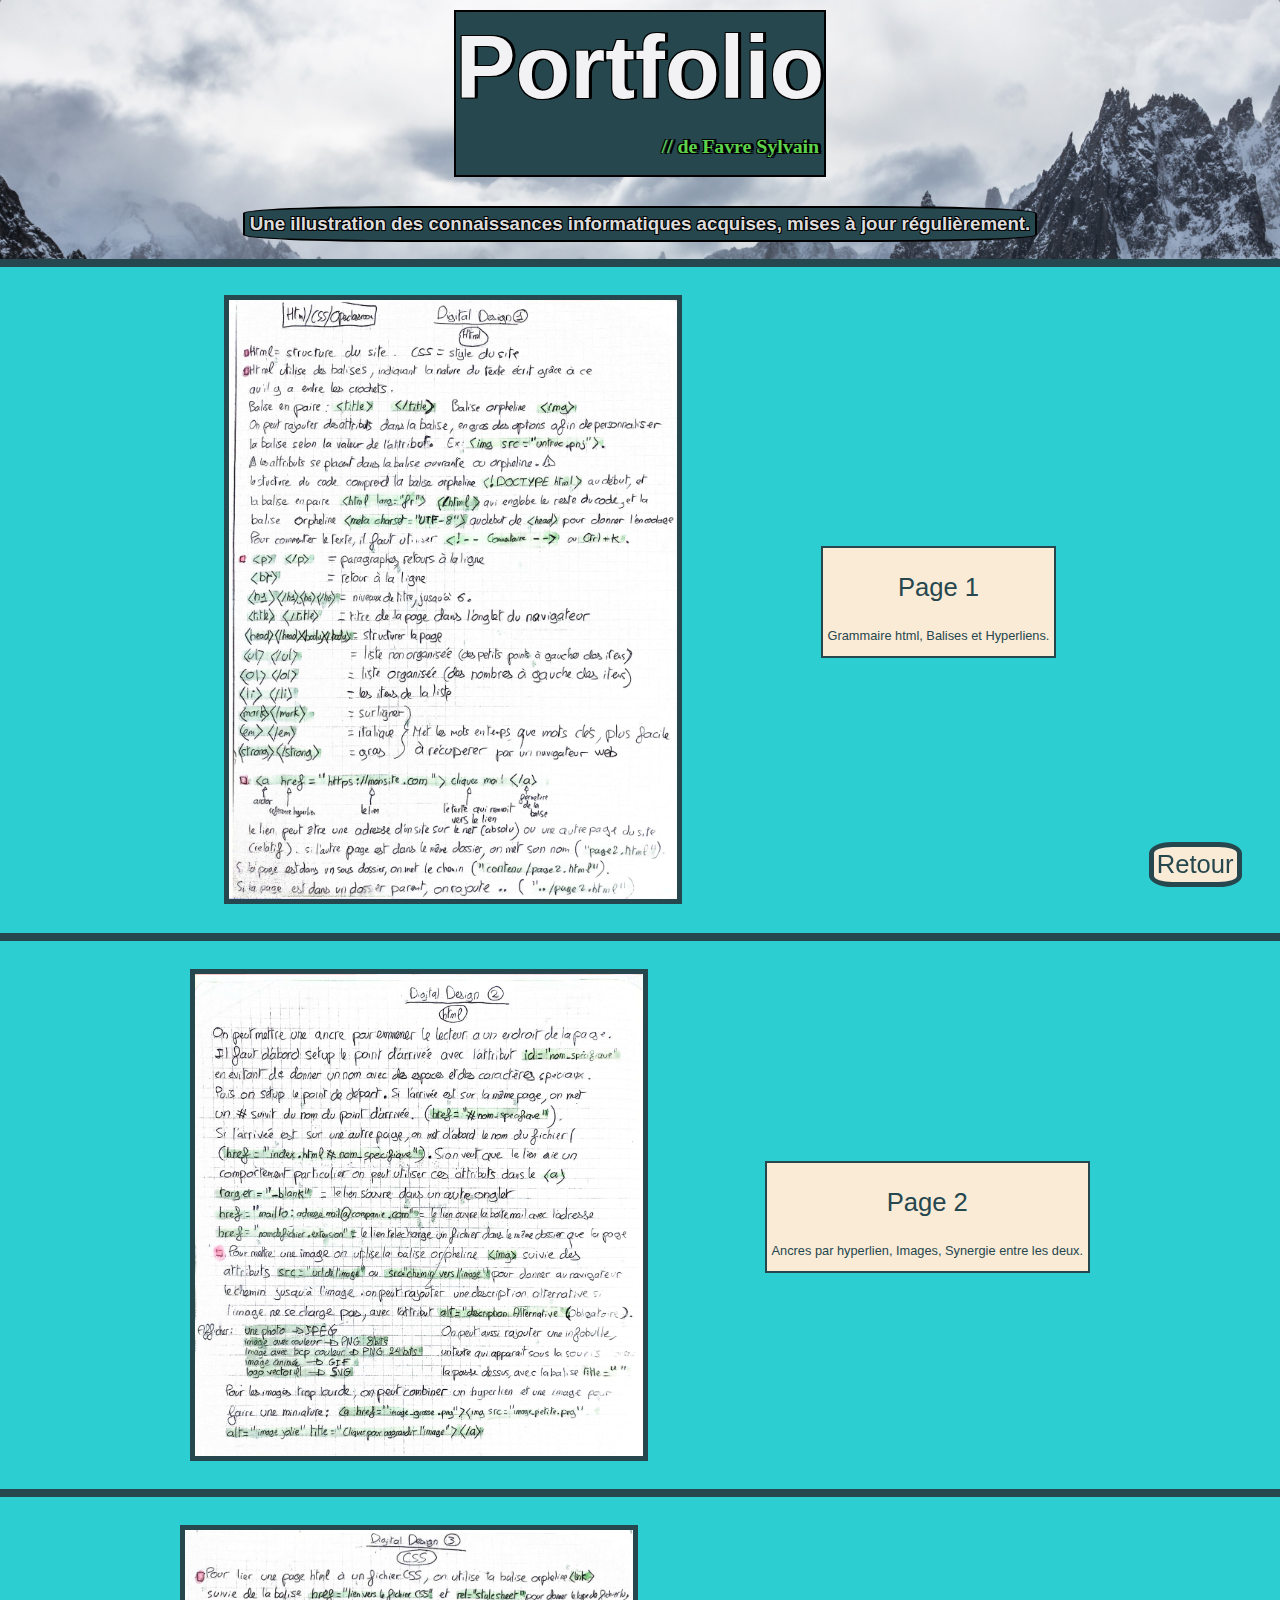
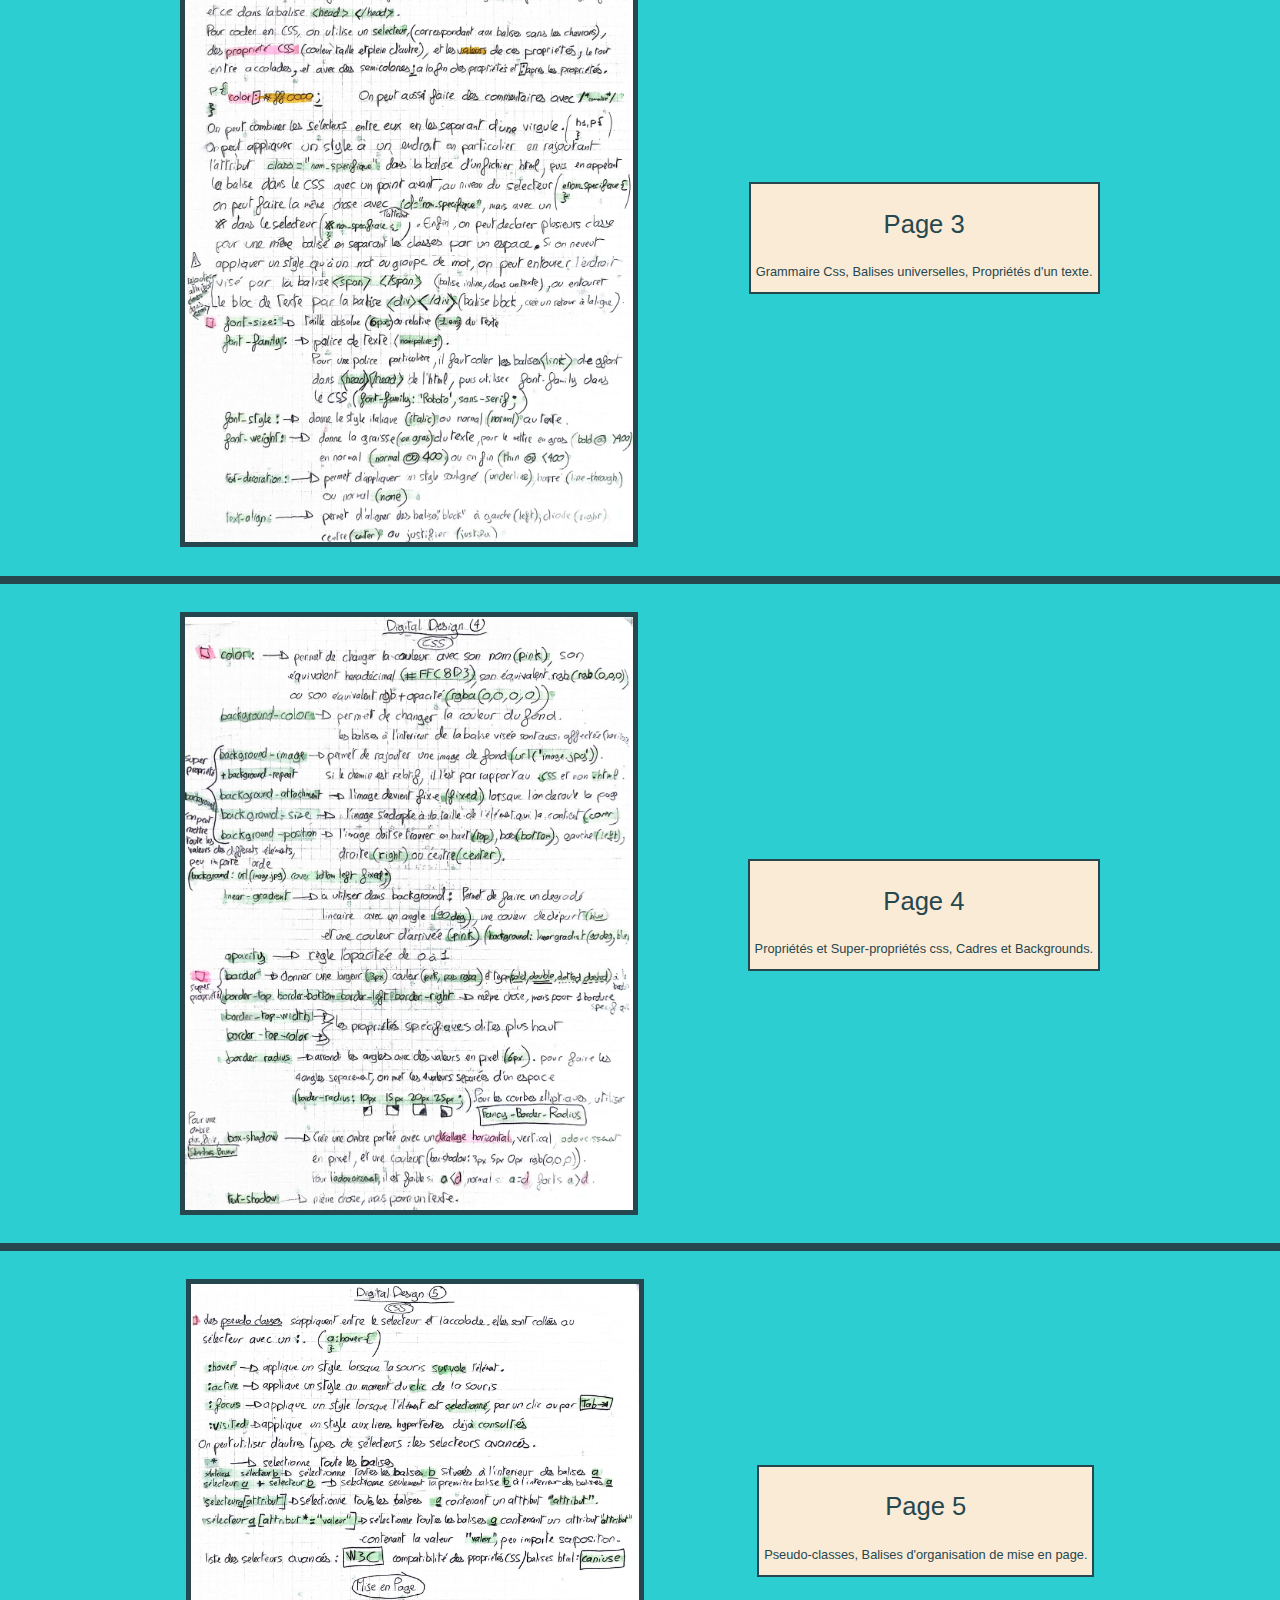
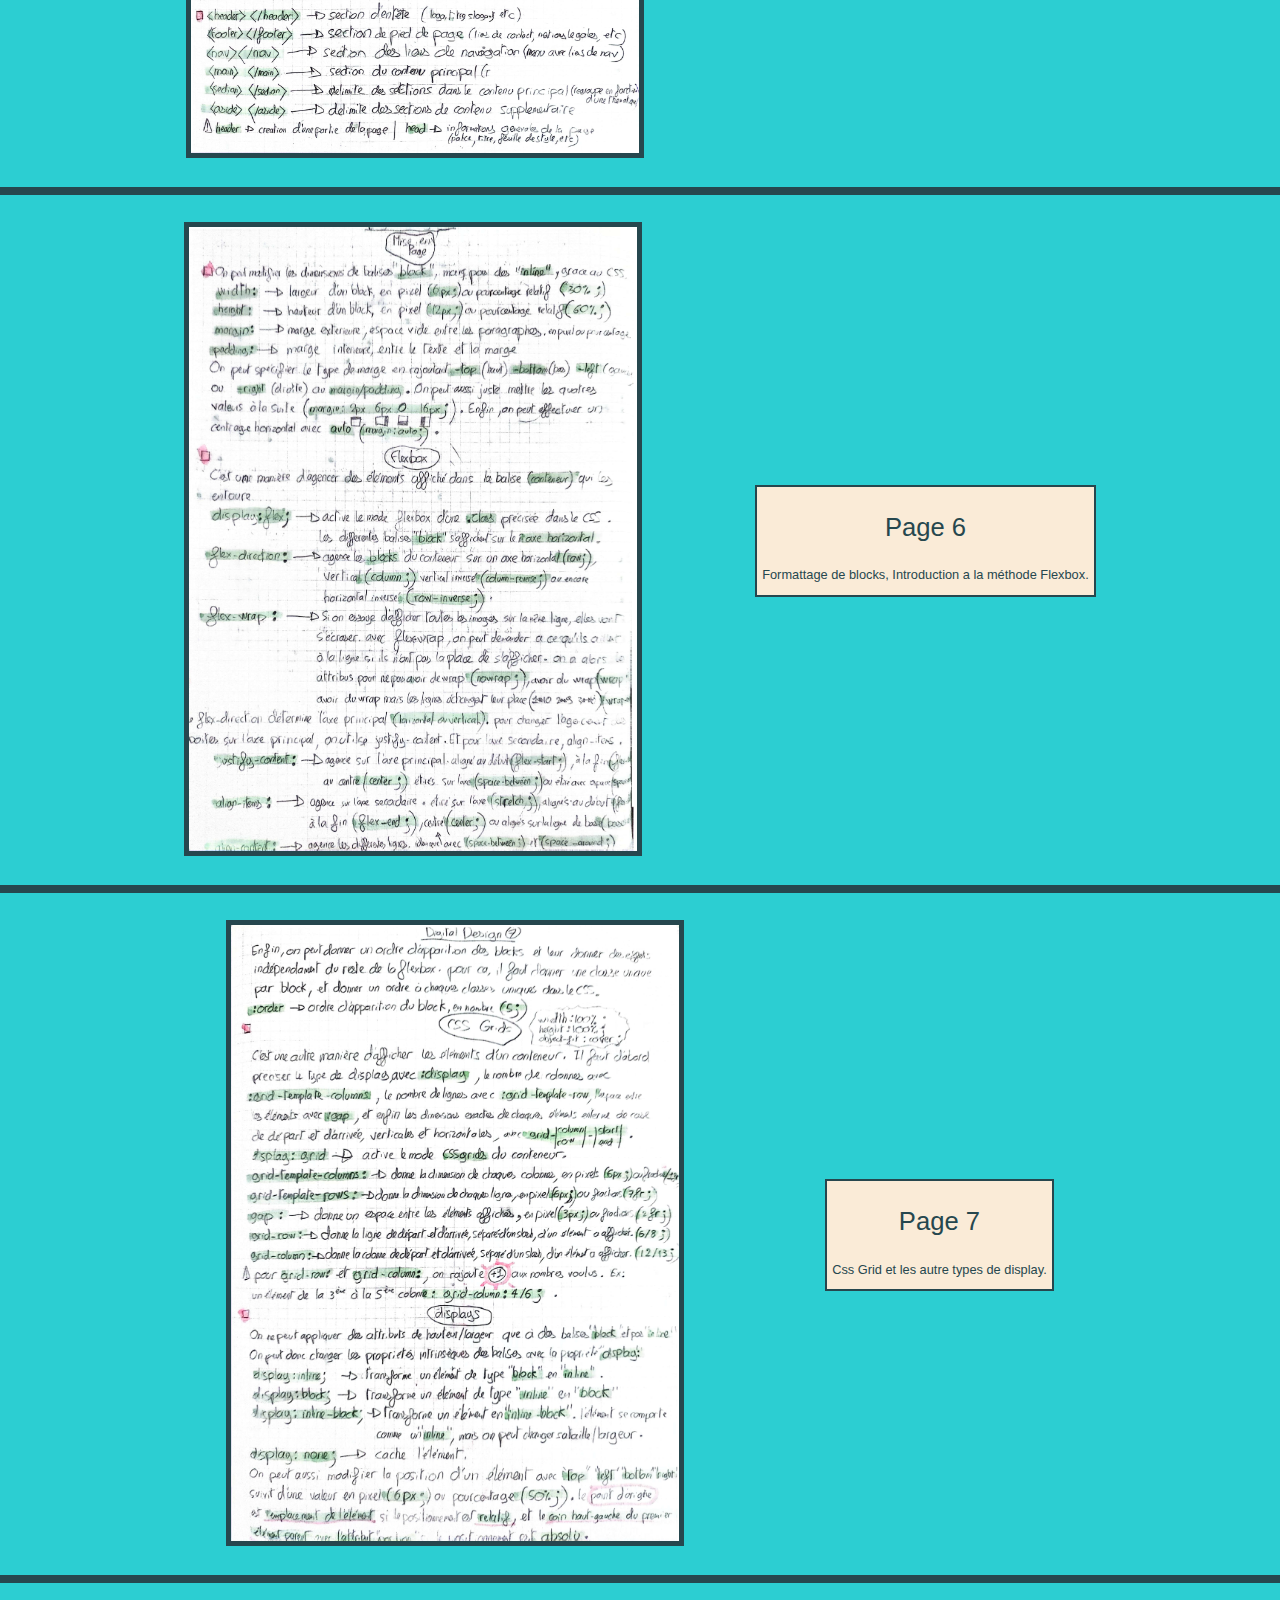
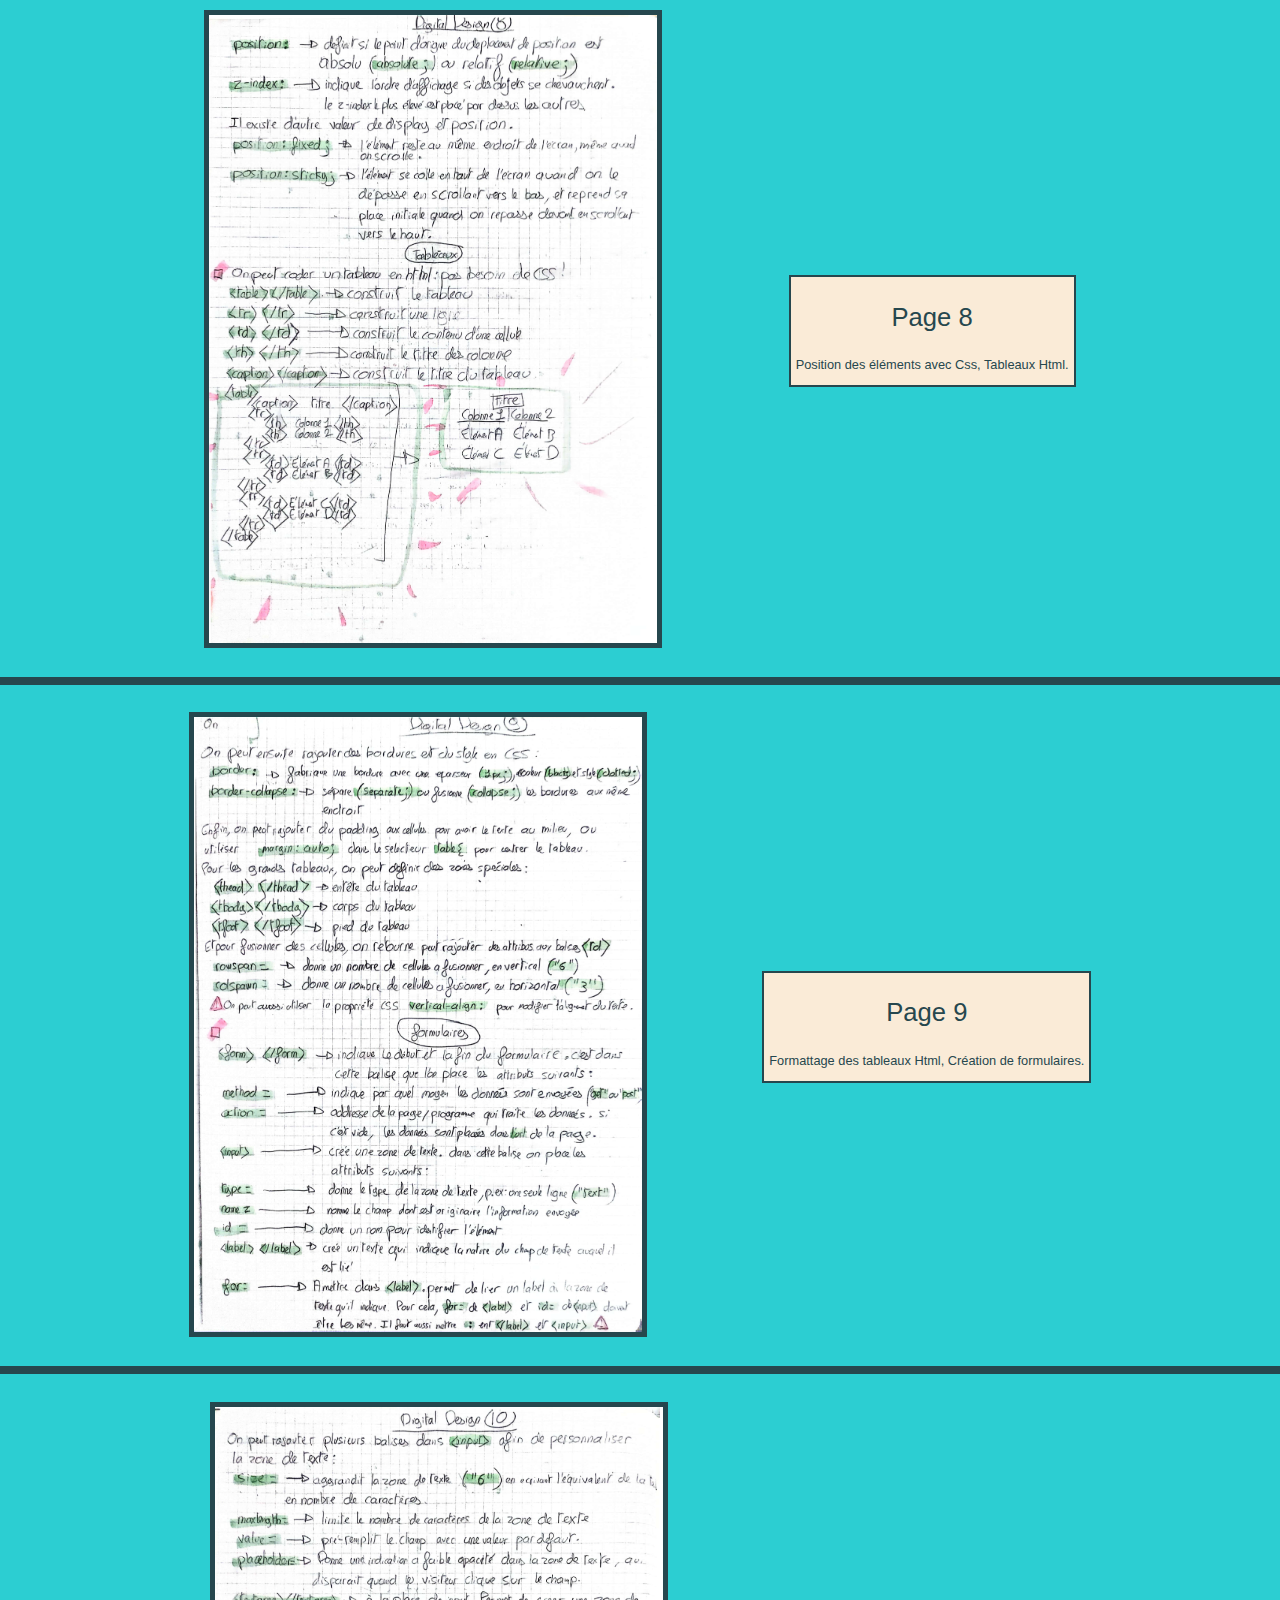
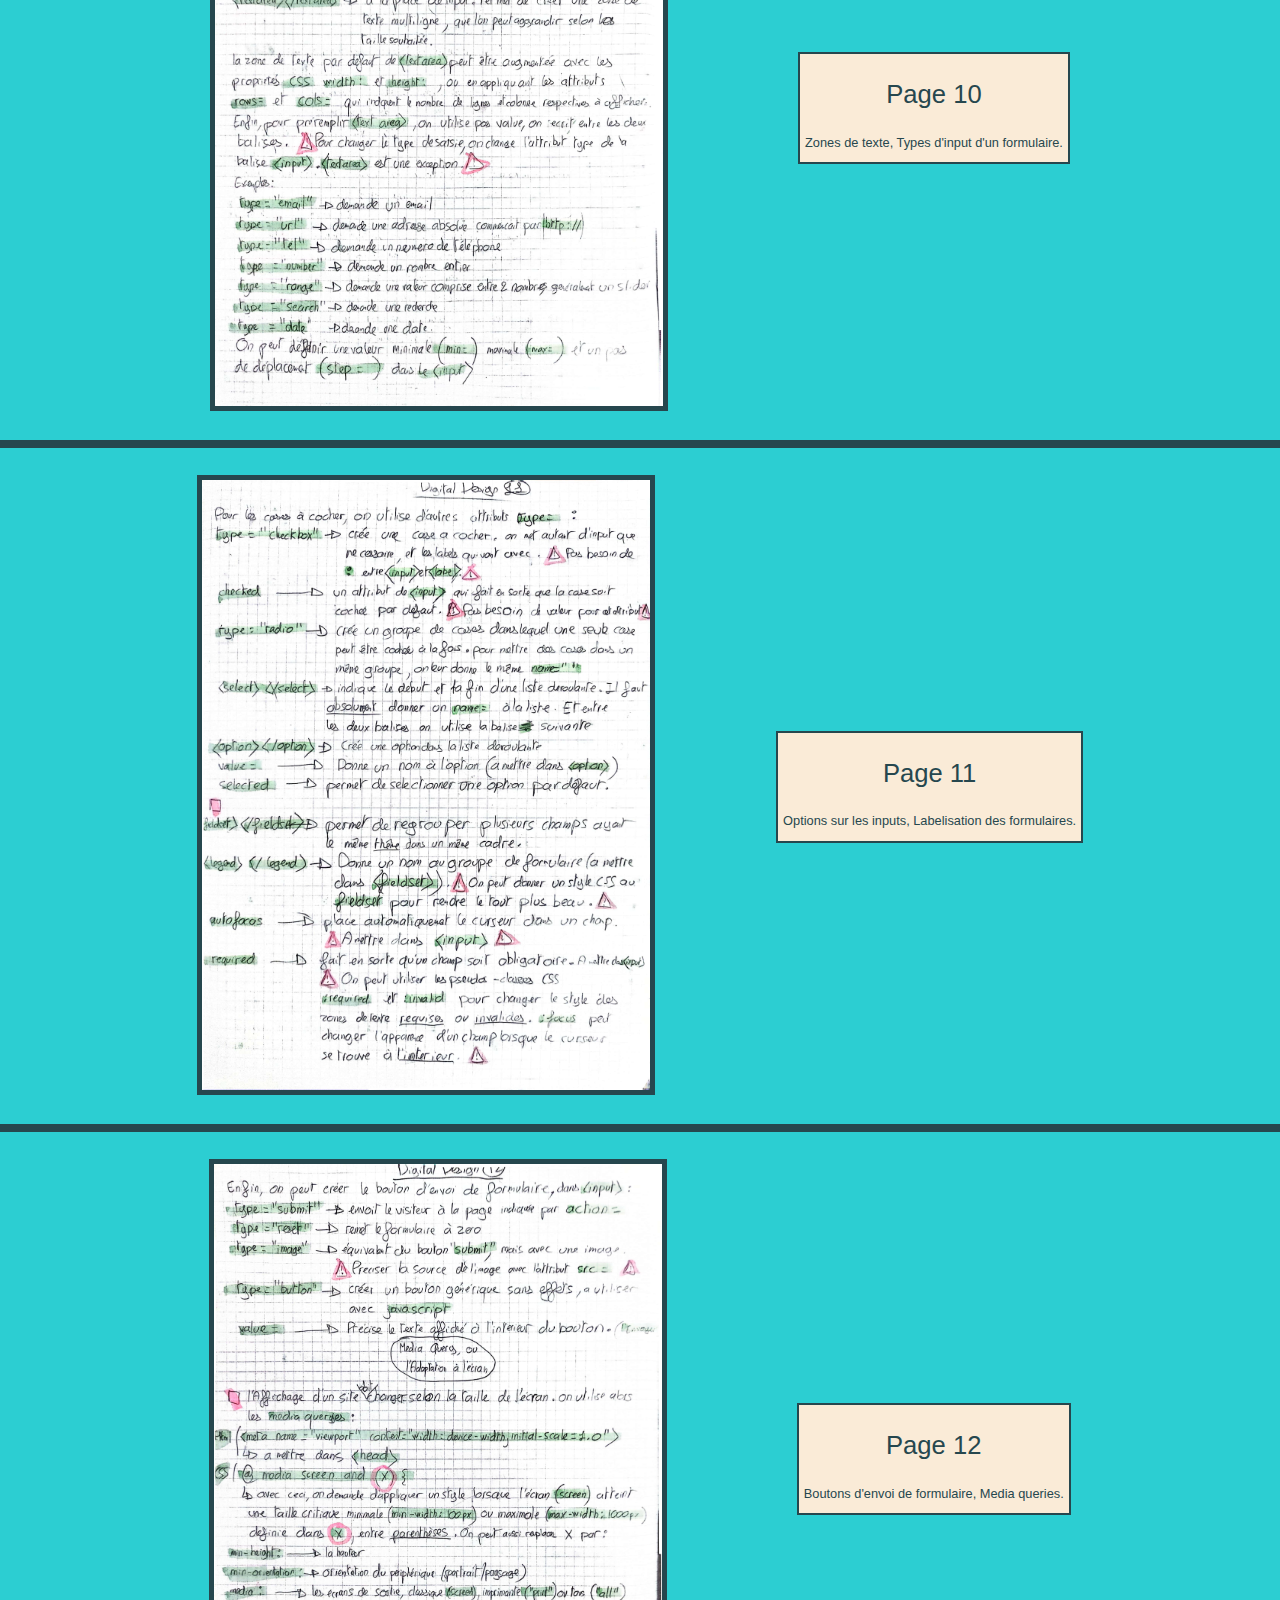
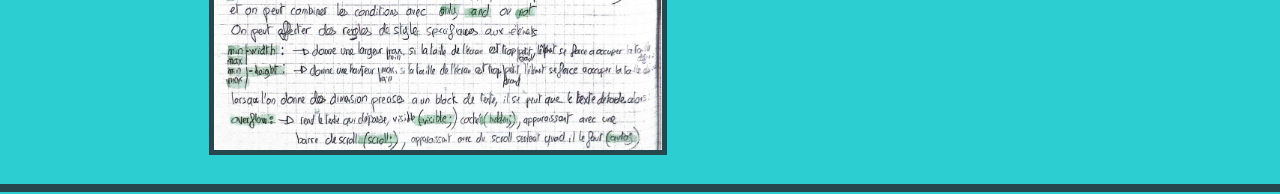
<file: cours.html>
<!DOCTYPE html>
<html lang="fr">
    <head>
        <meta charset="UTF-8" name="viewport" content="width=device-width, initial-scale=1.0, maximum-scale=1.0, user-scalable=no" >
        <link rel="stylesheet" href="index.css">
        <title>Portfolio FAVRE - HTML/CSS </title>
        <link href="https://fonts.cdnfonts.com/css/cascadia-code" rel="stylesheet">
        <link rel="icon" href="Images/logo3.png" type="image/x-icon">
    </head>
    
    <body>
        <section class="titleimg"> <!--Titre et explications-->
            
            <div >
                <div class="box">
                    <div class="boxception background">
                        <h1>Portfolio</h1>
                        <h2>// de Favre Sylvain </h2>
                    </div>
                </div>
                
                <div class="box">
                    <h3 class="boxception">Une illustration des connaissances informatiques acquises, mises à jour régulièrement. </h3>
                </div>

            </div>
        </section>
        <img src="Images/BlackBar.jpg" alt="Barre de séparation" class="dam">

        <section class="cours">
            <div></div> <!--placeholder-->
            <div> <!--image-->
                <a href="Images/cours/html1.jpg" target="_blank" class="cours_scan"><img src="Images/cours/html1.jpg" alt=""></a>
            </div>
            <div class="cours-desc"> <!--description-->
                <div class="cours-desc-box">
                    <p class="desc-title">Page 1</p>
                    <p class="desc-desc">Grammaire html, Balises et Hyperliens.</p>
                </div>
            </div>
            <div></div> <!--placeholder-->
        </section>
        





        
        <img src="Images/BlackBar.jpg" alt="Barre de séparation" class="dam">
        <section class="cours">
            <div></div> <!--placeholder-->
            <div> <!--image-->
                <a href="Images/cours/html2.jpg" target="_blank" class="cours_scan"><img src="Images/cours/html2.jpg" alt=""></a>
            </div>
            <div class="cours-desc"> <!--description-->
                <div class="cours-desc-box">
                    <p class="desc-title">Page 2</p>
                    <p class="desc-desc">Ancres par hyperlien, Images, Synergie entre les deux.</p>
                </div>
            </div>
            <div></div> <!--placeholder-->
        </section>
        <img src="Images/BlackBar.jpg" alt="Barre de séparation" class="dam">

        <section class="cours">
            <div></div> <!--placeholder-->
            <div> <!--image-->
                <a href="Images/cours/html3.jpg" target="_blank" class="cours_scan"><img src="Images/cours/html3.jpg" alt=""></a>
            </div>
            <div class="cours-desc"> <!--description-->
                <div class="cours-desc-box">
                    <p class="desc-title">Page 3</p>
                    <p class="desc-desc">Grammaire Css, Balises universelles, Propriétés d'un texte.</p>
                </div>
            </div>
            <div></div> <!--placeholder-->
        </section>
        <img src="Images/BlackBar.jpg" alt="Barre de séparation" class="dam">

        <section class="cours">
            <div></div> <!--placeholder-->
            <div> <!--image-->
                <a href="Images/cours/html4.jpg" target="_blank" class="cours_scan"><img src="Images/cours/html4.jpg" alt=""></a>
            </div>
            <div class="cours-desc"> <!--description-->
                <div class="cours-desc-box">
                    <p class="desc-title">Page 4</p>
                    <p class="desc-desc">Propriétés et Super-propriétés css, Cadres et Backgrounds.</p>
                </div>
            </div>
            <div></div> <!--placeholder-->
        </section>
        <img src="Images/BlackBar.jpg" alt="Barre de séparation" class="dam">

        <section class="cours">
            <div></div> <!--placeholder-->
            <div> <!--image-->
                <a href="Images/cours/html5.jpg" target="_blank" class="cours_scan"><img src="Images/cours/html5.jpg" alt=""></a>
            </div>
            <div class="cours-desc"> <!--description-->
                <div class="cours-desc-box">
                    <p class="desc-title">Page 5</p>
                    <p class="desc-desc">Pseudo-classes, Balises d'organisation de mise en page.</p>
                </div>
            </div>
            <div></div> <!--placeholder-->
        </section>
        <img src="Images/BlackBar.jpg" alt="Barre de séparation" class="dam">

        <section class="cours">
            <div></div> <!--placeholder-->
            <div> <!--image-->
                <a href="Images/cours/html6.jpg" target="_blank" class="cours_scan"><img src="Images/cours/html6.jpg" alt=""></a>
            </div>
            <div class="cours-desc"> <!--description-->
                <div class="cours-desc-box">
                    <p class="desc-title">Page 6</p>
                    <p class="desc-desc">Formattage de blocks, Introduction a la méthode Flexbox.</p>
                </div>
            </div>
            <div></div> <!--placeholder-->
        </section>
        <img src="Images/BlackBar.jpg" alt="Barre de séparation" class="dam">

        <section class="cours">
            <div></div> <!--placeholder-->
            <div> <!--image-->
                <a href="Images/cours/html7.jpg" target="_blank" class="cours_scan"><img src="Images/cours/html7.jpg" alt=""></a>
            </div>
            <div class="cours-desc"> <!--description-->
                <div class="cours-desc-box">
                    <p class="desc-title">Page 7</p>
                    <p class="desc-desc">Css Grid et les autre types de display.</p>
                </div>
            </div>
            <div></div> <!--placeholder-->
        </section>
        <img src="Images/BlackBar.jpg" alt="Barre de séparation" class="dam">

        <section class="cours">
            <div></div> <!--placeholder-->
            <div> <!--image-->
                <a href="Images/cours/html8.jpg" target="_blank" class="cours_scan"><img src="Images/cours/html8.jpg" alt=""></a>
            </div>
            <div class="cours-desc"> <!--description-->
                <div class="cours-desc-box">
                    <p class="desc-title">Page 8</p>
                    <p class="desc-desc">Position des éléments avec Css, Tableaux Html.</p>
                </div>
            </div>
            <div></div> <!--placeholder-->
        </section>
        <img src="Images/BlackBar.jpg" alt="Barre de séparation" class="dam">

        <section class="cours">
            <div></div> <!--placeholder-->
            <div> <!--image-->
                <a href="Images/cours/html9.jpg" target="_blank" class="cours_scan"><img src="Images/cours/html9.jpg" alt=""></a>
            </div>
            <div class="cours-desc"> <!--description-->
                <div class="cours-desc-box">
                    <p class="desc-title">Page 9</p>
                    <p class="desc-desc">Formattage des tableaux Html, Création de formulaires.</p>
                </div>
            </div>
            <div></div> <!--placeholder-->
        </section>
        <img src="Images/BlackBar.jpg" alt="Barre de séparation" class="dam">

        <section class="cours">
            <div></div> <!--placeholder-->
            <div> <!--image-->
                <a href="Images/cours/html10.jpg" target="_blank" class="cours_scan"><img src="Images/cours/html10.jpg" alt=""></a>
            </div>
            <div class="cours-desc"> <!--description-->
                <div class="cours-desc-box">
                    <p class="desc-title">Page 10</p>
                    <p class="desc-desc">Zones de texte, Types d'input d'un formulaire.</p>
                </div>
            </div>
            <div></div> <!--placeholder-->
        </section>
        <img src="Images/BlackBar.jpg" alt="Barre de séparation" class="dam">

        <section class="cours">
            <div></div> <!--placeholder-->
            <div> <!--image-->
                <a href="Images/cours/html11.jpg" target="_blank" class="cours_scan"><img src="Images/cours/html11.jpg" alt=""></a>
            </div>
            <div class="cours-desc"> <!--description-->
                <div class="cours-desc-box">
                    <p class="desc-title">Page 11</p>
                    <p class="desc-desc">Options sur les inputs, Labelisation des formulaires.</p>
                </div>
            </div>
            <div></div> <!--placeholder-->
        </section>
        <img src="Images/BlackBar.jpg" alt="Barre de séparation" class="dam">

        <section class="cours">
            <div></div> <!--placeholder-->
            <div> <!--image-->
                <a href="Images/cours/html12.jpg" target="_blank" class="cours_scan"><img src="Images/cours/html12.jpg" alt=""></a>
            </div>
            <div class="cours-desc"> <!--description-->
                <div class="cours-desc-box">
                    <p class="desc-title">Page 12</p>
                    <p class="desc-desc">Boutons d'envoi de formulaire, Media queries.</p>
                </div>
            </div>
            <div></div> <!--placeholder-->
        </section>
        <img src="Images/BlackBar.jpg" alt="Barre de séparation" class="dam">

<!-- ------------------------------------------------------------------------------------------------------------------------------------------------- --> 

        
    </body>
    <footer>
        <div >
            <a href="index.html#html" class="back">Retour</a>
        </div>
    </footer>
</html>
</file>
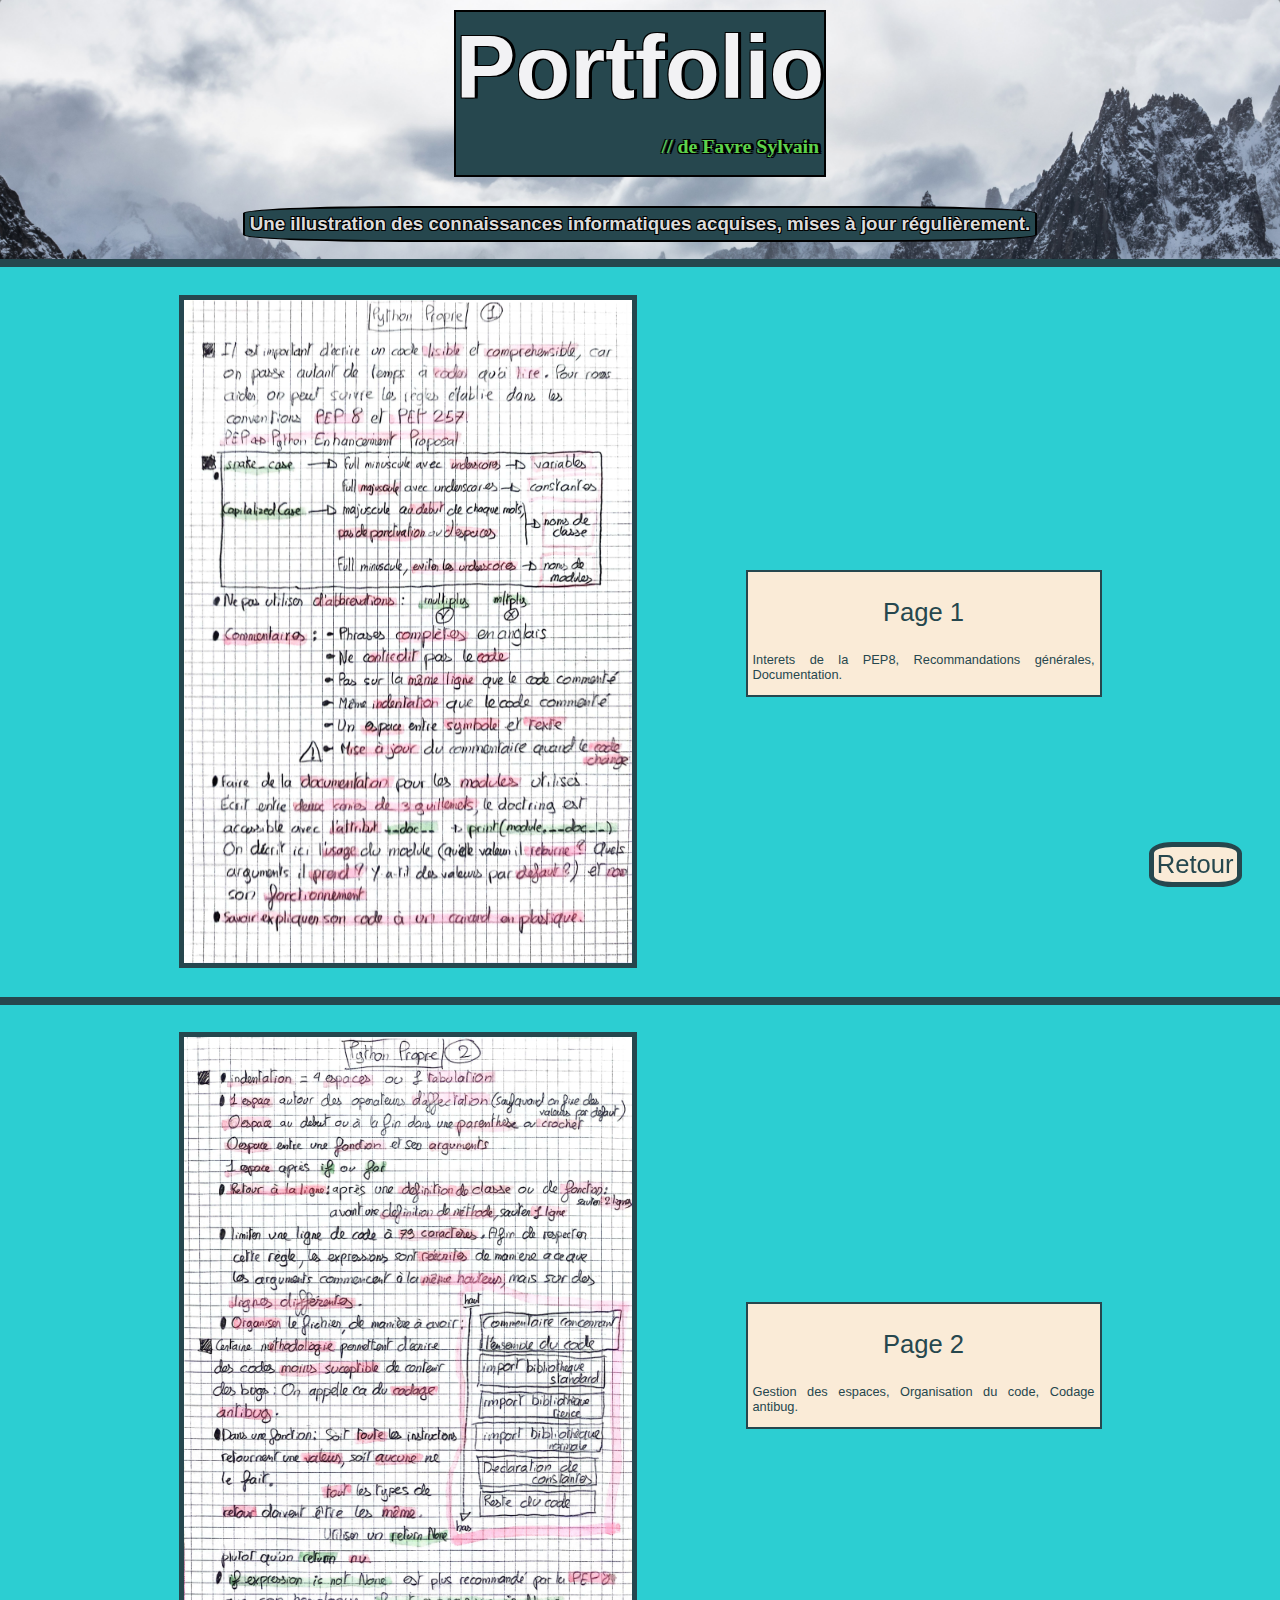
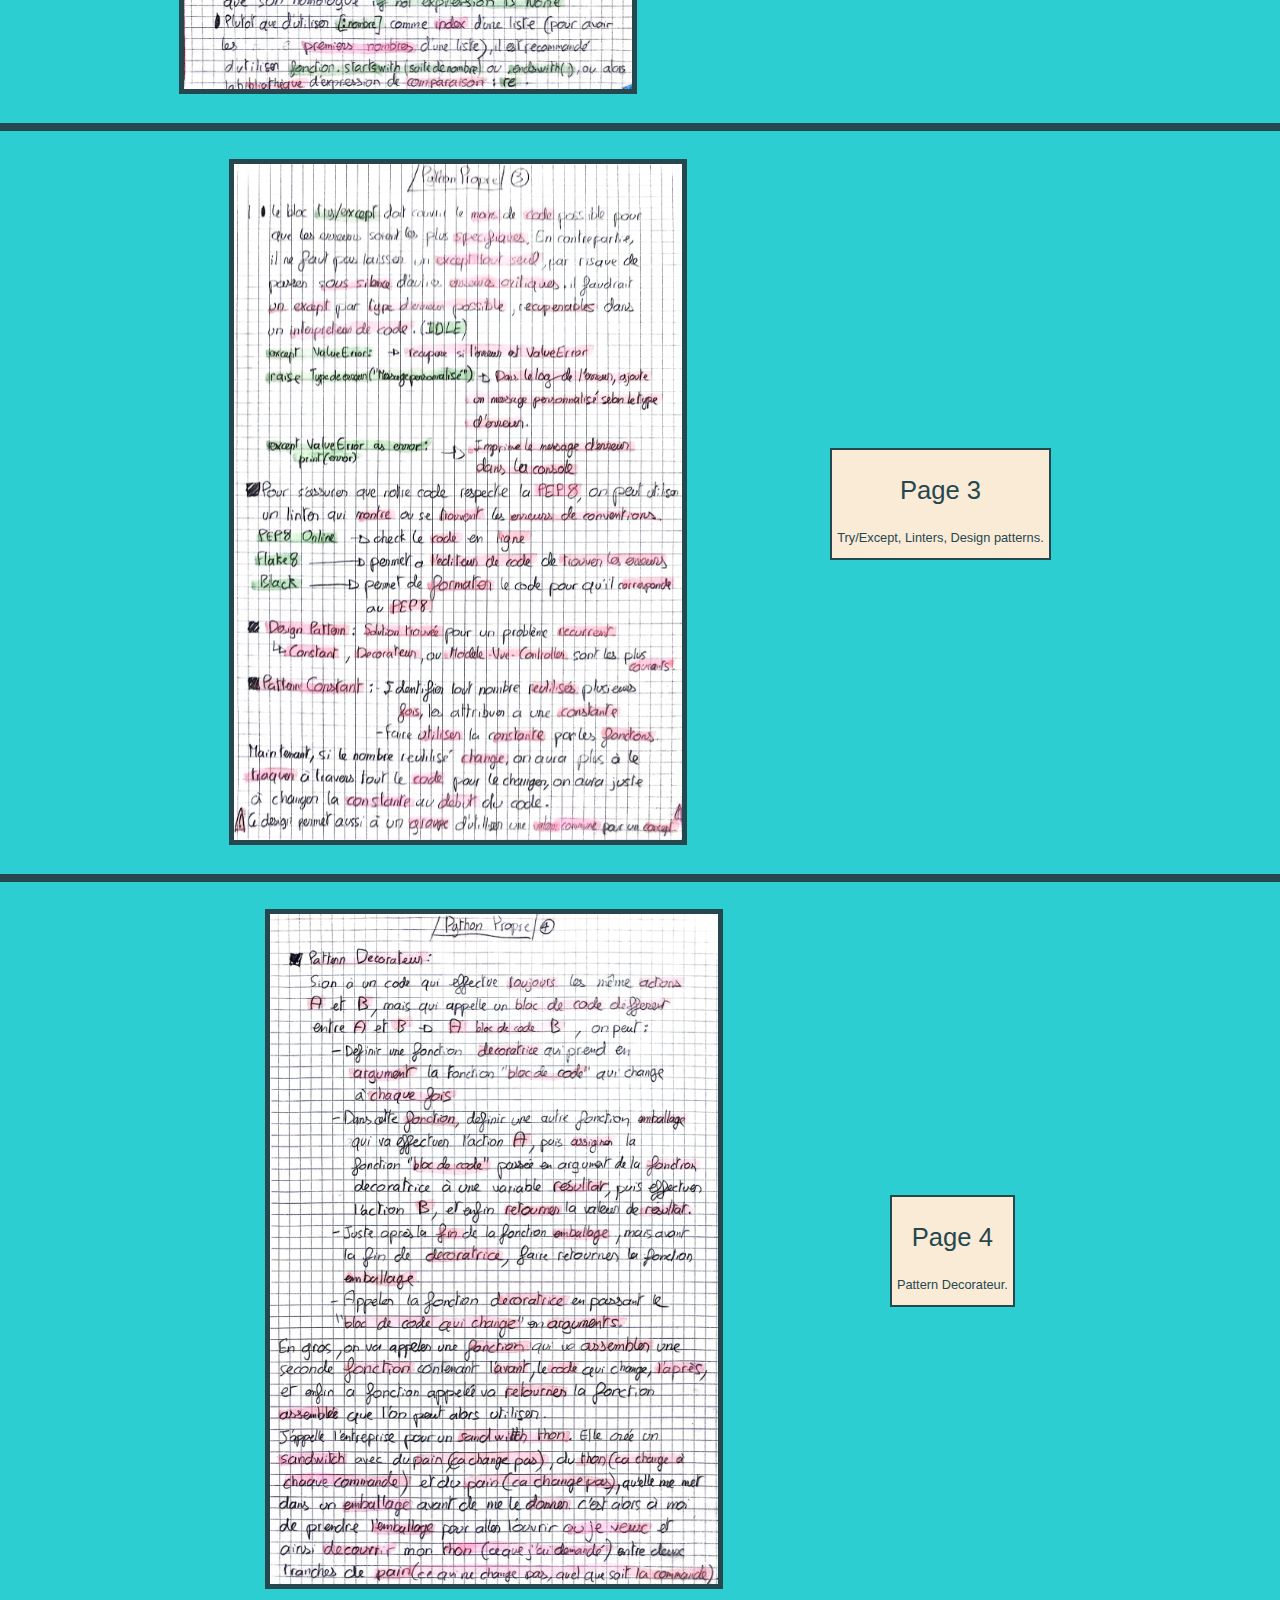
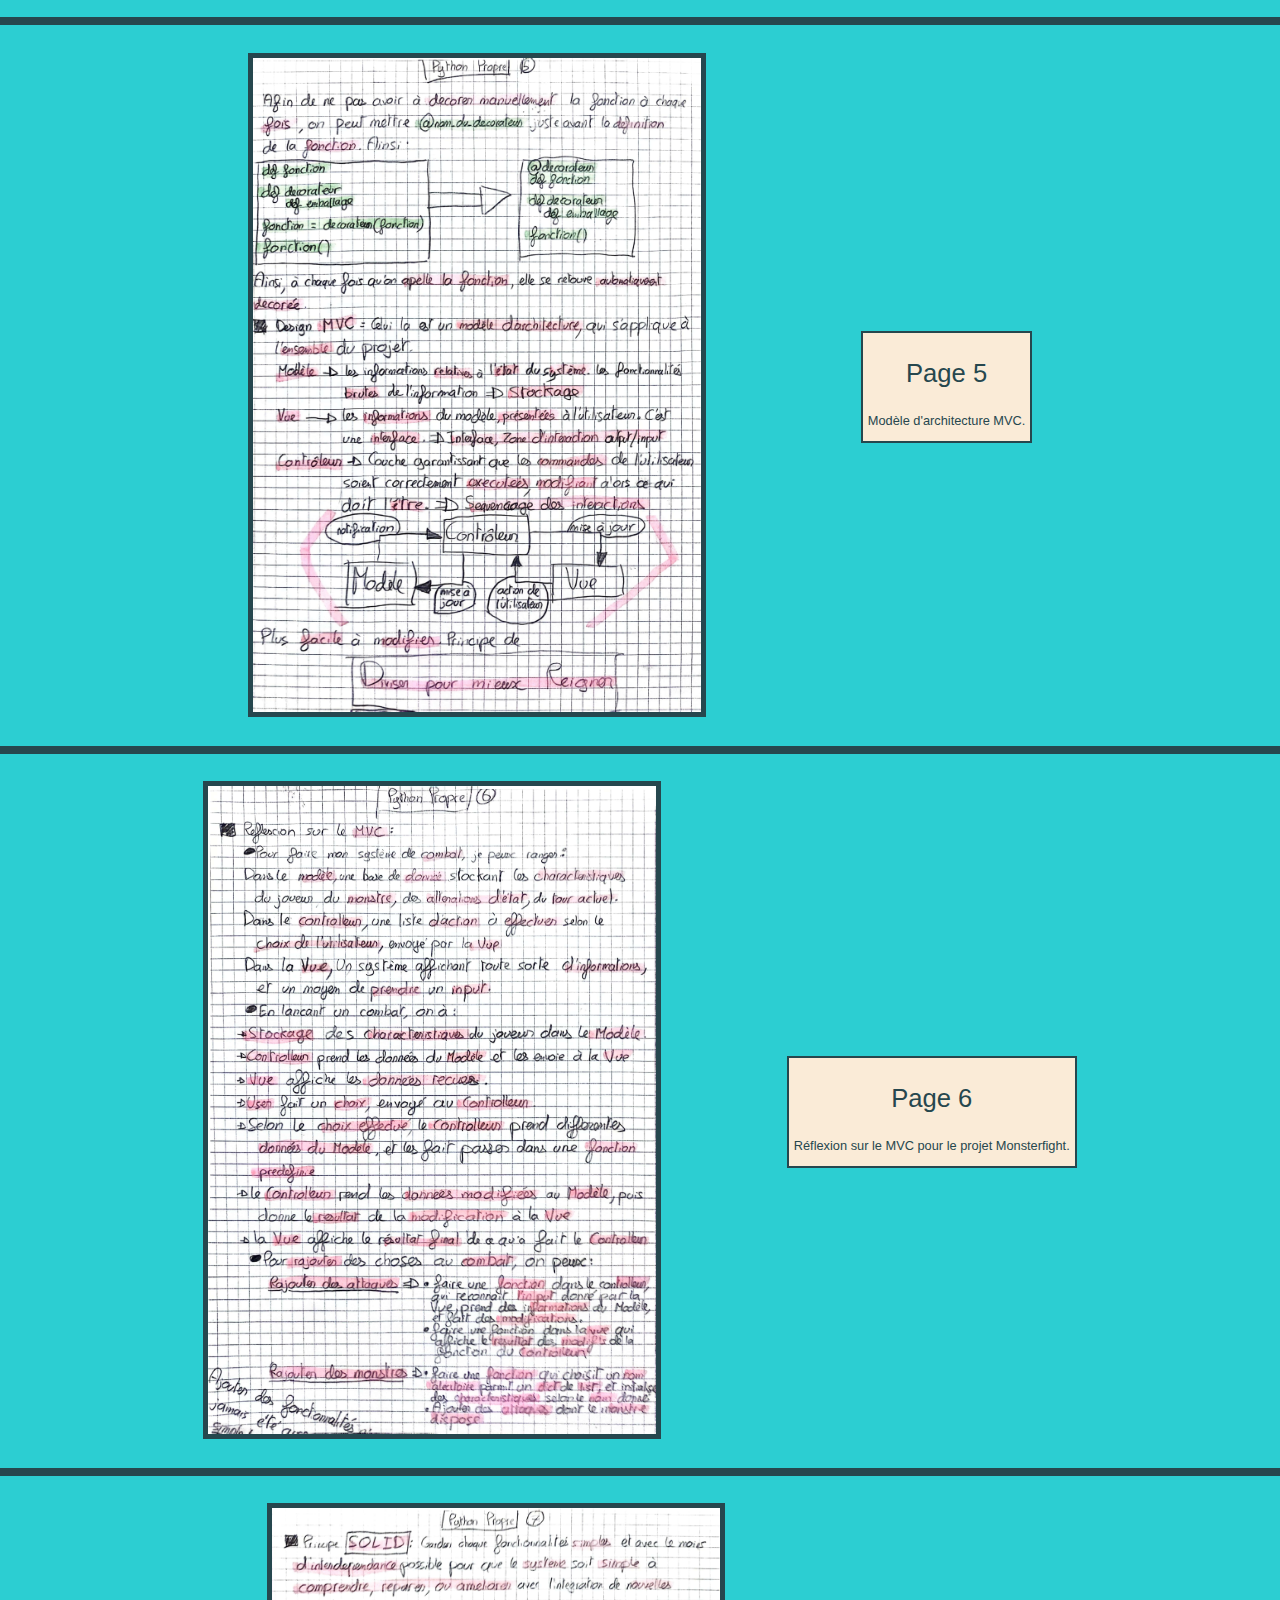
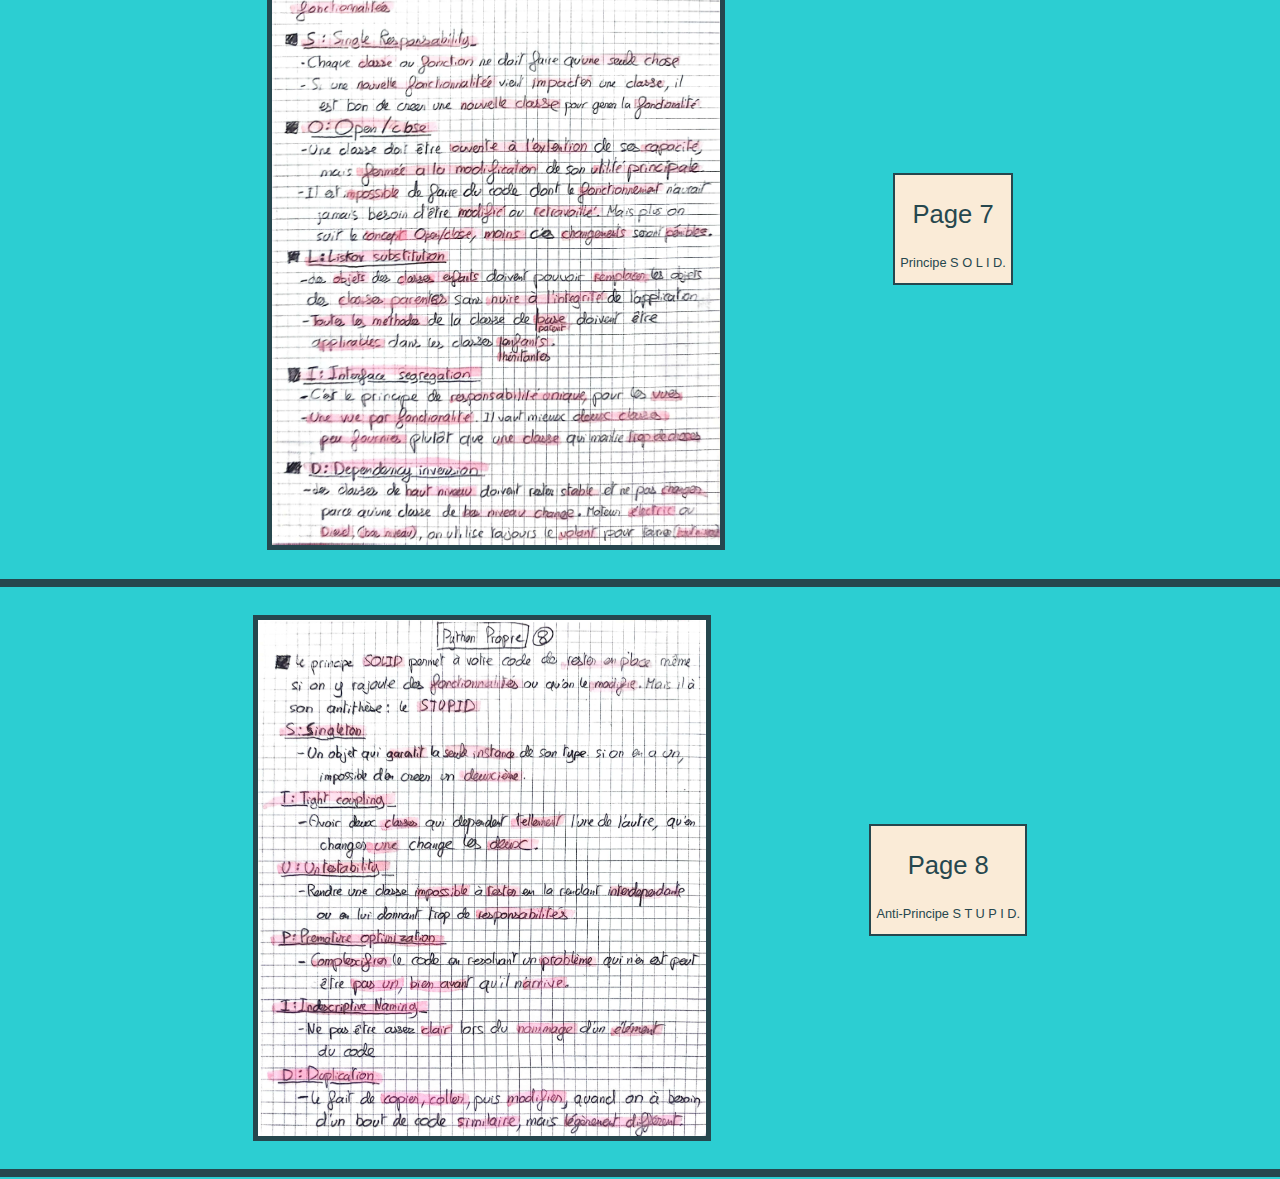
<file: cours10.html>
<!DOCTYPE html>
<html lang="fr">
    <head>
        <meta charset="UTF-8" name="viewport" content="width=device-width, initial-scale=1.0, maximum-scale=1.0, user-scalable=no" >
        <link rel="stylesheet" href="index.css">
        <title>Portfolio FAVRE - PYTHON PROPRE </title>
        <link href="https://fonts.cdnfonts.com/css/cascadia-code" rel="stylesheet">
        <link rel="icon" href="Images/logo3.png" type="image/x-icon">
    </head>
    
    <body>
        <section class="titleimg"> <!--Titre et explications-->
            
            <div >
                <div class="box">
                    <div class="boxception background">
                        <h1>Portfolio</h1>
                        <h2>// de Favre Sylvain </h2>
                    </div>
                </div>
                
                <div class="box">
                    <h3 class="boxception">Une illustration des connaissances informatiques acquises, mises à jour régulièrement. </h3>
                </div>

            </div>
        </section>
        <img src="Images/BlackBar.jpg" alt="Barre de séparation" class="dam">

        <section class="cours">
            <div></div> <!--placeholder-->
            <div> <!--image-->
                <a href="Images/cours/pythonpropre1.jpg" target="_blank" class="cours_scan"><img src="Images/cours/pythonpropre1.jpg" alt=""></a>
            </div>
            <div class="cours-desc"> <!--description-->
                <div class="cours-desc-box">
                    <p class="desc-title">Page 1</p>
                    <p class="desc-desc">Interets de la PEP8, Recommandations générales, Documentation.</p>
                </div>
            </div>
            <div></div> <!--placeholder-->
        </section>
        





        
        <img src="Images/BlackBar.jpg" alt="Barre de séparation" class="dam">
        <section class="cours">
            <div></div> <!--placeholder-->
            <div> <!--image-->
                <a href="Images/cours/pythonpropre2.jpg" target="_blank" class="cours_scan"><img src="Images/cours/pythonpropre2.jpg" alt=""></a>
            </div>
            <div class="cours-desc"> <!--description-->
                <div class="cours-desc-box">
                    <p class="desc-title">Page 2</p>
                    <p class="desc-desc">Gestion des espaces, Organisation du code, Codage antibug.</p>
                </div>
            </div>
            <div></div> <!--placeholder-->
        </section>
        <img src="Images/BlackBar.jpg" alt="Barre de séparation" class="dam">

        <section class="cours">
            <div></div> <!--placeholder-->
            <div> <!--image-->
                <a href="Images/cours/pythonpropre3.jpg" target="_blank" class="cours_scan"><img src="Images/cours/pythonpropre3.jpg" alt=""></a>
            </div>
            <div class="cours-desc"> <!--description-->
                <div class="cours-desc-box">
                    <p class="desc-title">Page 3</p>
                    <p class="desc-desc">Try/Except, Linters, Design patterns.</p>
                </div>
            </div>
            <div></div> <!--placeholder-->
        </section>
        <img src="Images/BlackBar.jpg" alt="Barre de séparation" class="dam">

        <section class="cours">
            <div></div> <!--placeholder-->
            <div> <!--image-->
                <a href="Images/cours/pythonpropre4.jpg" target="_blank" class="cours_scan"><img src="Images/cours/pythonpropre4.jpg" alt=""></a>
            </div>
            <div class="cours-desc"> <!--description-->
                <div class="cours-desc-box">
                    <p class="desc-title">Page 4</p>
                    <p class="desc-desc">Pattern Decorateur.</p>
                </div>
            </div>
            <div></div> <!--placeholder-->
        </section>
        <img src="Images/BlackBar.jpg" alt="Barre de séparation" class="dam">

        <section class="cours">
            <div></div> <!--placeholder-->
            <div> <!--image-->
                <a href="Images/cours/pythonpropre5.jpg" target="_blank" class="cours_scan"><img src="Images/cours/pythonpropre5.jpg" alt=""></a>
            </div>
            <div class="cours-desc"> <!--description-->
                <div class="cours-desc-box">
                    <p class="desc-title">Page 5</p>
                    <p class="desc-desc">Modèle d'architecture MVC.</p>
                </div>
            </div>
            <div></div> <!--placeholder-->
        </section>
        <img src="Images/BlackBar.jpg" alt="Barre de séparation" class="dam">

        <section class="cours">
            <div></div> <!--placeholder-->
            <div> <!--image-->
                <a href="Images/cours/pythonpropre6.jpg" target="_blank" class="cours_scan"><img src="Images/cours/pythonpropre6.jpg" alt=""></a>
            </div>
            <div class="cours-desc"> <!--description-->
                <div class="cours-desc-box">
                    <p class="desc-title">Page 6</p>
                    <p class="desc-desc">Réflexion sur le MVC pour le projet Monsterfight.</p>
                </div>
            </div>
            <div></div> <!--placeholder-->
        </section>
        <img src="Images/BlackBar.jpg" alt="Barre de séparation" class="dam">

        <section class="cours">
            <div></div> <!--placeholder-->
            <div> <!--image-->
                <a href="Images/cours/pythonpropre7.jpg" target="_blank" class="cours_scan"><img src="Images/cours/pythonpropre7.jpg" alt=""></a>
            </div>
            <div class="cours-desc"> <!--description-->
                <div class="cours-desc-box">
                    <p class="desc-title">Page 7</p>
                    <p class="desc-desc">Principe S O L I D.</p>
                </div>
            </div>
            <div></div> <!--placeholder-->
        </section>
        <img src="Images/BlackBar.jpg" alt="Barre de séparation" class="dam">

        <section class="cours">
            <div></div> <!--placeholder-->
            <div> <!--image-->
                <a href="Images/cours/pythonpropre8.jpg" target="_blank" class="cours_scan"><img src="Images/cours/pythonpropre8.jpg" alt=""></a>
            </div>
            <div class="cours-desc"> <!--description-->
                <div class="cours-desc-box">
                    <p class="desc-title">Page 8</p>
                    <p class="desc-desc">Anti-Principe S T U P I D.</p>
                </div>
            </div>
            <div></div> <!--placeholder-->
        </section>
        <img src="Images/BlackBar.jpg" alt="Barre de séparation" class="dam">


<!-- ------------------------------------------------------------------------------------------------------------------------------------------------- --> 

        
    </body>
    <footer>
        <div >
            <a href="index.html#pythonpropre" class="back">Retour</a>
        </div>
    </footer>
</html>
</file>
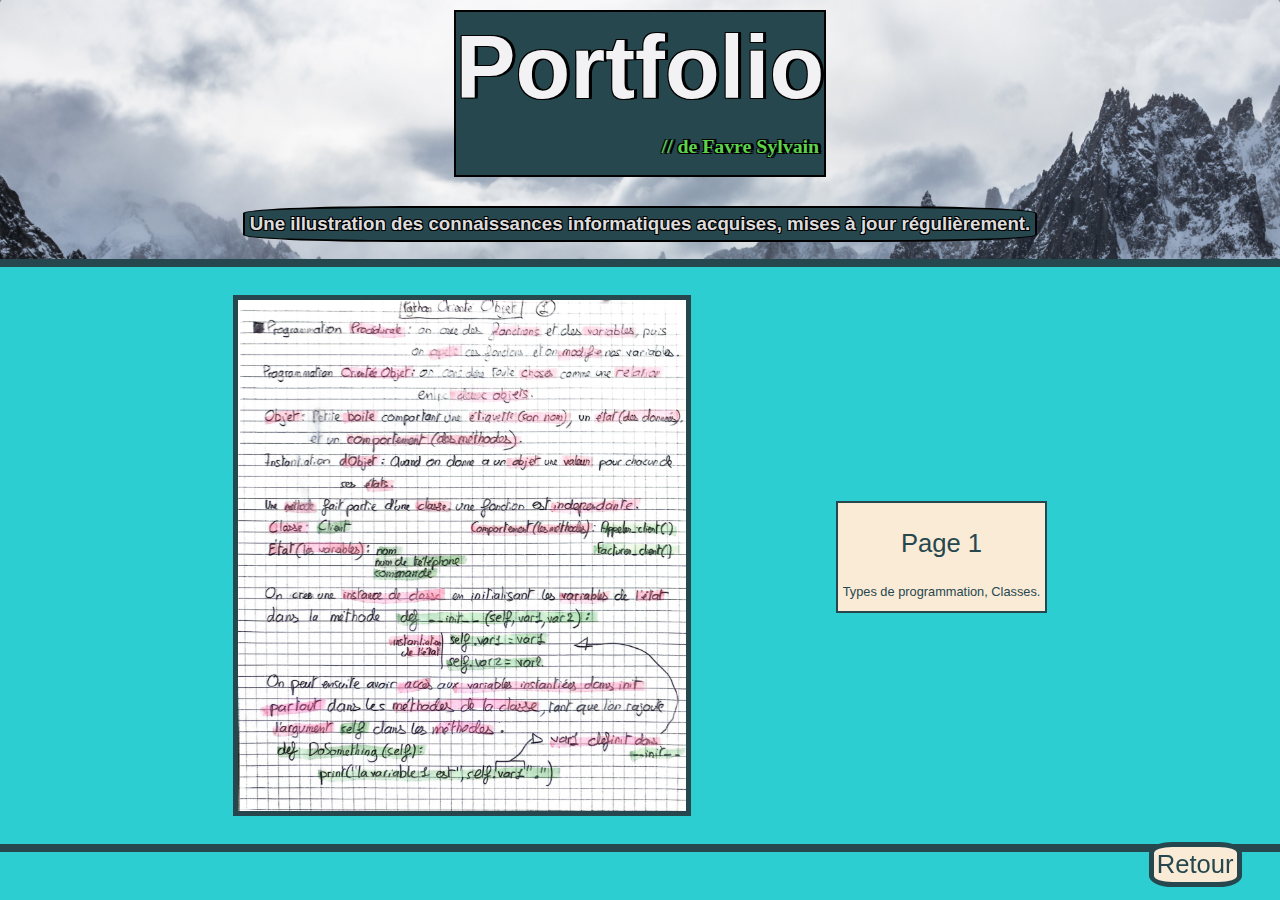
<file: cours11.html>
<!DOCTYPE html>
<html lang="fr">
    <head>
        <meta charset="UTF-8" name="viewport" content="width=device-width, initial-scale=1.0, maximum-scale=1.0, user-scalable=no" >
        <link rel="stylesheet" href="index.css">
        <title>Portfolio FAVRE - PYTHON OBJET</title>
        <link href="https://fonts.cdnfonts.com/css/cascadia-code" rel="stylesheet">
        <link rel="icon" href="Images/logo3.png" type="image/x-icon">
    </head>
    
    <body>
        <section class="titleimg"> <!--Titre et explications-->
            
            <div >
                <div class="box">
                    <div class="boxception background">
                        <h1>Portfolio</h1>
                        <h2>// de Favre Sylvain </h2>
                    </div>
                </div>
                
                <div class="box">
                    <h3 class="boxception">Une illustration des connaissances informatiques acquises, mises à jour régulièrement. </h3>
                </div>

            </div>
        </section>
        <img src="Images/BlackBar.jpg" alt="Barre de séparation" class="dam">

        <section class="cours">
            <div></div> <!--placeholder-->
            <div> <!--image-->
                <a href="Images/cours/pythonobjet1.jpg" target="_blank" class="cours_scan"><img src="Images/cours/pythonobjet1.jpg" alt=""></a>
            </div>
            <div class="cours-desc"> <!--description-->
                <div class="cours-desc-box">
                    <p class="desc-title">Page 1</p>
                    <p class="desc-desc">Types de programmation, Classes.</p>
                </div>
            </div>
            <div></div> <!--placeholder-->
        </section>
        





        
        <img src="Images/BlackBar.jpg" alt="Barre de séparation" class="dam">
        

<!-- ------------------------------------------------------------------------------------------------------------------------------------------------- --> 

        
    </body>
    <footer>
        <div >
            <a href="index.html#pythonobjet" class="back">Retour</a>
        </div>
    </footer>
</html>
</file>
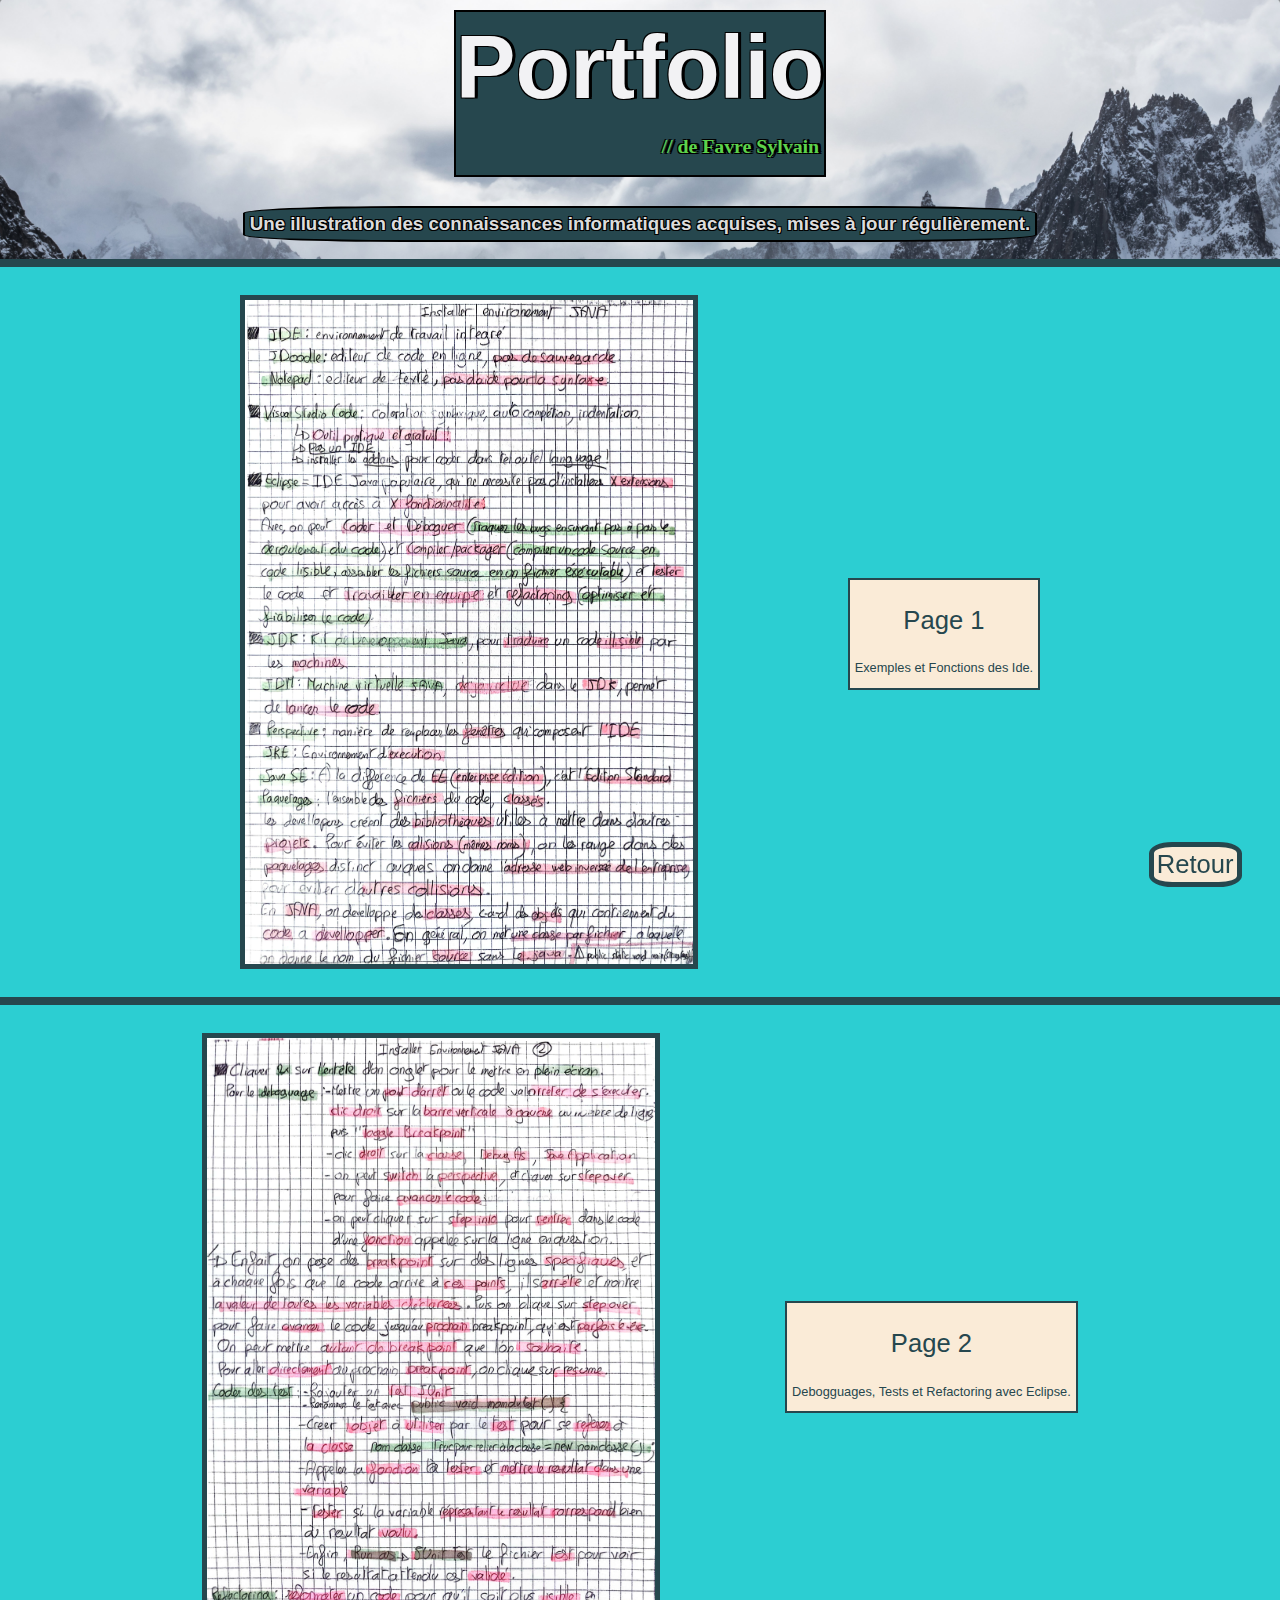
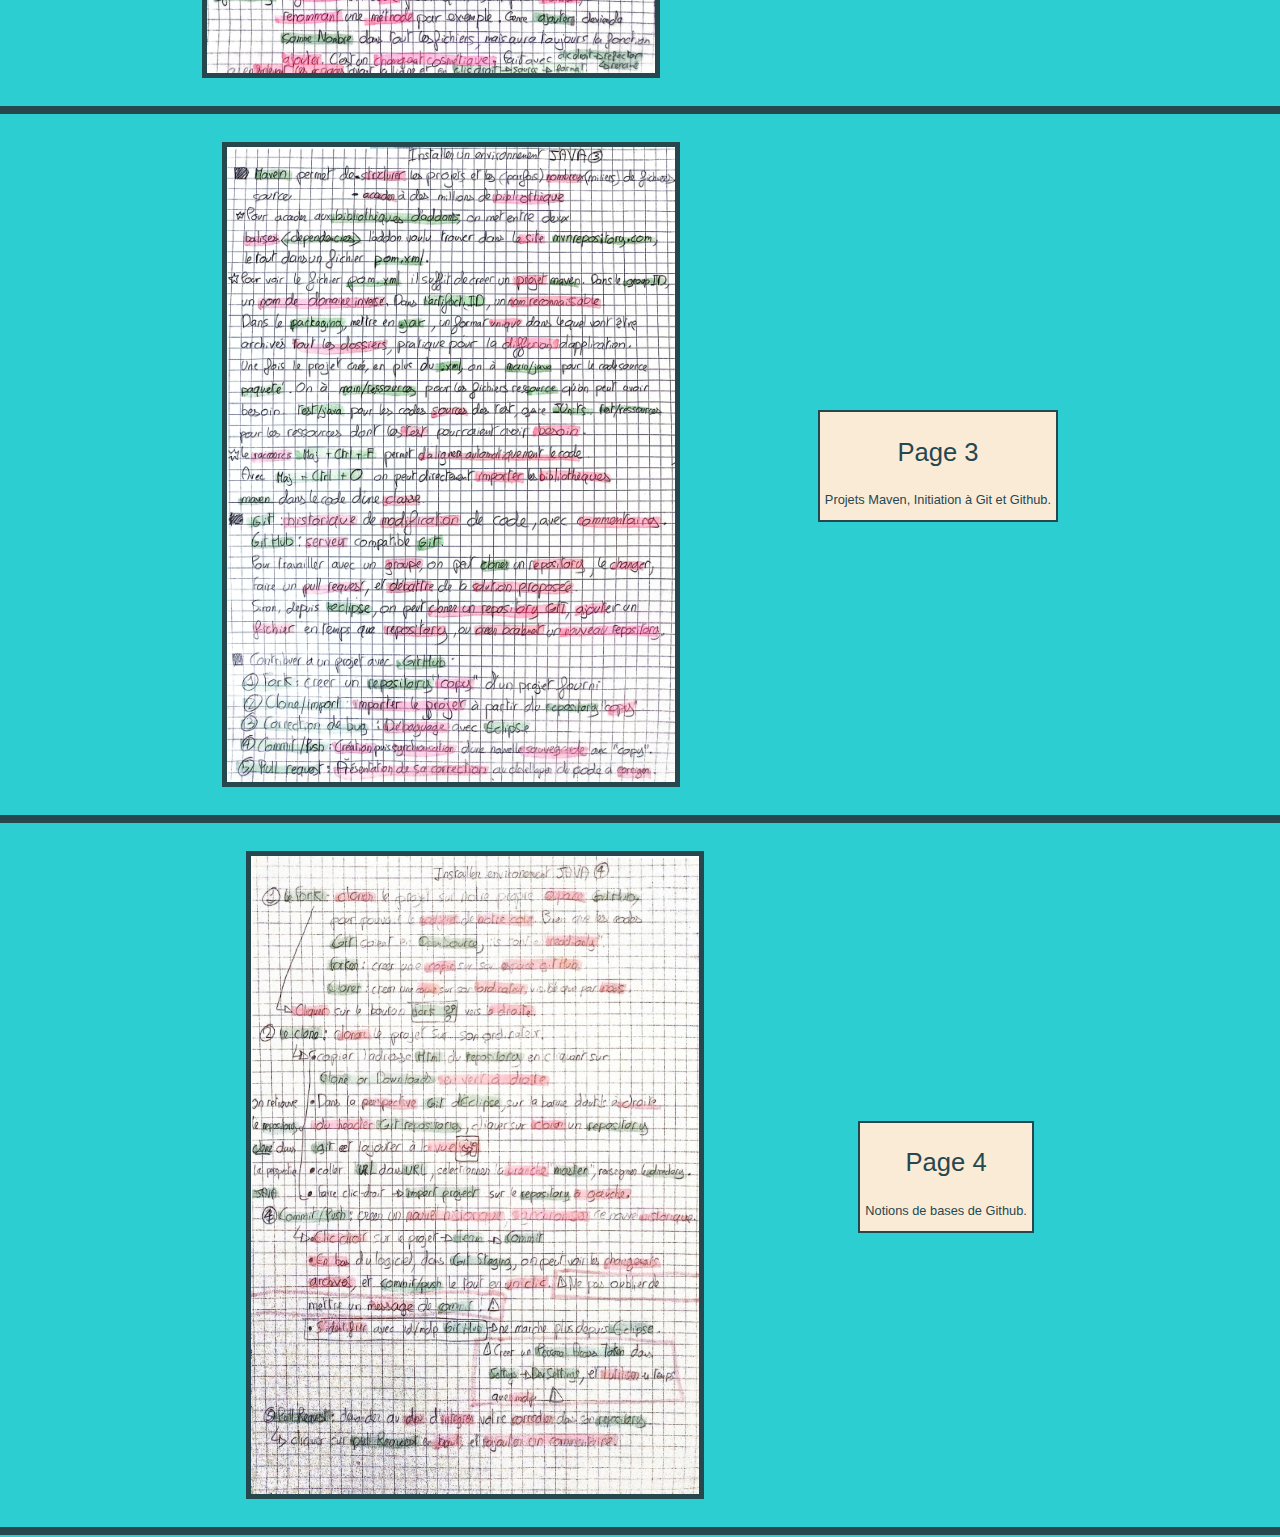
<file: cours2.html>
<!DOCTYPE html>
<html lang="fr">
    <head>
        <meta charset="UTF-8" name="viewport" content="width=device-width, initial-scale=1.0, maximum-scale=1.0, user-scalable=no" >
        <link rel="stylesheet" href="index.css">
        <title>Portfolio FAVRE - IDE Eclipse </title>
        <link href="https://fonts.cdnfonts.com/css/cascadia-code" rel="stylesheet">
        <link rel="icon" href="Images/logo3.png" type="image/x-icon">
    </head>
    
    <body>
        <section class="titleimg"> <!--Titre et explications-->
            
            <div >
                <div class="box">
                    <div class="boxception background">
                        <h1>Portfolio</h1>
                        <h2>// de Favre Sylvain </h2>
                    </div>
                </div>
                
                <div class="box">
                    <h3 class="boxception">Une illustration des connaissances informatiques acquises, mises à jour régulièrement. </h3>
                </div>

            </div>
        </section>
        <img src="Images/BlackBar.jpg" alt="Barre de séparation" class="dam">

        <section class="cours">
            <div></div> <!--placeholder-->
            <div> <!--image-->
                <a href="Images/cours/ide1.jpg" target="_blank" class="cours_scan"><img src="Images/cours/ide1.jpg" alt=""></a>
            </div>
            <div class="cours-desc"> <!--description-->
                <div class="cours-desc-box">
                    <p class="desc-title">Page 1</p>
                    <p class="desc-desc">Exemples et Fonctions des Ide.</p>
                </div>
            </div>
            <div></div> <!--placeholder-->
        </section>
        





        
        <img src="Images/BlackBar.jpg" alt="Barre de séparation" class="dam">
        <section class="cours">
            <div></div> <!--placeholder-->
            <div> <!--image-->
                <a href="Images/cours/ide2.jpg" target="_blank" class="cours_scan"><img src="Images/cours/ide2.jpg" alt=""></a>
            </div>
            <div class="cours-desc"> <!--description-->
                <div class="cours-desc-box">
                    <p class="desc-title">Page 2</p>
                    <p class="desc-desc">Debogguages, Tests et Refactoring avec Eclipse.</p>
                </div>
            </div>
            <div></div> <!--placeholder-->
        </section>
        <img src="Images/BlackBar.jpg" alt="Barre de séparation" class="dam">

        <section class="cours">
            <div></div> <!--placeholder-->
            <div> <!--image-->
                <a href="Images/cours/ide3.jpg" target="_blank" class="cours_scan"><img src="Images/cours/ide3.jpg" alt=""></a>
            </div>
            <div class="cours-desc"> <!--description-->
                <div class="cours-desc-box">
                    <p class="desc-title">Page 3</p>
                    <p class="desc-desc">Projets Maven, Initiation à Git et Github.</p>
                </div>
            </div>
            <div></div> <!--placeholder-->
        </section>
        <img src="Images/BlackBar.jpg" alt="Barre de séparation" class="dam">

        <section class="cours">
            <div></div> <!--placeholder-->
            <div> <!--image-->
                <a href="Images/cours/ide4.jpg" target="_blank" class="cours_scan"><img src="Images/cours/ide4.jpg" alt=""></a>
            </div>
            <div class="cours-desc"> <!--description-->
                <div class="cours-desc-box">
                    <p class="desc-title">Page 4</p>
                    <p class="desc-desc">Notions de bases de Github.</p>
                </div>
            </div>
            <div></div> <!--placeholder-->
        </section>
        <img src="Images/BlackBar.jpg" alt="Barre de séparation" class="dam">

<!-- ------------------------------------------------------------------------------------------------------------------------------------------------- --> 

        
    </body>
    <footer>
        <div >
            <a href="index.html#eclipse" class="back">Retour</a>
        </div>
    </footer>
</html>
</file>
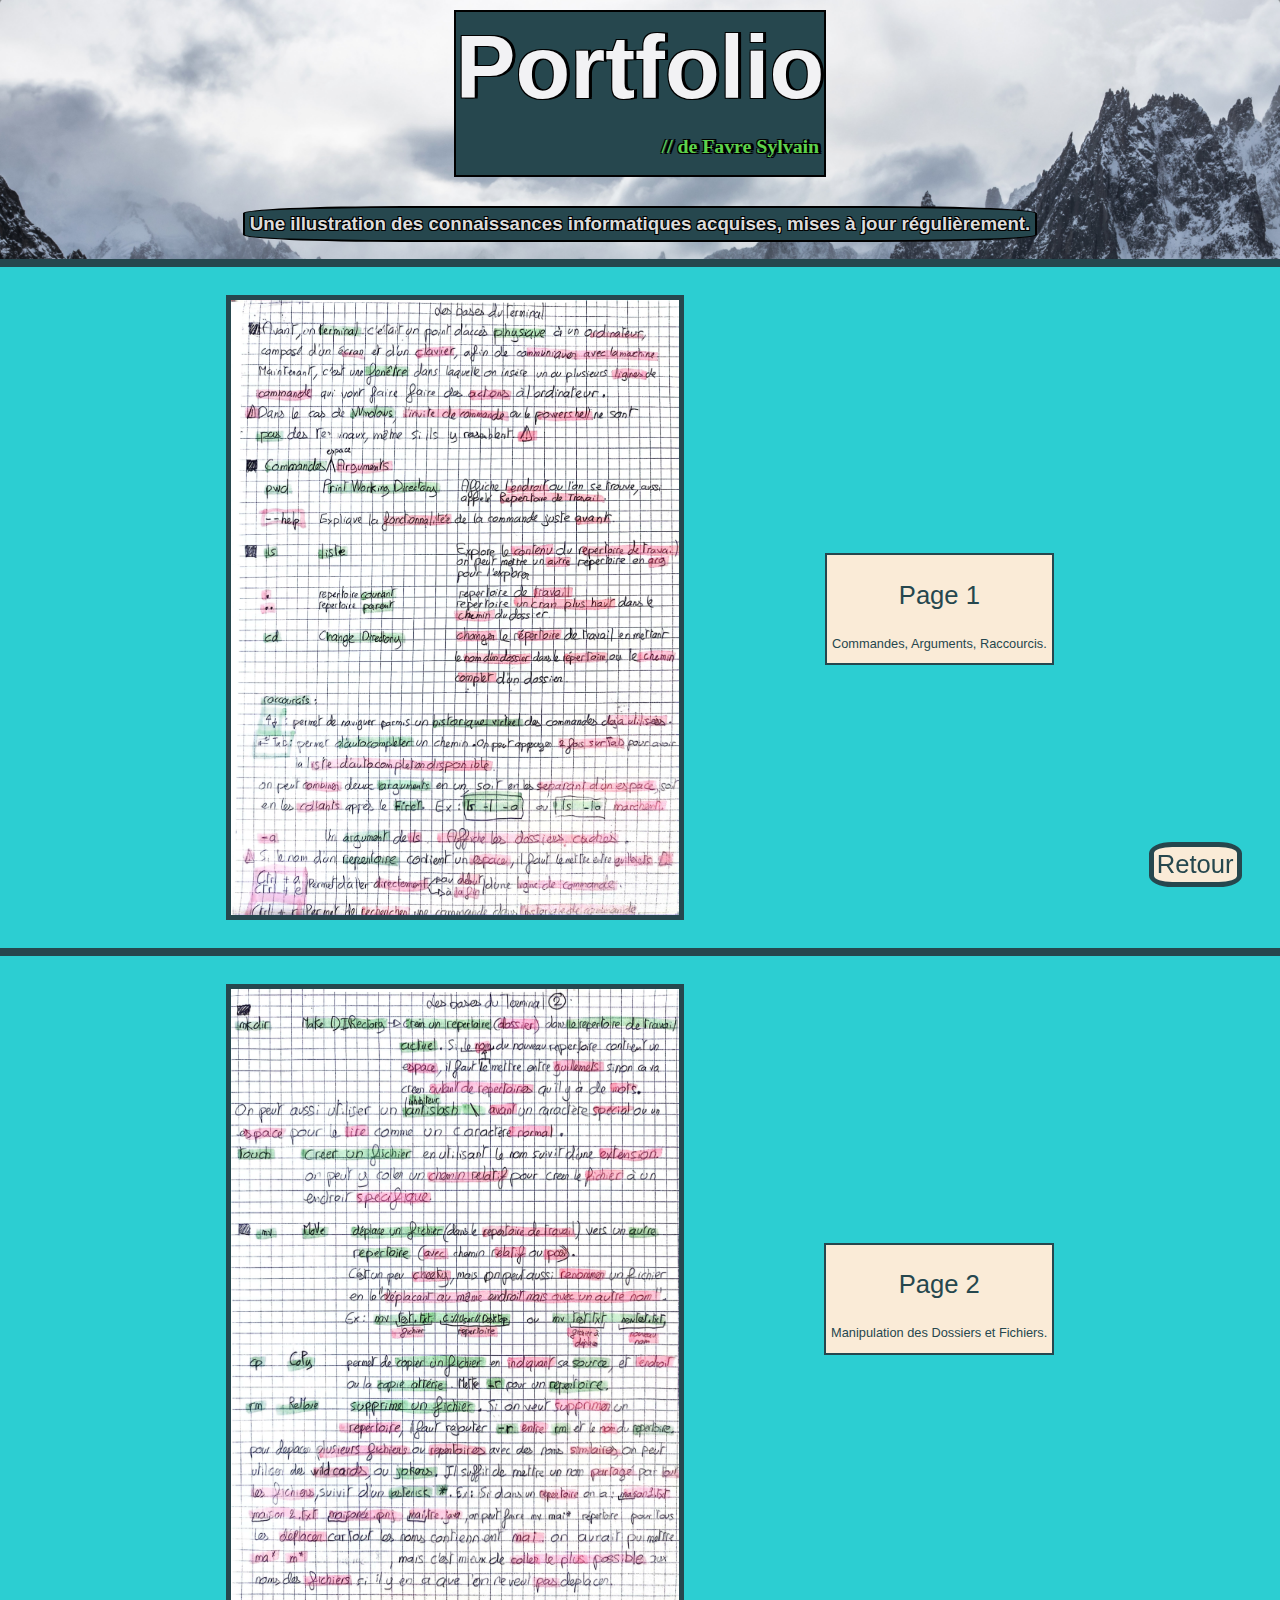
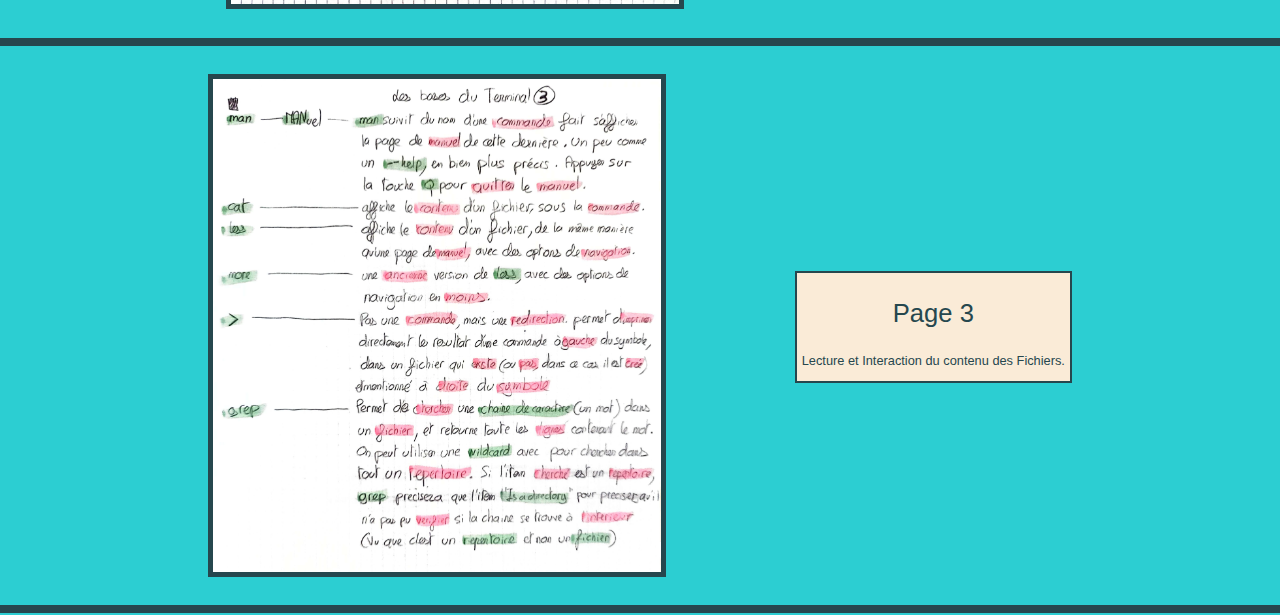
<file: cours3.html>
<!DOCTYPE html>
<html lang="fr">
    <head>
        <meta charset="UTF-8" name="viewport" content="width=device-width, initial-scale=1.0, maximum-scale=1.0, user-scalable=no" >
        <link rel="stylesheet" href="index.css">
        <title>Portfolio FAVRE - Terminal Cygwin </title>
        <link href="https://fonts.cdnfonts.com/css/cascadia-code" rel="stylesheet">
        <link rel="icon" href="Images/logo3.png" type="image/x-icon">
    </head>
    
    <body>
        <section class="titleimg"> <!--Titre et explications-->
            
            <div >
                <div class="box">
                    <div class="boxception background">
                        <h1>Portfolio</h1>
                        <h2>// de Favre Sylvain </h2>
                    </div>
                </div>
                
                <div class="box">
                    <h3 class="boxception">Une illustration des connaissances informatiques acquises, mises à jour régulièrement. </h3>
                </div>

            </div>
        </section>
        <img src="Images/BlackBar.jpg" alt="Barre de séparation" class="dam">

        <section class="cours">
            <div></div> <!--placeholder-->
            <div> <!--image-->
                <a href="Images/cours/cygwin1.jpg" target="_blank" class="cours_scan"><img src="Images/cours/cygwin1.jpg" alt=""></a>
            </div>
            <div class="cours-desc"> <!--description-->
                <div class="cours-desc-box">
                    <p class="desc-title">Page 1</p>
                    <p class="desc-desc">Commandes, Arguments, Raccourcis.</p>
                </div>
            </div>
            <div></div> <!--placeholder-->
        </section>
        





        
        <img src="Images/BlackBar.jpg" alt="Barre de séparation" class="dam">
        <section class="cours">
            <div></div> <!--placeholder-->
            <div> <!--image-->
                <a href="Images/cours/cygwin2.jpg" target="_blank" class="cours_scan"><img src="Images/cours/cygwin2.jpg" alt=""></a>
            </div>
            <div class="cours-desc"> <!--description-->
                <div class="cours-desc-box">
                    <p class="desc-title">Page 2</p>
                    <p class="desc-desc">Manipulation des Dossiers et Fichiers.</p>
                </div>
            </div>
            <div></div> <!--placeholder-->
        </section>
        <img src="Images/BlackBar.jpg" alt="Barre de séparation" class="dam">

        <section class="cours">
            <div></div> <!--placeholder-->
            <div> <!--image-->
                <a href="Images/cours/cygwin3.jpg" target="_blank" class="cours_scan"><img src="Images/cours/cygwin3.jpg" alt=""></a>
            </div>
            <div class="cours-desc"> <!--description-->
                <div class="cours-desc-box">
                    <p class="desc-title">Page 3</p>
                    <p class="desc-desc">Lecture et Interaction du contenu des Fichiers.</p>
                </div>
            </div>
            <div></div> <!--placeholder-->
        </section>
        <img src="Images/BlackBar.jpg" alt="Barre de séparation" class="dam">

<!-- ------------------------------------------------------------------------------------------------------------------------------------------------- --> 

        
    </body>
    <footer>
        <div >
            <a href="index.html#cygwin" class="back">Retour</a>
        </div>
    </footer>
</html>
</file>
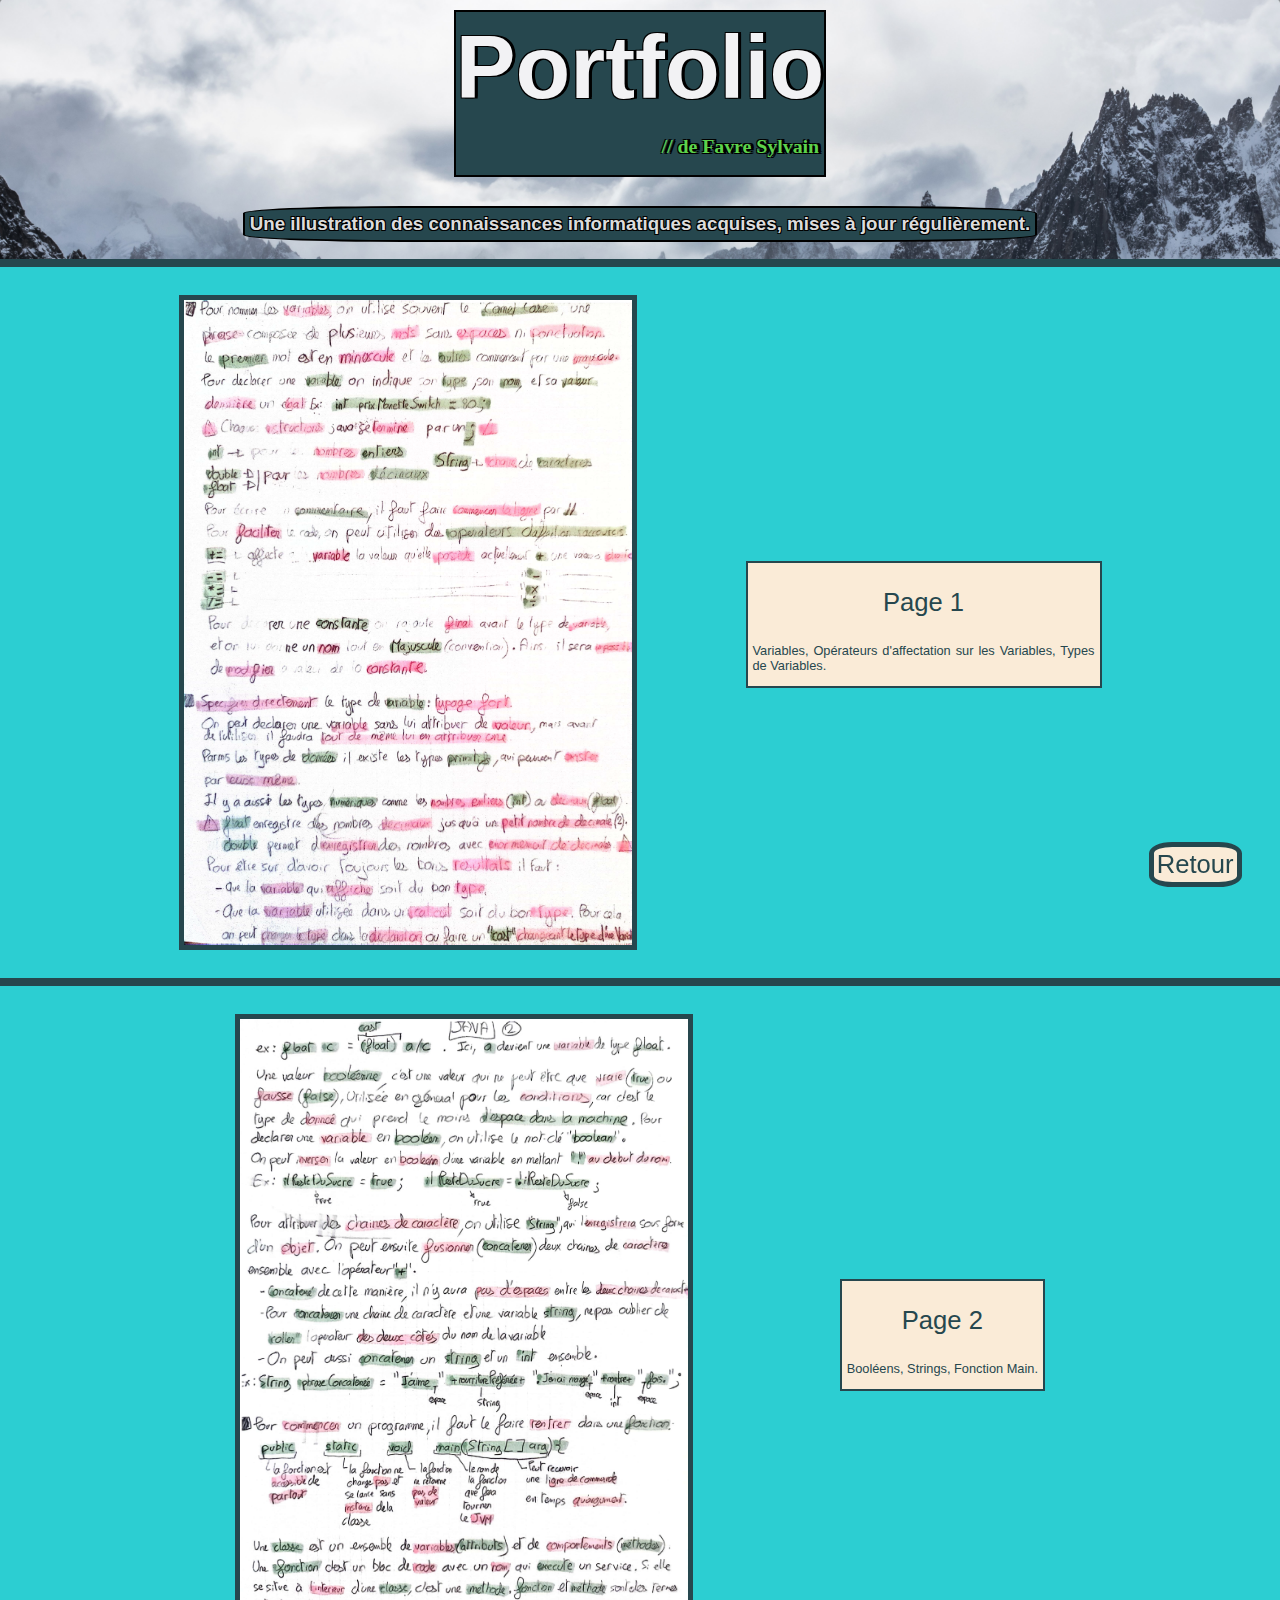
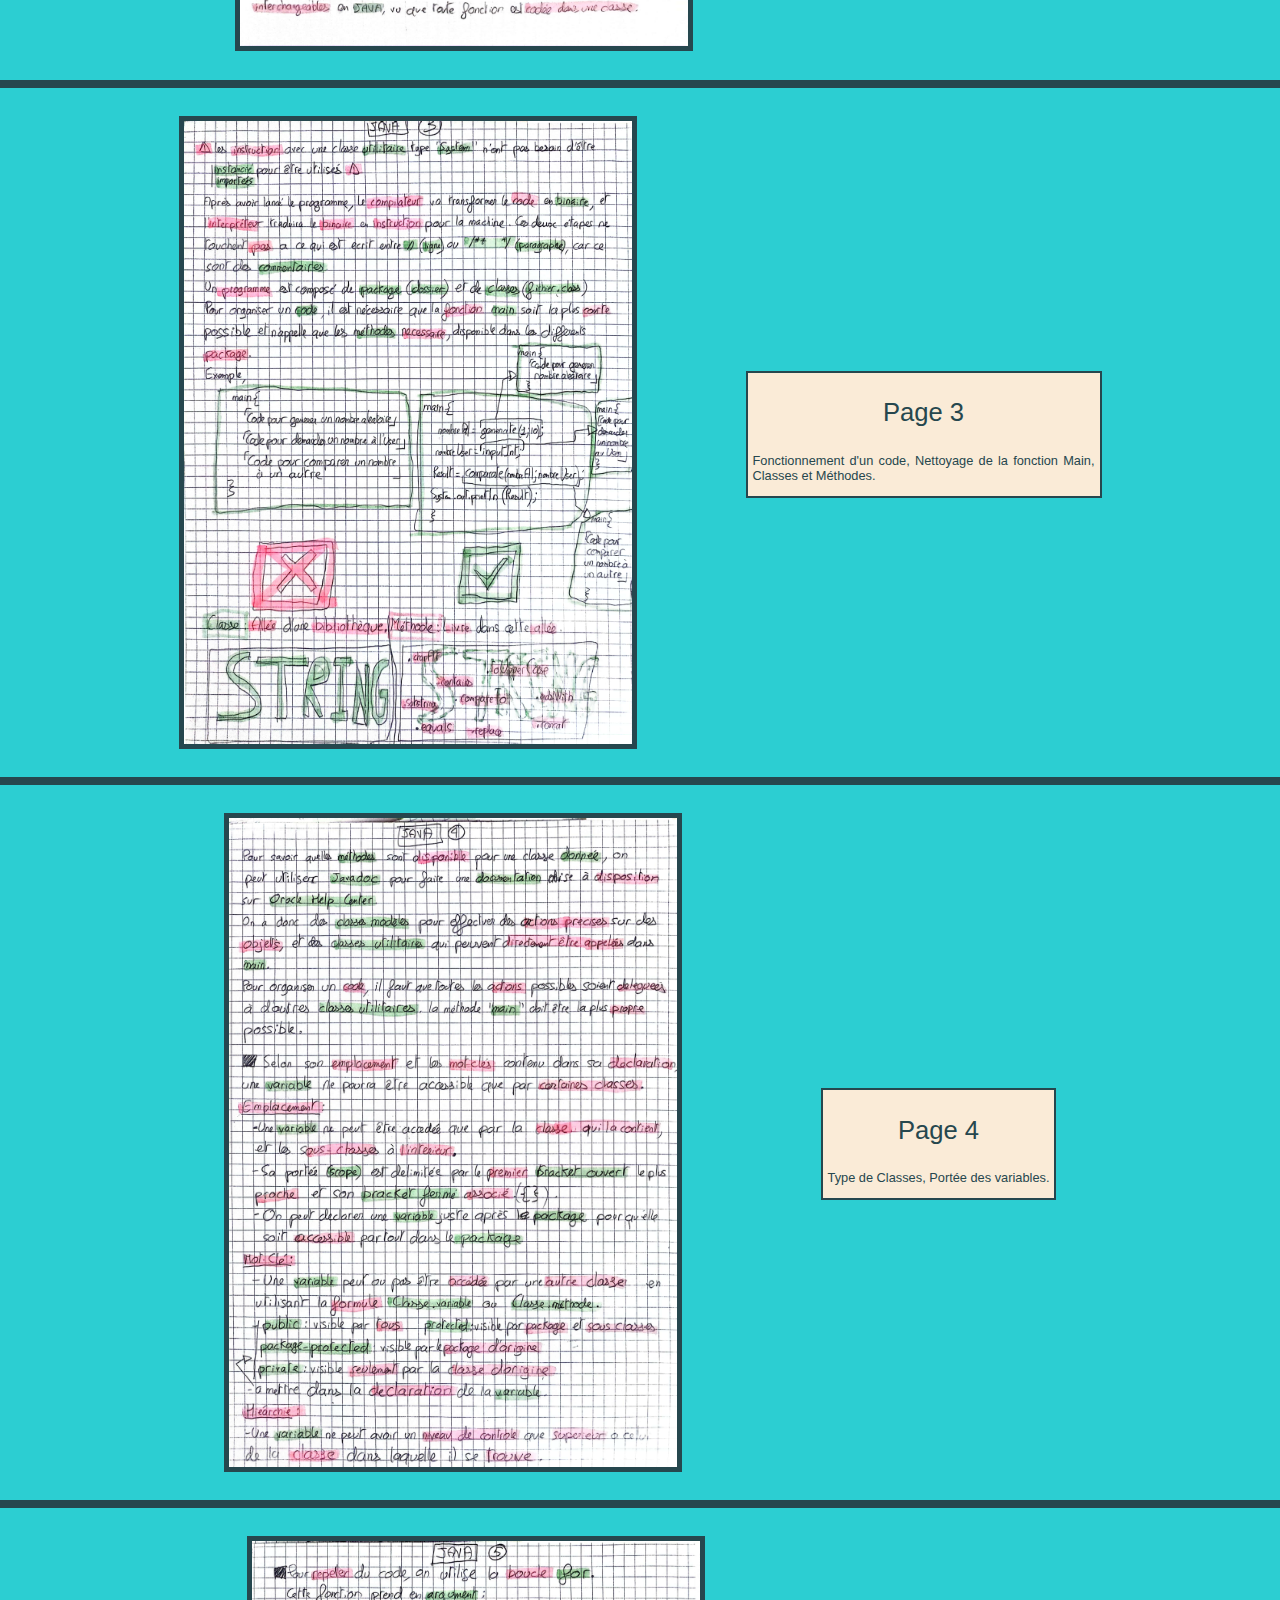
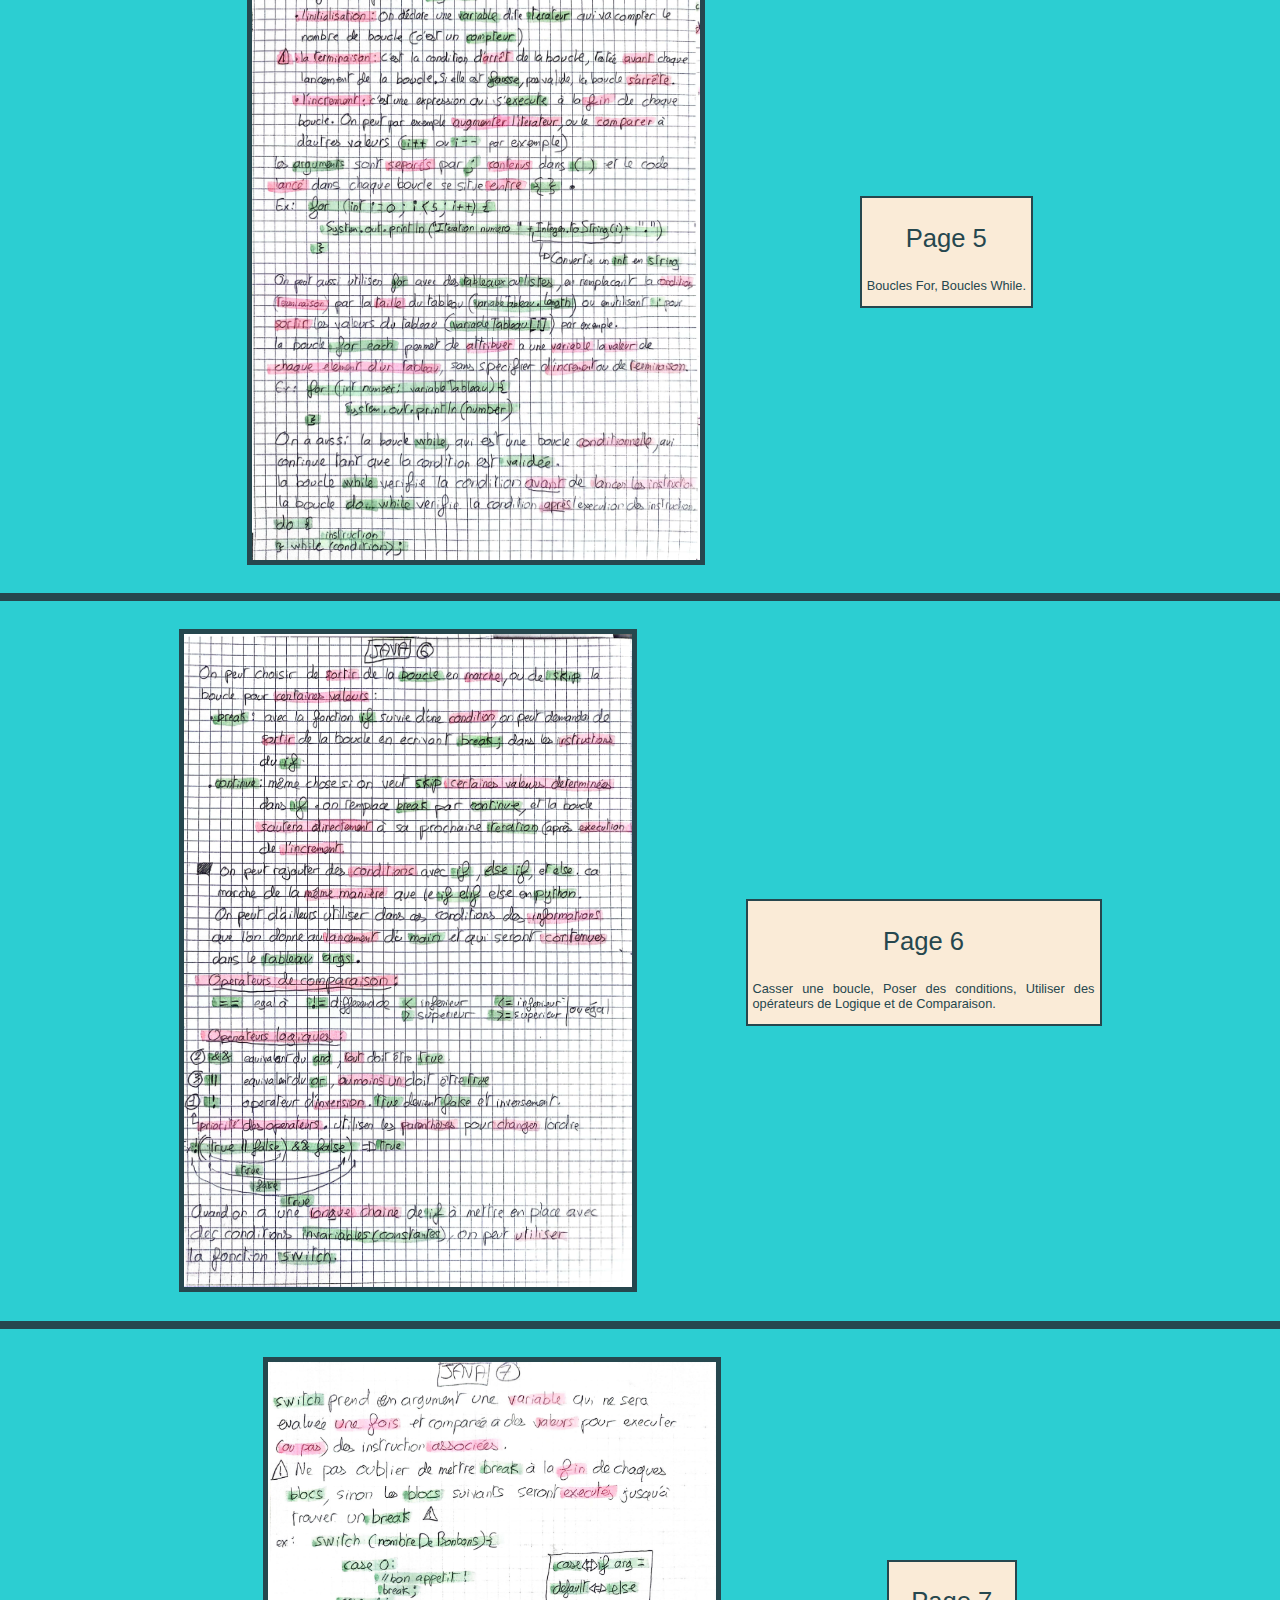
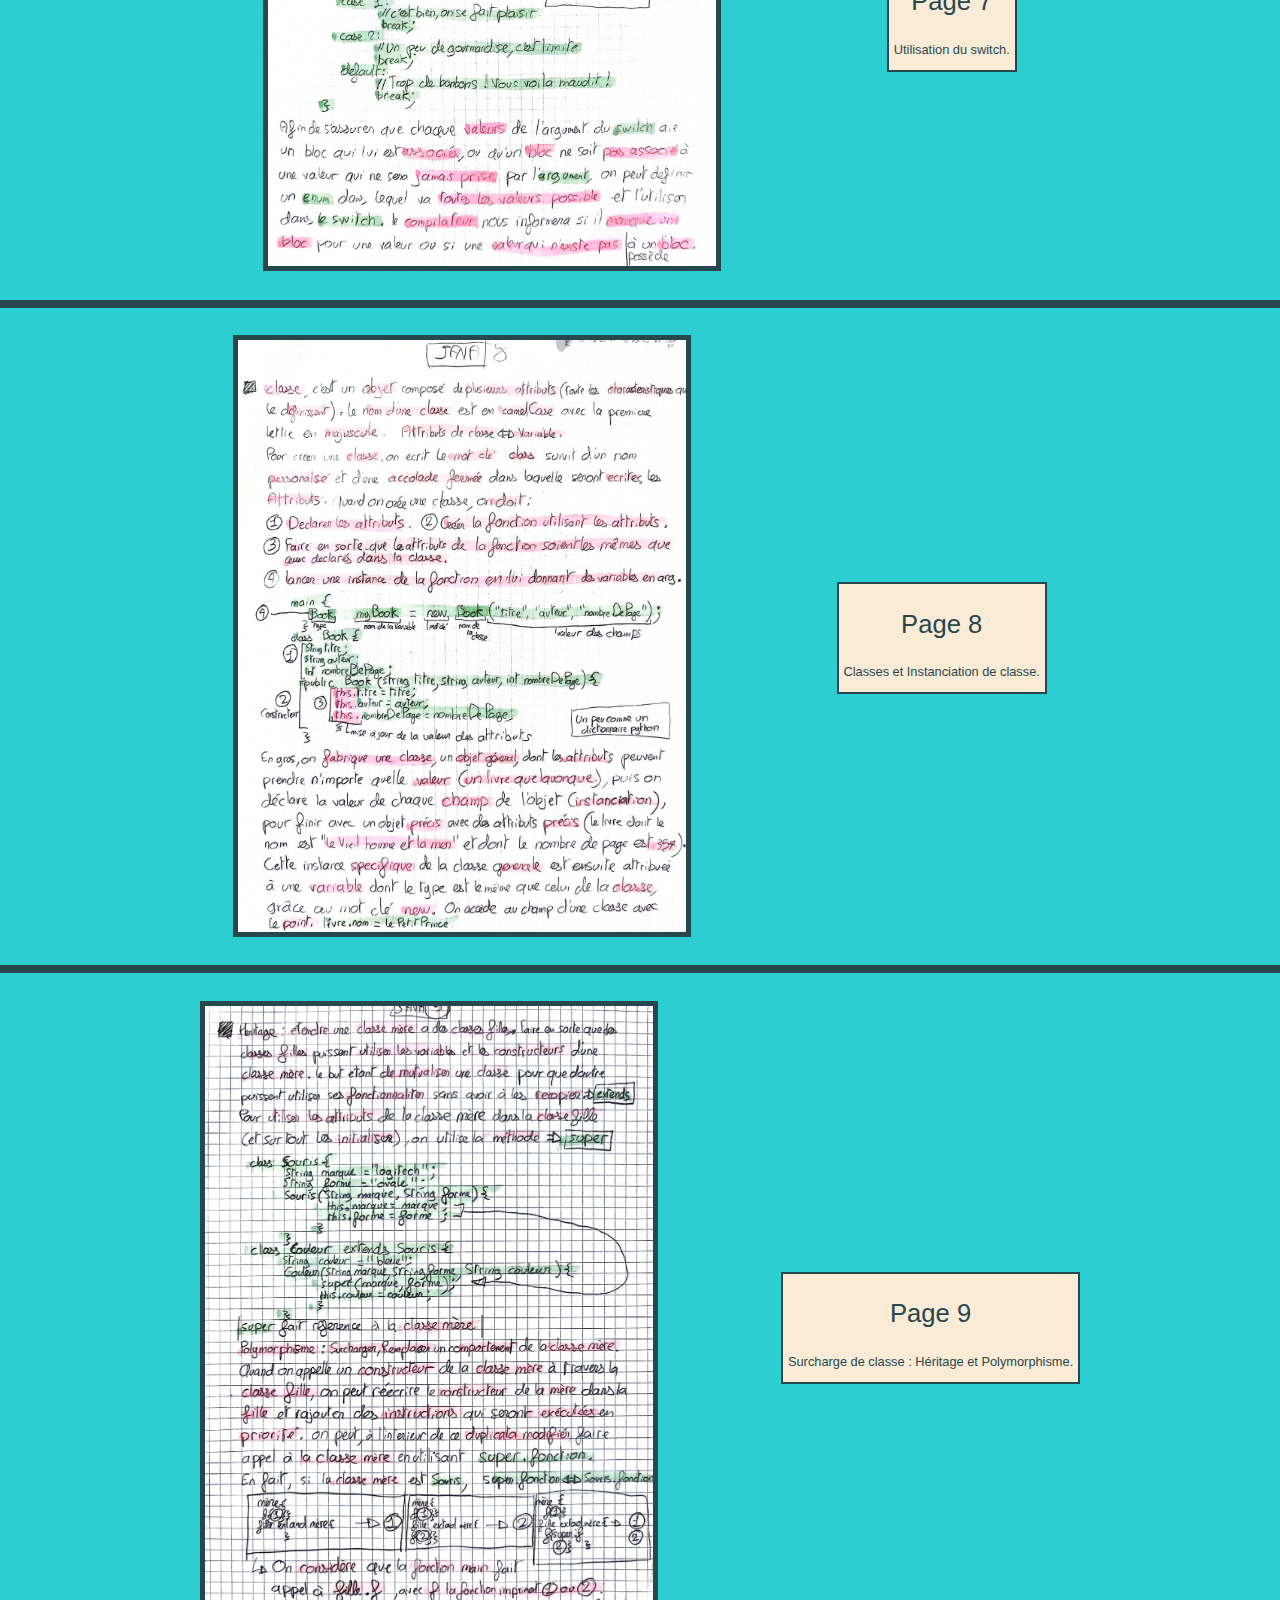
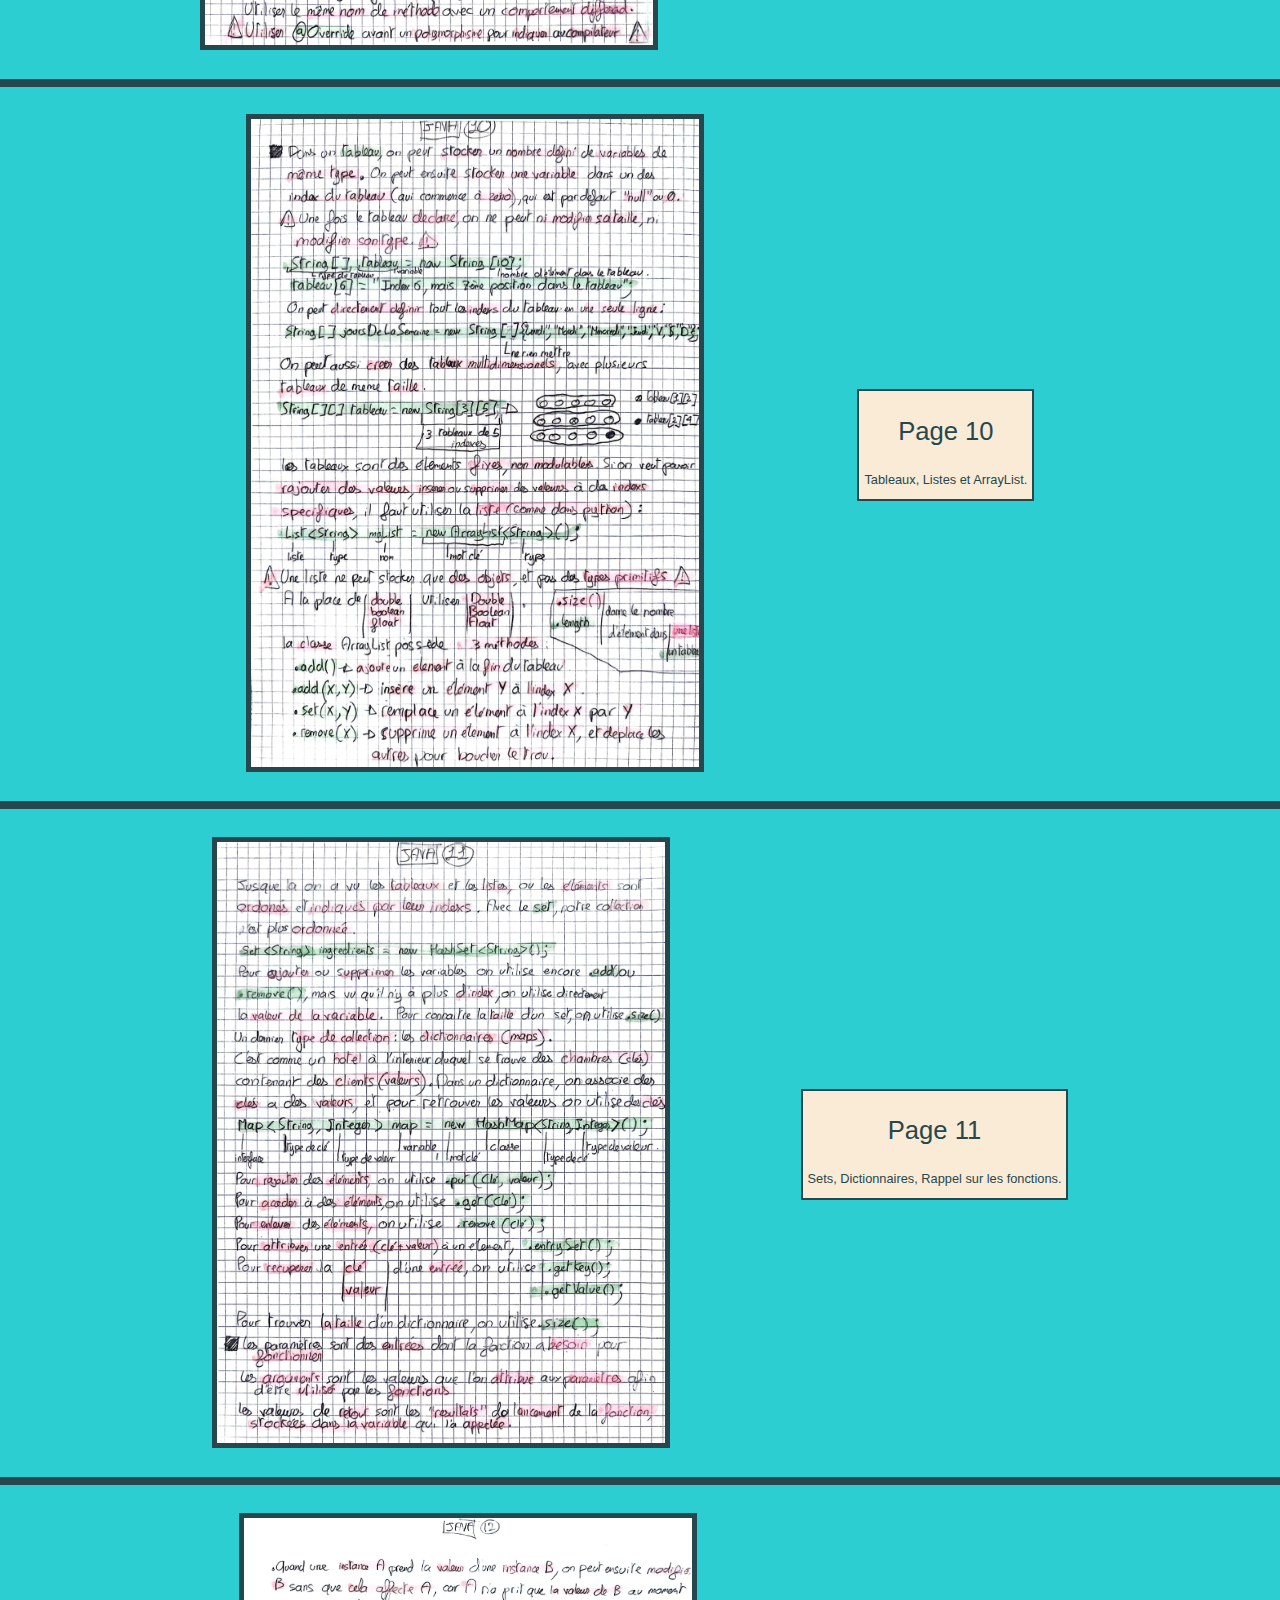
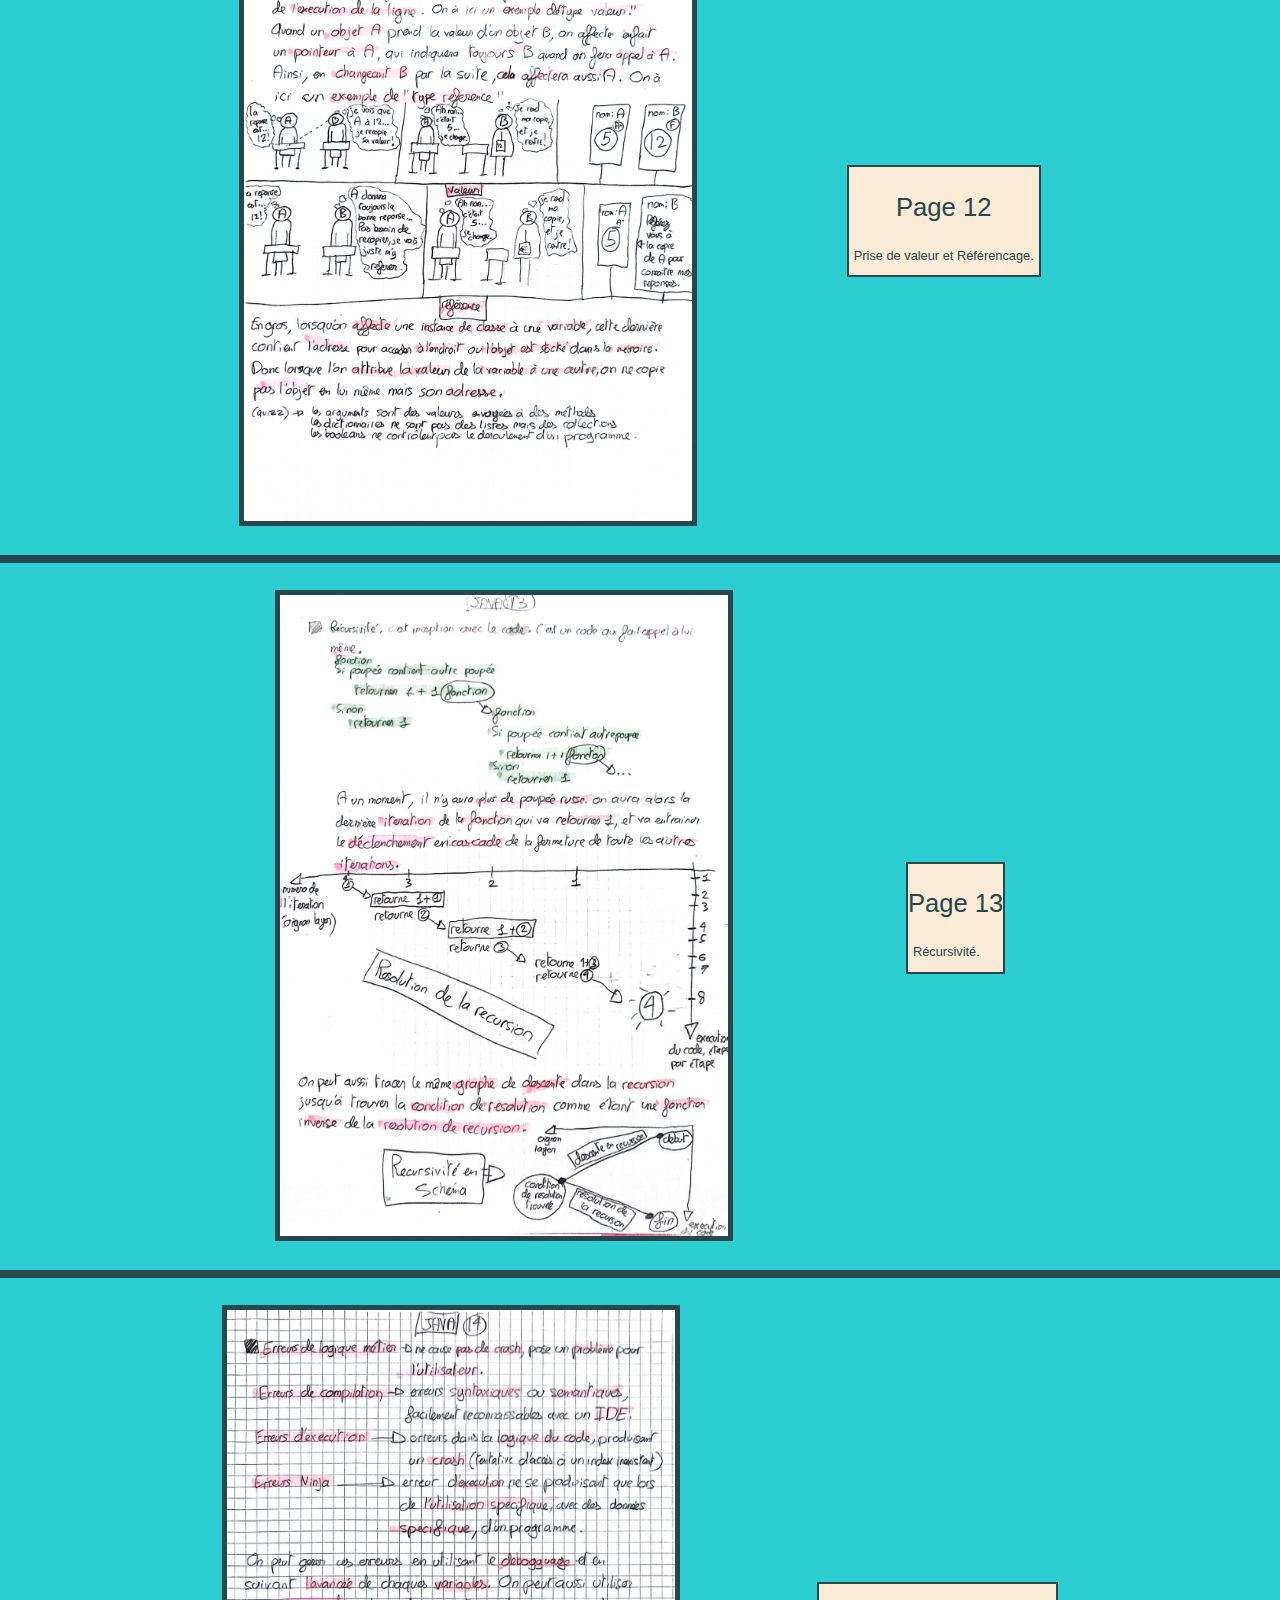
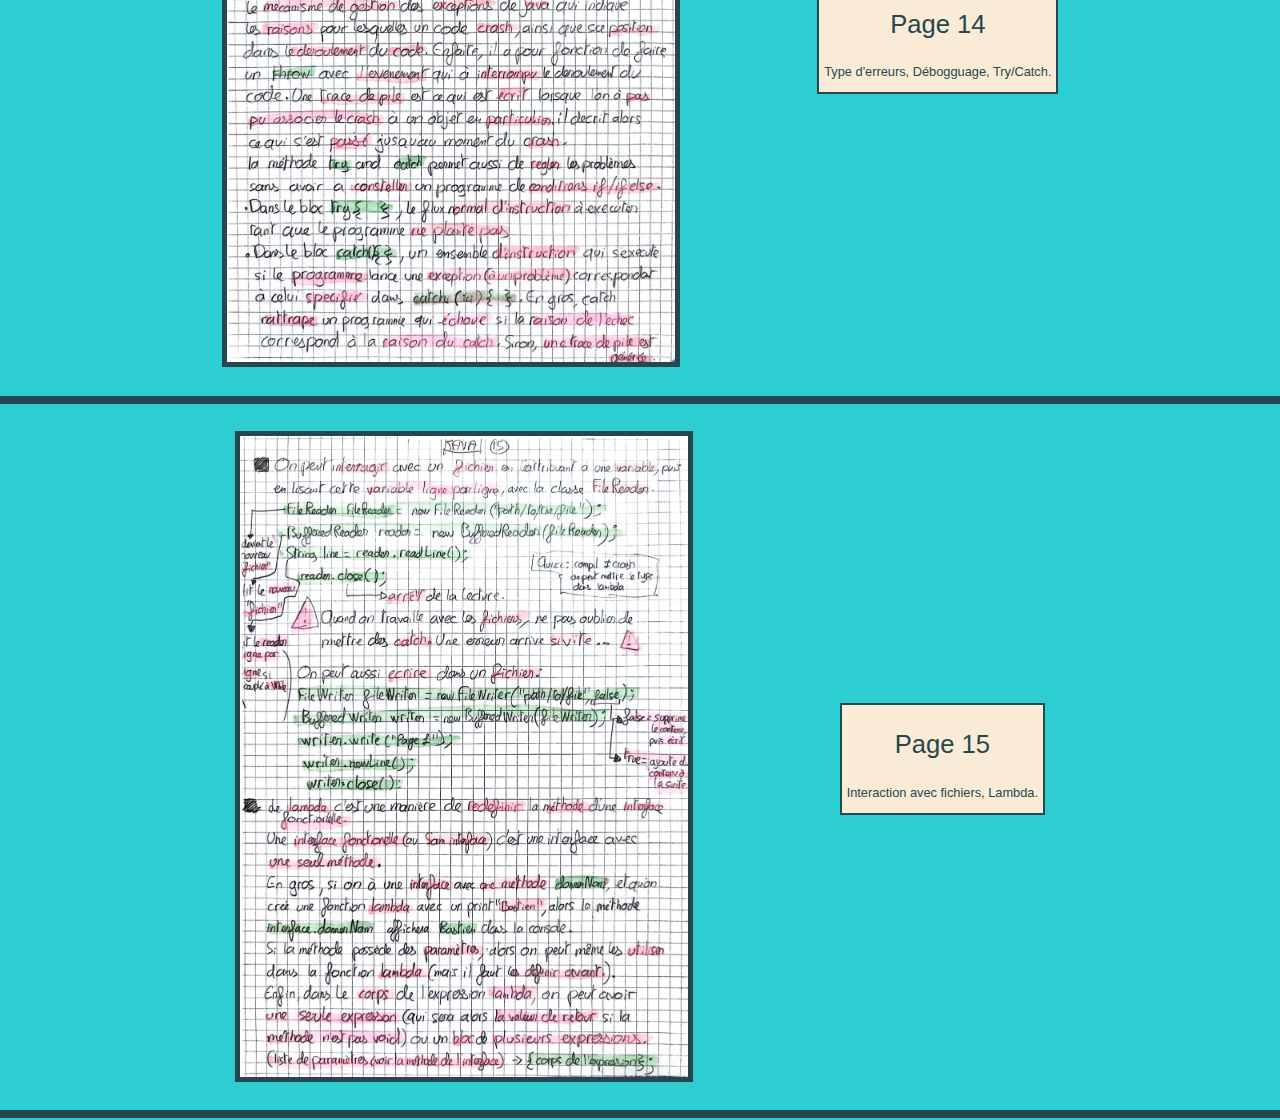
<file: cours4.html>
<!DOCTYPE html>
<html lang="fr">
    <head>
        <meta charset="UTF-8" name="viewport" content="width=device-width, initial-scale=1.0, maximum-scale=1.0, user-scalable=no" >
        <link rel="stylesheet" href="index.css">
        <title>Portfolio FAVRE - JAVA </title>
        <link href="https://fonts.cdnfonts.com/css/cascadia-code" rel="stylesheet">
        <link rel="icon" href="Images/logo3.png" type="image/x-icon">
    </head>
    
    <body>
        <section class="titleimg"> <!--Titre et explications-->
            
            <div >
                <div class="box">
                    <div class="boxception background">
                        <h1>Portfolio</h1>
                        <h2>// de Favre Sylvain </h2>
                    </div>
                </div>
                
                <div class="box">
                    <h3 class="boxception">Une illustration des connaissances informatiques acquises, mises à jour régulièrement. </h3>
                </div>

            </div>
        </section>
        <img src="Images/BlackBar.jpg" alt="Barre de séparation" class="dam">

        <section class="cours">
            <div></div> <!--placeholder-->
            <div> <!--image-->
                <a href="Images/cours/java1.jpg" target="_blank" class="cours_scan"><img src="Images/cours/java1.jpg" alt=""></a>
            </div>
            <div class="cours-desc"> <!--description-->
                <div class="cours-desc-box">
                    <p class="desc-title">Page 1</p>
                    <p class="desc-desc">Variables, Opérateurs d'affectation sur les Variables, Types de Variables.</p>
                </div>
            </div>
            <div></div> <!--placeholder-->
        </section>
        





        
        <img src="Images/BlackBar.jpg" alt="Barre de séparation" class="dam">
        <section class="cours">
            <div></div> <!--placeholder-->
            <div> <!--image-->
                <a href="Images/cours/java2.jpg" target="_blank" class="cours_scan"><img src="Images/cours/java2.jpg" alt=""></a>
            </div>
            <div class="cours-desc"> <!--description-->
                <div class="cours-desc-box">
                    <p class="desc-title">Page 2</p>
                    <p class="desc-desc">Booléens, Strings, Fonction Main.</p>
                </div>
            </div>
            <div></div> <!--placeholder-->
        </section>
        <img src="Images/BlackBar.jpg" alt="Barre de séparation" class="dam">

        <section class="cours">
            <div></div> <!--placeholder-->
            <div> <!--image-->
                <a href="Images/cours/java3.jpg" target="_blank" class="cours_scan"><img src="Images/cours/java3.jpg" alt=""></a>
            </div>
            <div class="cours-desc"> <!--description-->
                <div class="cours-desc-box">
                    <p class="desc-title">Page 3</p>
                    <p class="desc-desc">Fonctionnement d'un code, Nettoyage de la fonction Main, Classes et Méthodes.</p>
                </div>
            </div>
            <div></div> <!--placeholder-->
        </section>
        <img src="Images/BlackBar.jpg" alt="Barre de séparation" class="dam">

        <section class="cours">
            <div></div> <!--placeholder-->
            <div> <!--image-->
                <a href="Images/cours/java4.jpg" target="_blank" class="cours_scan"><img src="Images/cours/java4.jpg" alt=""></a>
            </div>
            <div class="cours-desc"> <!--description-->
                <div class="cours-desc-box">
                    <p class="desc-title">Page 4</p>
                    <p class="desc-desc">Type de Classes, Portée des variables.</p>
                </div>
            </div>
            <div></div> <!--placeholder-->
        </section>
        <img src="Images/BlackBar.jpg" alt="Barre de séparation" class="dam">

        <section class="cours">
            <div></div> <!--placeholder-->
            <div> <!--image-->
                <a href="Images/cours/java5.jpg" target="_blank" class="cours_scan"><img src="Images/cours/java5.jpg" alt=""></a>
            </div>
            <div class="cours-desc"> <!--description-->
                <div class="cours-desc-box">
                    <p class="desc-title">Page 5</p>
                    <p class="desc-desc">Boucles For, Boucles While.</p>
                </div>
            </div>
            <div></div> <!--placeholder-->
        </section>
        <img src="Images/BlackBar.jpg" alt="Barre de séparation" class="dam">

        <section class="cours">
            <div></div> <!--placeholder-->
            <div> <!--image-->
                <a href="Images/cours/java6.jpg" target="_blank" class="cours_scan"><img src="Images/cours/java6.jpg" alt=""></a>
            </div>
            <div class="cours-desc"> <!--description-->
                <div class="cours-desc-box">
                    <p class="desc-title">Page 6</p>
                    <p class="desc-desc">Casser une boucle, Poser des conditions, Utiliser des opérateurs de Logique et de Comparaison.</p>
                </div>
            </div>
            <div></div> <!--placeholder-->
        </section>
        <img src="Images/BlackBar.jpg" alt="Barre de séparation" class="dam">

        <section class="cours">
            <div></div> <!--placeholder-->
            <div> <!--image-->
                <a href="Images/cours/java7.jpg" target="_blank" class="cours_scan"><img src="Images/cours/java7.jpg" alt=""></a>
            </div>
            <div class="cours-desc"> <!--description-->
                <div class="cours-desc-box">
                    <p class="desc-title">Page 7</p>
                    <p class="desc-desc">Utilisation du switch.</p>
                </div>
            </div>
            <div></div> <!--placeholder-->
        </section>
        <img src="Images/BlackBar.jpg" alt="Barre de séparation" class="dam">

        <section class="cours">
            <div></div> <!--placeholder-->
            <div> <!--image-->
                <a href="Images/cours/java8.jpg" target="_blank" class="cours_scan"><img src="Images/cours/java8.jpg" alt=""></a>
            </div>
            <div class="cours-desc"> <!--description-->
                <div class="cours-desc-box">
                    <p class="desc-title">Page 8</p>
                    <p class="desc-desc">Classes et Instanciation de classe.</p>
                </div>
            </div>
            <div></div> <!--placeholder-->
        </section>
        <img src="Images/BlackBar.jpg" alt="Barre de séparation" class="dam">

        <section class="cours">
            <div></div> <!--placeholder-->
            <div> <!--image-->
                <a href="Images/cours/java9.jpg" target="_blank" class="cours_scan"><img src="Images/cours/java9.jpg" alt=""></a>
            </div>
            <div class="cours-desc"> <!--description-->
                <div class="cours-desc-box">
                    <p class="desc-title">Page 9</p>
                    <p class="desc-desc">Surcharge de classe : Héritage et Polymorphisme.</p>
                </div>
            </div>
            <div></div> <!--placeholder-->
        </section>
        <img src="Images/BlackBar.jpg" alt="Barre de séparation" class="dam">

        <section class="cours">
            <div></div> <!--placeholder-->
            <div> <!--image-->
                <a href="Images/cours/java10.jpg" target="_blank" class="cours_scan"><img src="Images/cours/java10.jpg" alt=""></a>
            </div>
            <div class="cours-desc"> <!--description-->
                <div class="cours-desc-box">
                    <p class="desc-title">Page 10</p>
                    <p class="desc-desc">Tableaux, Listes et ArrayList.</p>
                </div>
            </div>
            <div></div> <!--placeholder-->
        </section>
        <img src="Images/BlackBar.jpg" alt="Barre de séparation" class="dam">

        <section class="cours">
            <div></div> <!--placeholder-->
            <div> <!--image-->
                <a href="Images/cours/java11.jpg" target="_blank" class="cours_scan"><img src="Images/cours/java11.jpg" alt=""></a>
            </div>
            <div class="cours-desc"> <!--description-->
                <div class="cours-desc-box">
                    <p class="desc-title">Page 11</p>
                    <p class="desc-desc">Sets, Dictionnaires, Rappel sur les fonctions.</p>
                </div>
            </div>
            <div></div> <!--placeholder-->
        </section>
        <img src="Images/BlackBar.jpg" alt="Barre de séparation" class="dam">

        <section class="cours">
            <div></div> <!--placeholder-->
            <div> <!--image-->
                <a href="Images/cours/java12.jpg" target="_blank" class="cours_scan"><img src="Images/cours/java12.jpg" alt=""></a>
            </div>
            <div class="cours-desc"> <!--description-->
                <div class="cours-desc-box">
                    <p class="desc-title">Page 12</p>
                    <p class="desc-desc">Prise de valeur et Référencage.</p>
                </div>
            </div>
            <div></div> <!--placeholder-->
        </section>
        <img src="Images/BlackBar.jpg" alt="Barre de séparation" class="dam">

        <section class="cours">
            <div></div> <!--placeholder-->
            <div> <!--image-->
                <a href="Images/cours/java13.jpg" target="_blank" class="cours_scan"><img src="Images/cours/java13.jpg" alt=""></a>
            </div>
            <div class="cours-desc"> <!--description-->
                <div class="cours-desc-box">
                    <p class="desc-title">Page 13</p>
                    <p class="desc-desc">Récursivité.</p>
                </div>
            </div>
            <div></div> <!--placeholder-->
        </section>
        <img src="Images/BlackBar.jpg" alt="Barre de séparation" class="dam">

        <section class="cours">
            <div></div> <!--placeholder-->
            <div> <!--image-->
                <a href="Images/cours/java14.jpg" target="_blank" class="cours_scan"><img src="Images/cours/java14.jpg" alt=""></a>
            </div>
            <div class="cours-desc"> <!--description-->
                <div class="cours-desc-box">
                    <p class="desc-title">Page 14</p>
                    <p class="desc-desc">Type d'erreurs, Débogguage, Try/Catch.</p>
                </div>
            </div>
            <div></div> <!--placeholder-->
        </section>
        <img src="Images/BlackBar.jpg" alt="Barre de séparation" class="dam">

        <section class="cours">
            <div></div> <!--placeholder-->
            <div> <!--image-->
                <a href="Images/cours/java15.jpg" target="_blank" class="cours_scan"><img src="Images/cours/java15.jpg" alt=""></a>
            </div>
            <div class="cours-desc"> <!--description-->
                <div class="cours-desc-box">
                    <p class="desc-title">Page 15</p>
                    <p class="desc-desc">Interaction avec fichiers, Lambda.</p>
                </div>
            </div>
            <div></div> <!--placeholder-->
        </section>
        <img src="Images/BlackBar.jpg" alt="Barre de séparation" class="dam">

<!-- ------------------------------------------------------------------------------------------------------------------------------------------------- --> 

        
    </body>
    <footer>
        <div >
            <a href="index.html#java" class="back">Retour</a>
        </div>
    </footer>
</html>
</file>
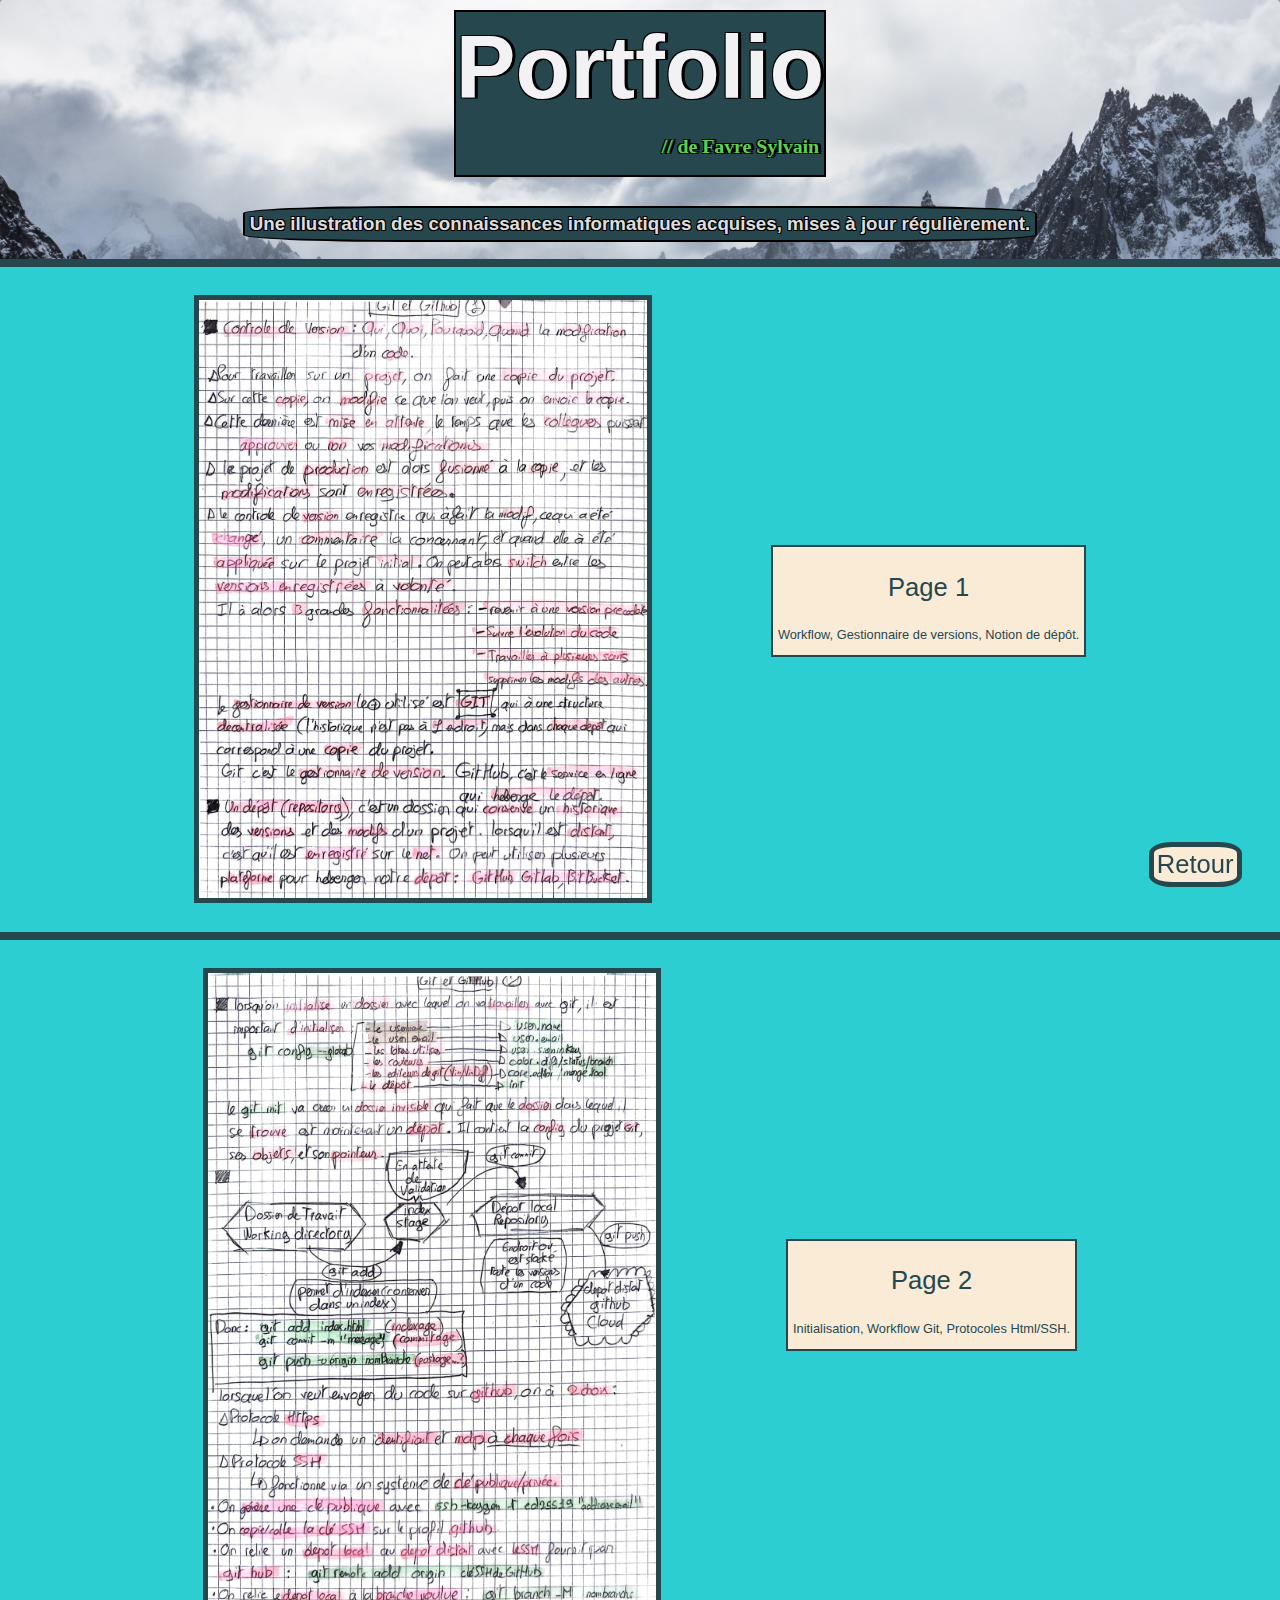
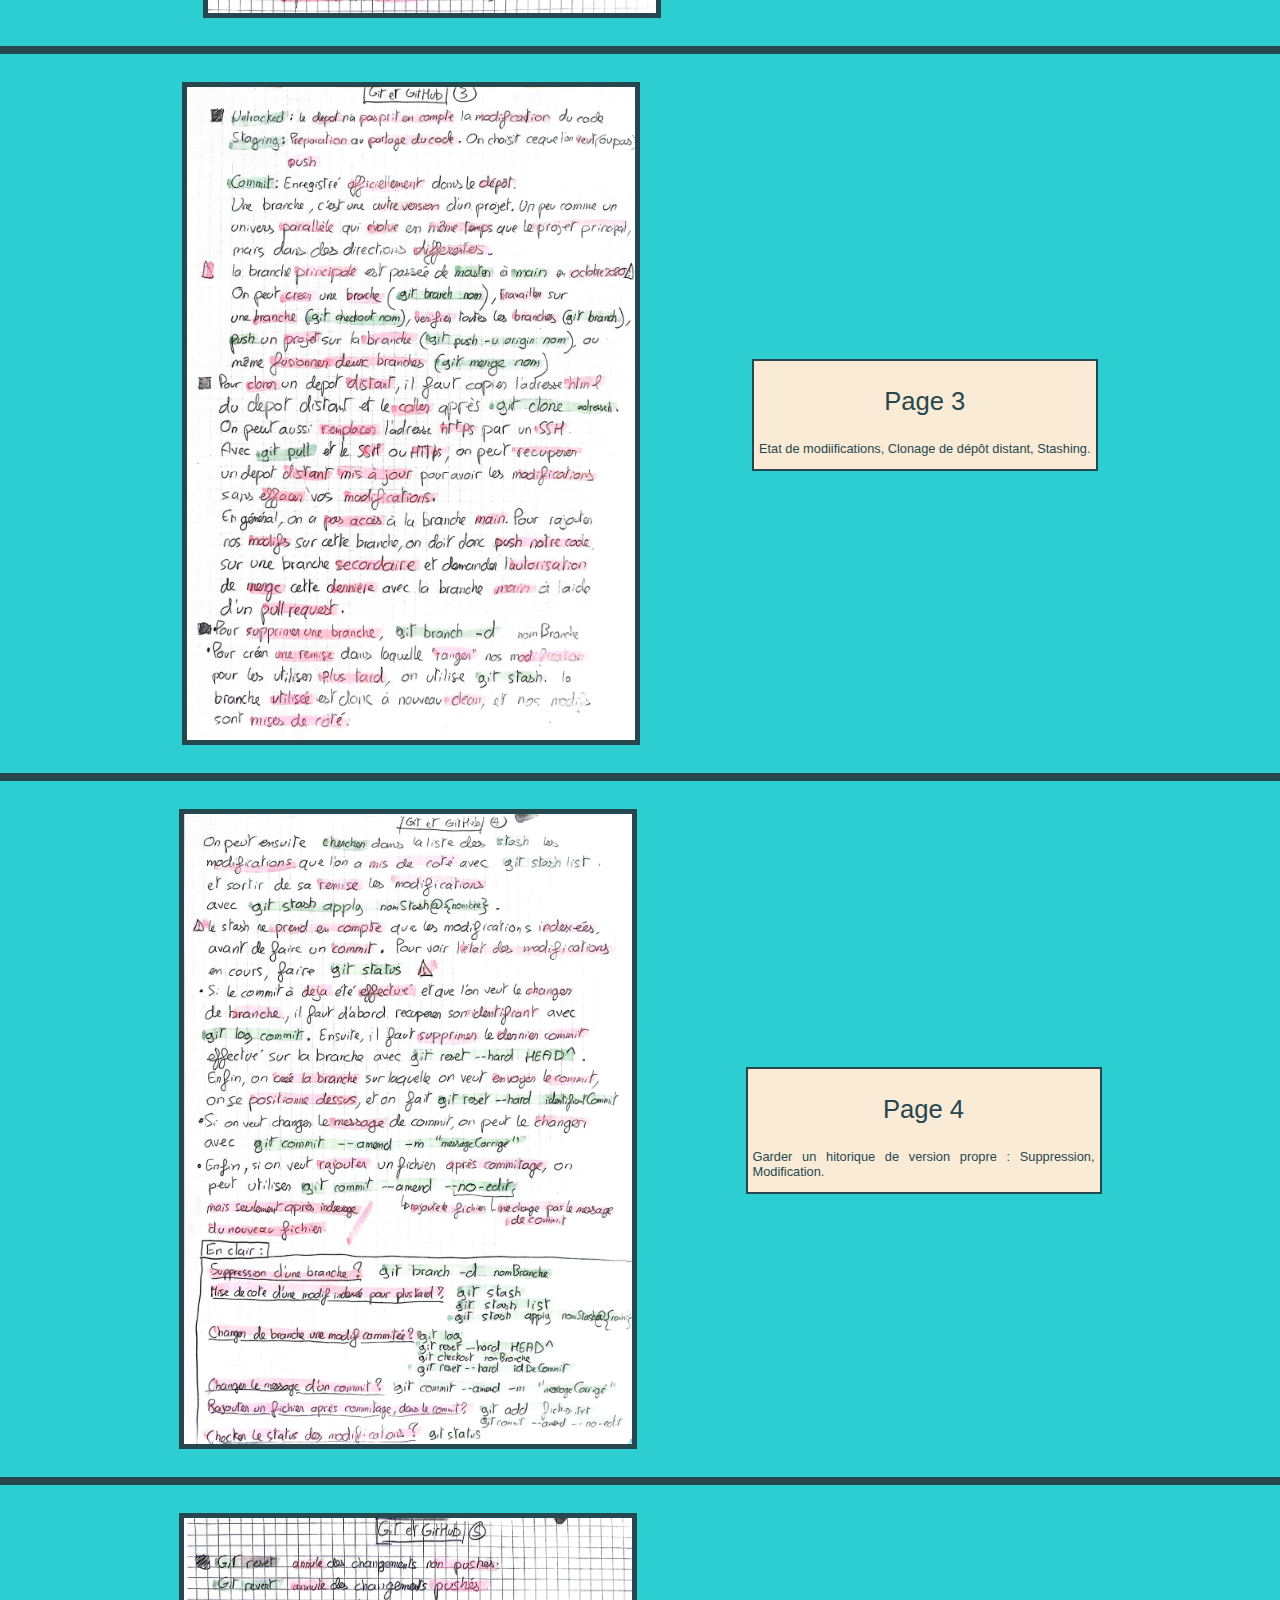
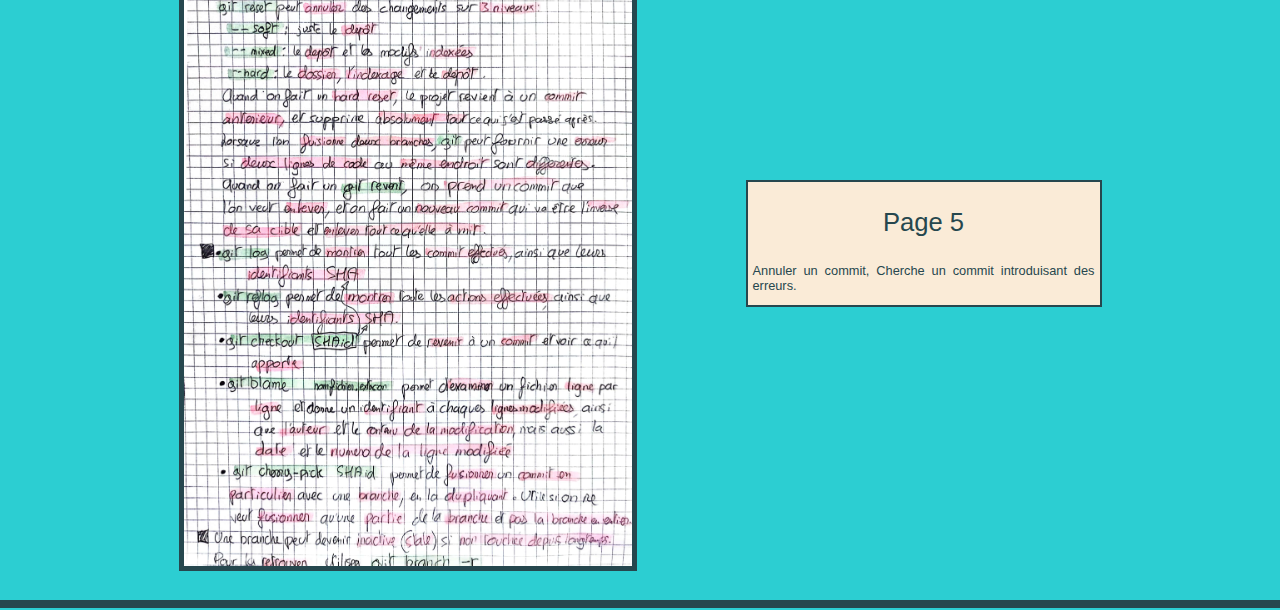
<file: cours5.html>
<!DOCTYPE html>
<html lang="fr">
    <head>
        <meta charset="UTF-8" name="viewport" content="width=device-width, initial-scale=1.0, maximum-scale=1.0, user-scalable=no" >
        <link rel="stylesheet" href="index.css">
        <title>Portfolio FAVRE - GIT(HUB) </title>
        <link href="https://fonts.cdnfonts.com/css/cascadia-code" rel="stylesheet">
        <link rel="icon" href="Images/logo3.png" type="image/x-icon">
    </head>
    
    <body>
        <section class="titleimg"> <!--Titre et explications-->
            
            <div >
                <div class="box">
                    <div class="boxception background">
                        <h1>Portfolio</h1>
                        <h2>// de Favre Sylvain </h2>
                    </div>
                </div>
                
                <div class="box">
                    <h3 class="boxception">Une illustration des connaissances informatiques acquises, mises à jour régulièrement. </h3>
                </div>

            </div>
        </section>
        <img src="Images/BlackBar.jpg" alt="Barre de séparation" class="dam">

        <section class="cours">
            <div></div> <!--placeholder-->
            <div> <!--image-->
                <a href="Images/cours/github1.jpg" target="_blank" class="cours_scan"><img src="Images/cours/github1.jpg" alt=""></a>
            </div>
            <div class="cours-desc"> <!--description-->
                <div class="cours-desc-box">
                    <p class="desc-title">Page 1</p>
                    <p class="desc-desc">Workflow, Gestionnaire de versions, Notion de dépôt.</p>
                </div>
            </div>
            <div></div> <!--placeholder-->
        </section>
        





        
        <img src="Images/BlackBar.jpg" alt="Barre de séparation" class="dam">
        <section class="cours">
            <div></div> <!--placeholder-->
            <div> <!--image-->
                <a href="Images/cours/github2.jpg" target="_blank" class="cours_scan"><img src="Images/cours/github2.jpg" alt=""></a>
            </div>
            <div class="cours-desc"> <!--description-->
                <div class="cours-desc-box">
                    <p class="desc-title">Page 2</p>
                    <p class="desc-desc">Initialisation, Workflow Git, Protocoles Html/SSH.</p>
                </div>
            </div>
            <div></div> <!--placeholder-->
        </section>
        <img src="Images/BlackBar.jpg" alt="Barre de séparation" class="dam">

        <section class="cours">
            <div></div> <!--placeholder-->
            <div> <!--image-->
                <a href="Images/cours/github3.jpg" target="_blank" class="cours_scan"><img src="Images/cours/github3.jpg" alt=""></a>
            </div>
            <div class="cours-desc"> <!--description-->
                <div class="cours-desc-box">
                    <p class="desc-title">Page 3</p>
                    <p class="desc-desc">Etat de modiifications, Clonage de dépôt distant, Stashing.</p>
                </div>
            </div>
            <div></div> <!--placeholder-->
        </section>
        <img src="Images/BlackBar.jpg" alt="Barre de séparation" class="dam">

        <section class="cours">
            <div></div> <!--placeholder-->
            <div> <!--image-->
                <a href="Images/cours/github4.jpg" target="_blank" class="cours_scan"><img src="Images/cours/github4.jpg" alt=""></a>
            </div>
            <div class="cours-desc"> <!--description-->
                <div class="cours-desc-box">
                    <p class="desc-title">Page 4</p>
                    <p class="desc-desc">Garder un hitorique de version propre : Suppression, Modification.</p>
                </div>
            </div>
            <div></div> <!--placeholder-->
        </section>
        <img src="Images/BlackBar.jpg" alt="Barre de séparation" class="dam">

        <section class="cours">
            <div></div> <!--placeholder-->
            <div> <!--image-->
                <a href="Images/cours/github5.jpg" target="_blank" class="cours_scan"><img src="Images/cours/github5.jpg" alt=""></a>
            </div>
            <div class="cours-desc"> <!--description-->
                <div class="cours-desc-box">
                    <p class="desc-title">Page 5</p>
                    <p class="desc-desc">Annuler un commit, Cherche un commit introduisant des erreurs.</p>
                </div>
            </div>
            <div></div> <!--placeholder-->
        </section>
        <img src="Images/BlackBar.jpg" alt="Barre de séparation" class="dam">

        

<!-- ------------------------------------------------------------------------------------------------------------------------------------------------- --> 

        
    </body>
    <footer>
        <div >
            <a href="index.html#github" class="back">Retour</a>
        </div>
    </footer>
</html>
</file>
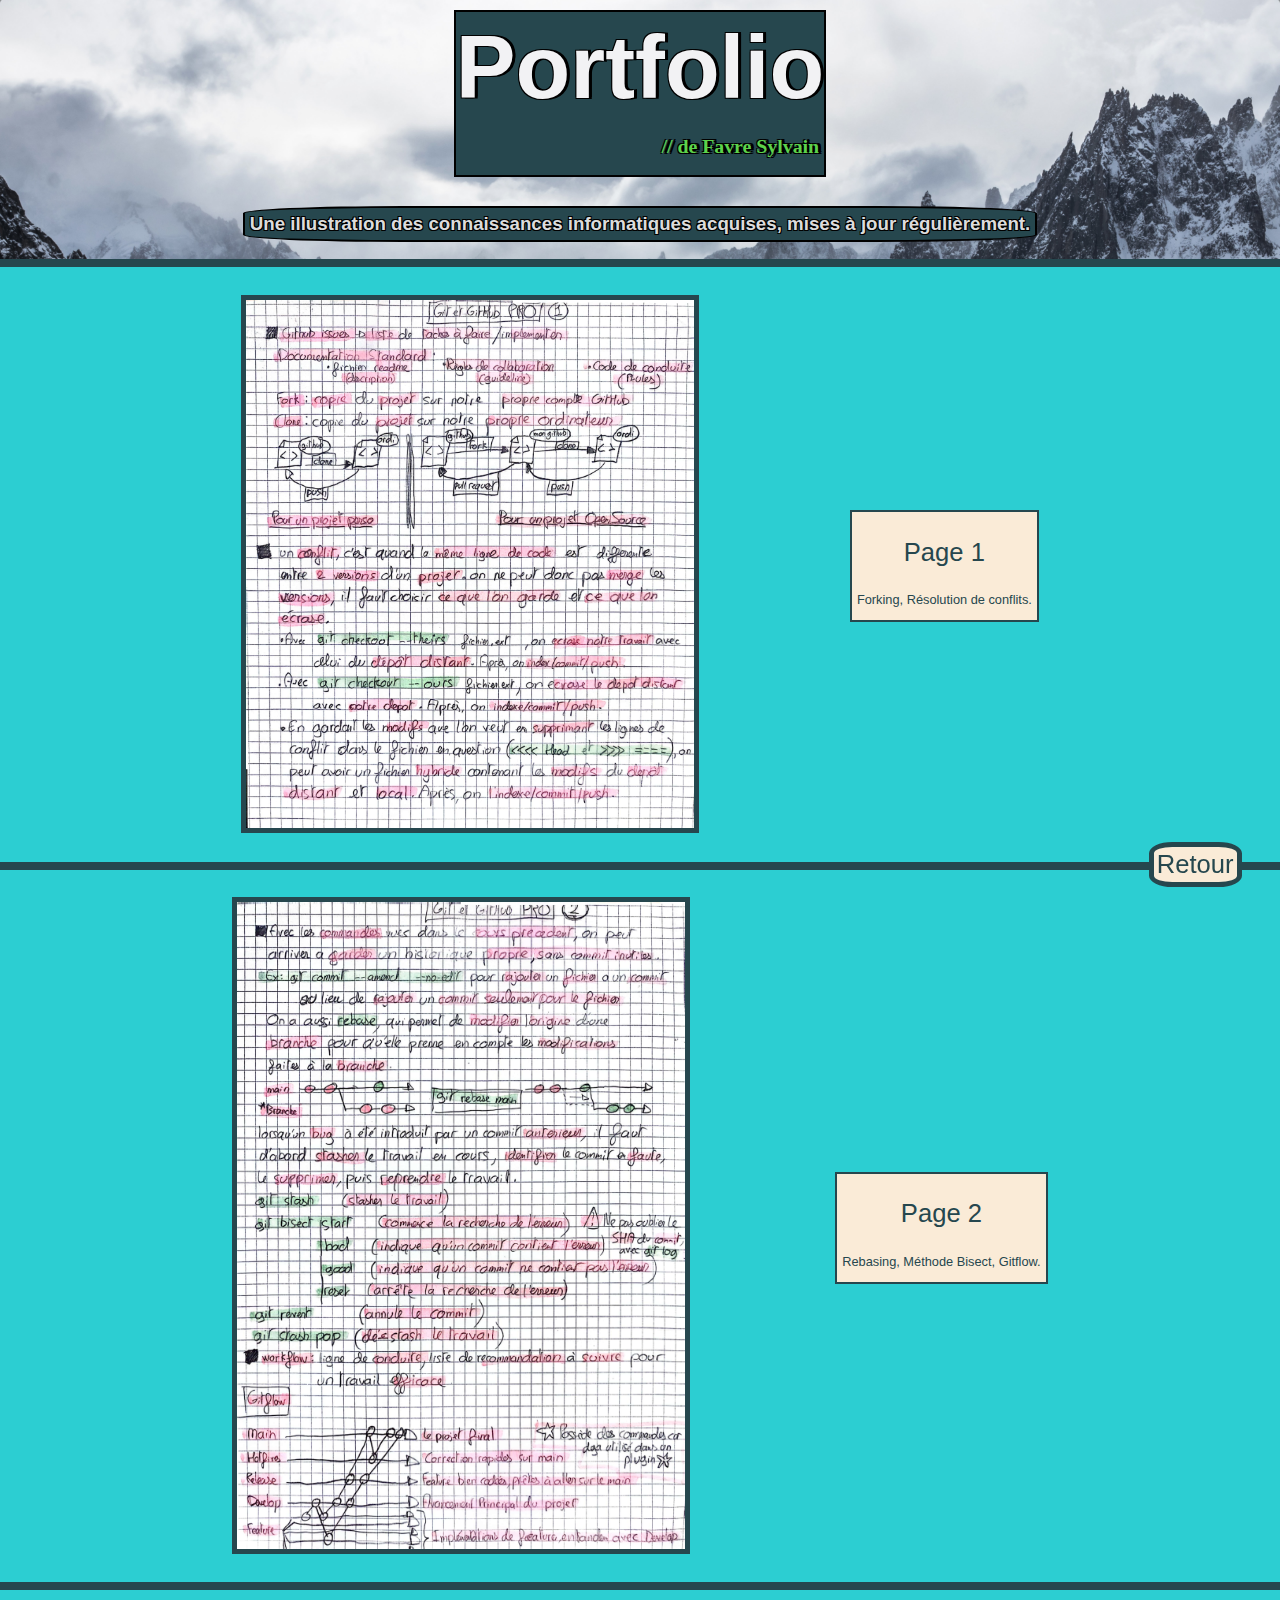
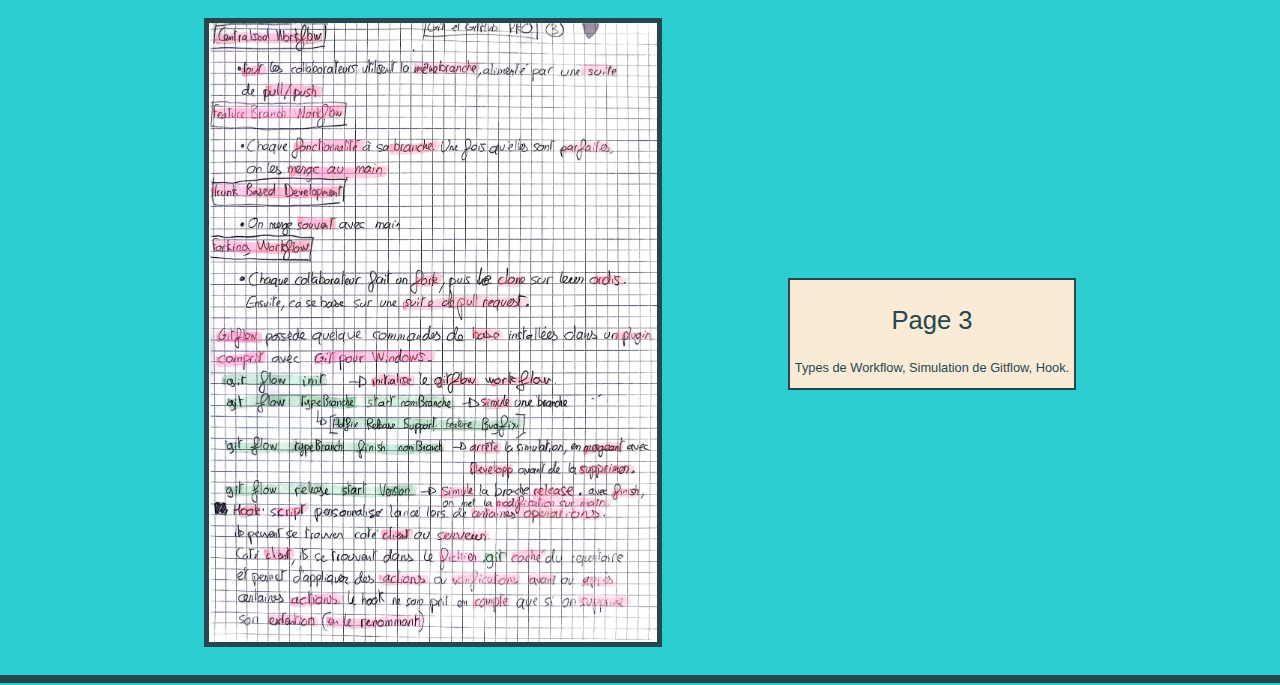
<file: cours6.html>
<!DOCTYPE html>
<html lang="fr">
    <head>
        <meta charset="UTF-8" name="viewport" content="width=device-width, initial-scale=1.0, maximum-scale=1.0, user-scalable=no" >
        <link rel="stylesheet" href="index.css">
        <title>Portfolio FAVRE - GIT(HUB) AVANCE </title>
        <link href="https://fonts.cdnfonts.com/css/cascadia-code" rel="stylesheet">
        <link rel="icon" href="Images/logo3.png" type="image/x-icon">
    </head>
    
    <body>
        <section class="titleimg"> <!--Titre et explications-->
            
            <div >
                <div class="box">
                    <div class="boxception background">
                        <h1>Portfolio</h1>
                        <h2>// de Favre Sylvain </h2>
                    </div>
                </div>
                
                <div class="box">
                    <h3 class="boxception">Une illustration des connaissances informatiques acquises, mises à jour régulièrement. </h3>
                </div>

            </div>
        </section>
        <img src="Images/BlackBar.jpg" alt="Barre de séparation" class="dam">

        <section class="cours">
            <div></div> <!--placeholder-->
            <div> <!--image-->
                <a href="Images/cours/githubpro1.jpg" target="_blank" class="cours_scan"><img src="Images/cours/githubpro1.jpg" alt=""></a>
            </div>
            <div class="cours-desc"> <!--description-->
                <div class="cours-desc-box">
                    <p class="desc-title">Page 1</p>
                    <p class="desc-desc">Forking, Résolution de conflits.</p>
                </div>
            </div>
            <div></div> <!--placeholder-->
        </section>
        





        
        <img src="Images/BlackBar.jpg" alt="Barre de séparation" class="dam">
        <section class="cours">
            <div></div> <!--placeholder-->
            <div> <!--image-->
                <a href="Images/cours/githubpro2.jpg" target="_blank" class="cours_scan"><img src="Images/cours/githubpro2.jpg" alt=""></a>
            </div>
            <div class="cours-desc"> <!--description-->
                <div class="cours-desc-box">
                    <p class="desc-title">Page 2</p>
                    <p class="desc-desc">Rebasing, Méthode Bisect, Gitflow.</p>
                </div>
            </div>
            <div></div> <!--placeholder-->
        </section>
        <img src="Images/BlackBar.jpg" alt="Barre de séparation" class="dam">

        <section class="cours">
            <div></div> <!--placeholder-->
            <div> <!--image-->
                <a href="Images/cours/githubpro3.jpg" target="_blank" class="cours_scan"><img src="Images/cours/githubpro3.jpg" alt=""></a>
            </div>
            <div class="cours-desc"> <!--description-->
                <div class="cours-desc-box">
                    <p class="desc-title">Page 3</p>
                    <p class="desc-desc">Types de Workflow, Simulation de Gitflow, Hook.</p>
                </div>
            </div>
            <div></div> <!--placeholder-->
        </section>
        <img src="Images/BlackBar.jpg" alt="Barre de séparation" class="dam">

        

<!-- ------------------------------------------------------------------------------------------------------------------------------------------------- --> 

        
    </body>
    <footer>
        <div >
            <a href="index.html#githubpro" class="back">Retour</a>
        </div>
    </footer>
</html>
</file>
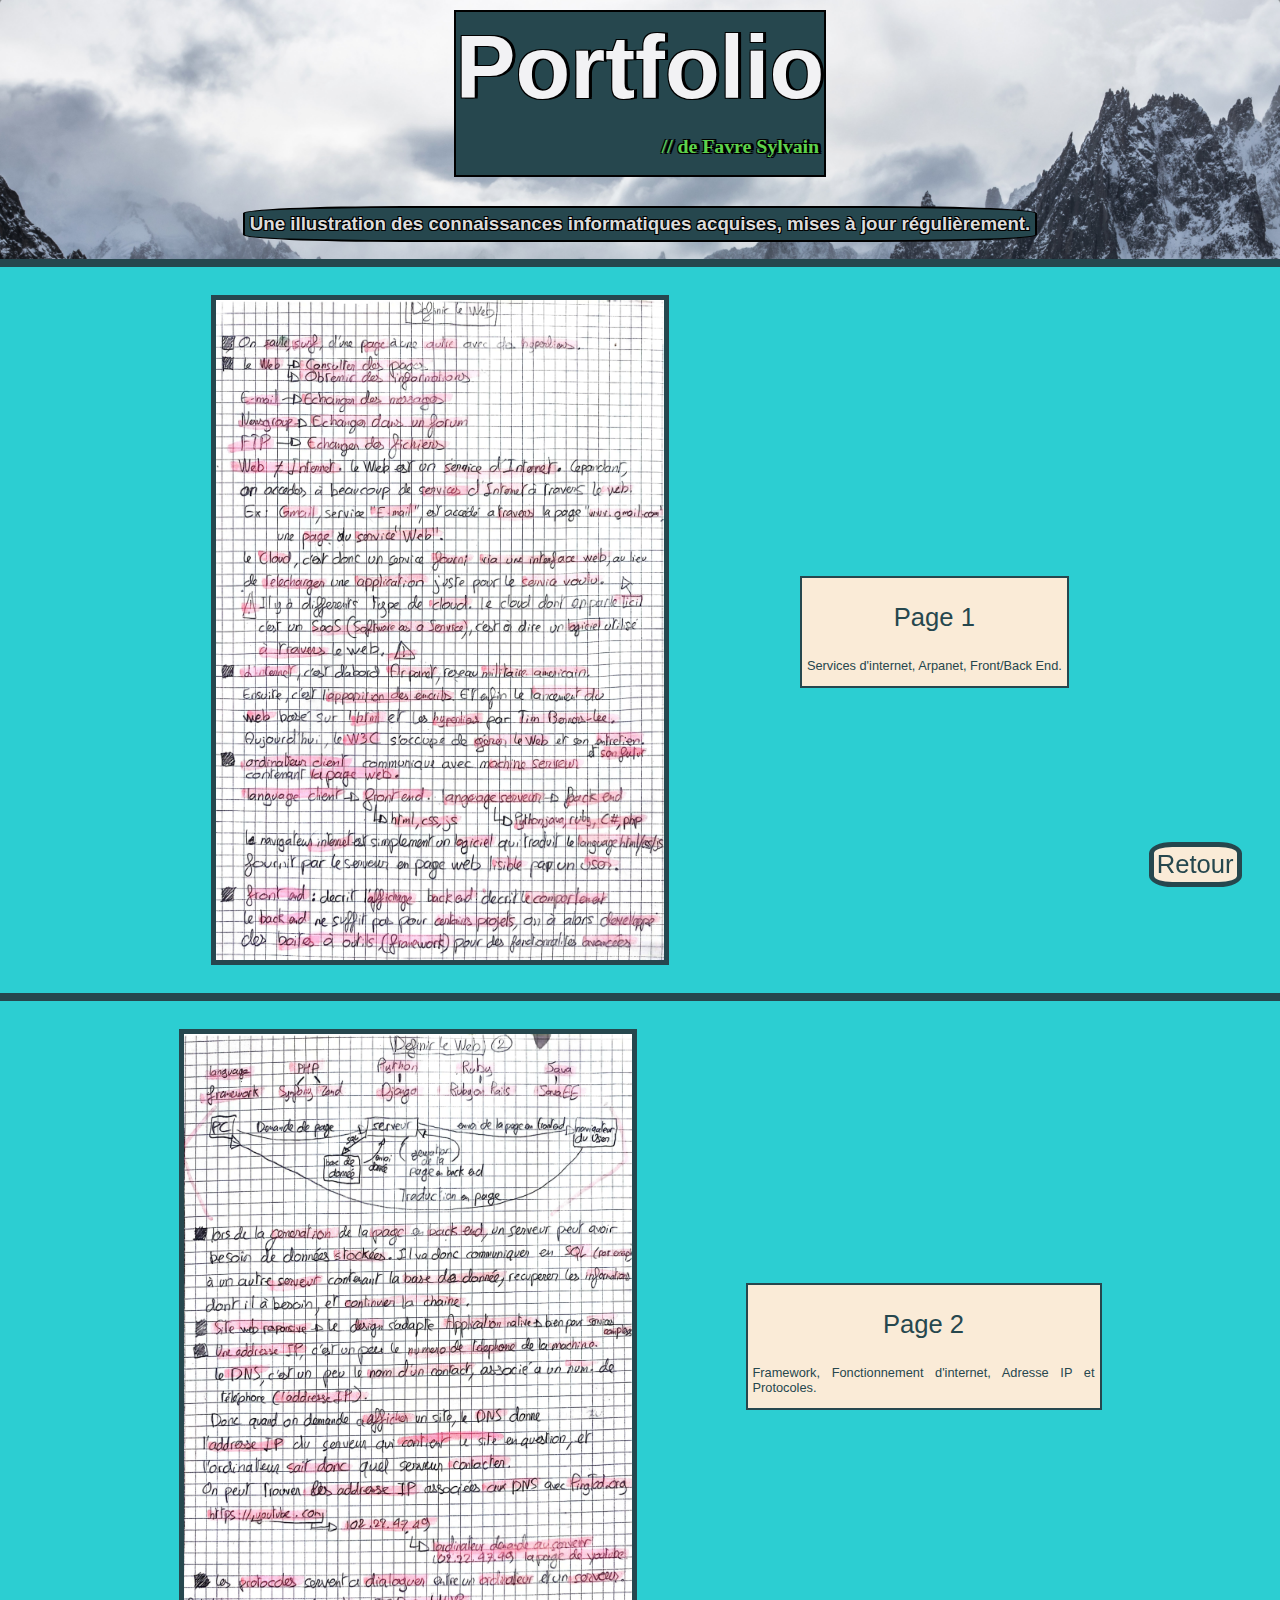
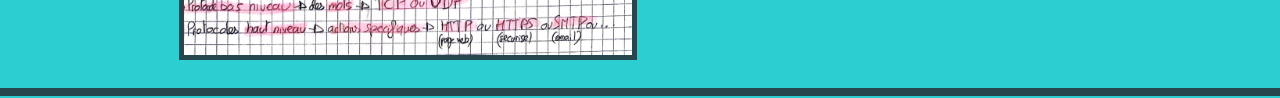
<file: cours7.html>
<!DOCTYPE html>
<html lang="fr">
    <head>
        <meta charset="UTF-8" name="viewport" content="width=device-width, initial-scale=1.0, maximum-scale=1.0, user-scalable=no" >
        <link rel="stylesheet" href="index.css">
        <title>Portfolio FAVRE - WEB </title>
        <link href="https://fonts.cdnfonts.com/css/cascadia-code" rel="stylesheet">
        <link rel="icon" href="Images/logo3.png" type="image/x-icon">
    </head>
    
    <body>
        <section class="titleimg"> <!--Titre et explications-->
            
            <div >
                <div class="box">
                    <div class="boxception background">
                        <h1>Portfolio</h1>
                        <h2>// de Favre Sylvain </h2>
                    </div>
                </div>
                
                <div class="box">
                    <h3 class="boxception">Une illustration des connaissances informatiques acquises, mises à jour régulièrement. </h3>
                </div>

            </div>
        </section>
        <img src="Images/BlackBar.jpg" alt="Barre de séparation" class="dam">

        <section class="cours">
            <div></div> <!--placeholder-->
            <div> <!--image-->
                <a href="Images/cours/web1.jpg" target="_blank" class="cours_scan"><img src="Images/cours/web1.jpg" alt=""></a>
            </div>
            <div class="cours-desc"> <!--description-->
                <div class="cours-desc-box">
                    <p class="desc-title">Page 1</p>
                    <p class="desc-desc">Services d'internet, Arpanet, Front/Back End.</p>
                </div>
            </div>
            <div></div> <!--placeholder-->
        </section>
        





        
        <img src="Images/BlackBar.jpg" alt="Barre de séparation" class="dam">
        <section class="cours">
            <div></div> <!--placeholder-->
            <div> <!--image-->
                <a href="Images/cours/web2.jpg" target="_blank" class="cours_scan"><img src="Images/cours/web2.jpg" alt=""></a>
            </div>
            <div class="cours-desc"> <!--description-->
                <div class="cours-desc-box">
                    <p class="desc-title">Page 2</p>
                    <p class="desc-desc">Framework, Fonctionnement d'internet, Adresse IP et Protocoles.</p>
                </div>
            </div>
            <div></div> <!--placeholder-->
        </section>
        <img src="Images/BlackBar.jpg" alt="Barre de séparation" class="dam">

        

<!-- ------------------------------------------------------------------------------------------------------------------------------------------------- --> 

        
    </body>
    <footer>
        <div >
            <a href="index.html#web" class="back">Retour</a>
        </div>
    </footer>
</html>
</file>
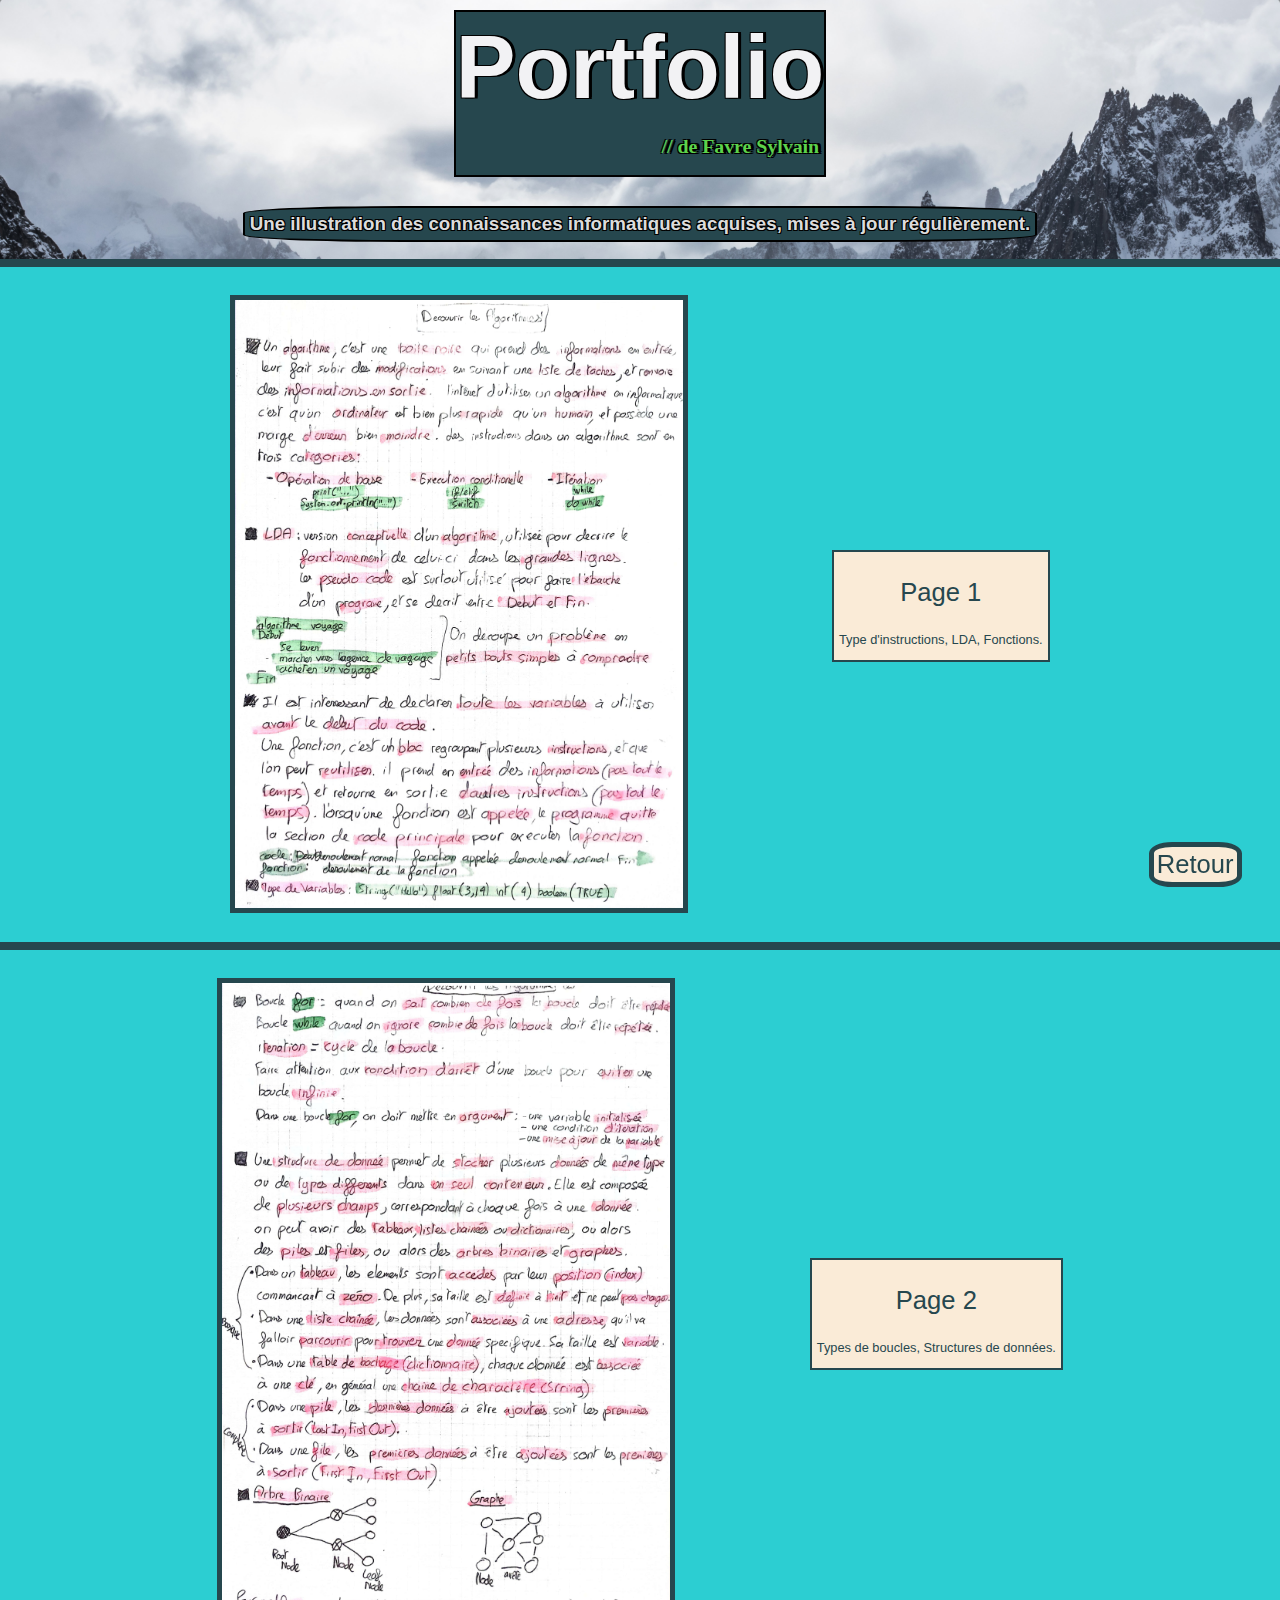
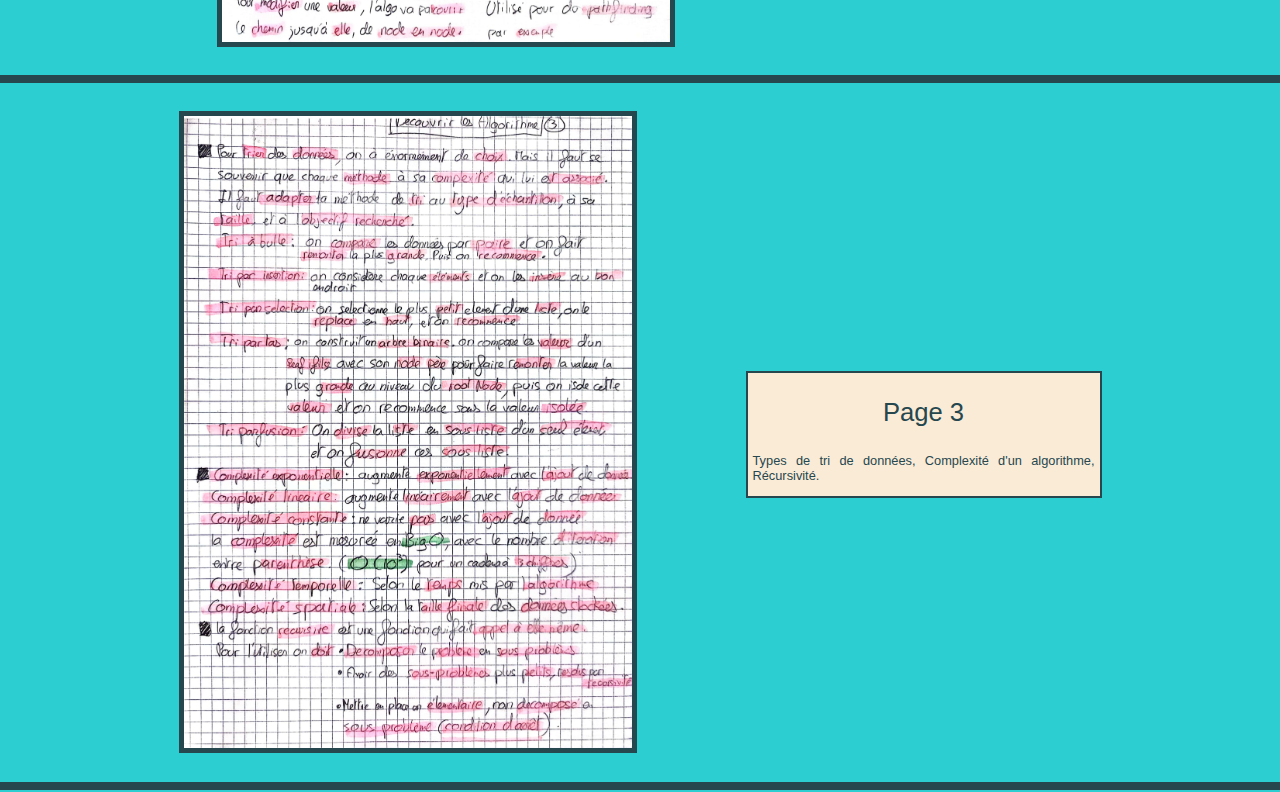
<file: cours8.html>
<!DOCTYPE html>
<html lang="fr">
    <head>
        <meta charset="UTF-8" name="viewport" content="width=device-width, initial-scale=1.0, maximum-scale=1.0, user-scalable=no" >
        <link rel="stylesheet" href="index.css">
        <title>Portfolio FAVRE - ALGORITHME </title>
        <link href="https://fonts.cdnfonts.com/css/cascadia-code" rel="stylesheet">
        <link rel="icon" href="Images/logo3.png" type="image/x-icon">
    </head>
    
    <body>
        <section class="titleimg"> <!--Titre et explications-->
            
            <div >
                <div class="box">
                    <div class="boxception background">
                        <h1>Portfolio</h1>
                        <h2>// de Favre Sylvain </h2>
                    </div>
                </div>
                
                <div class="box">
                    <h3 class="boxception">Une illustration des connaissances informatiques acquises, mises à jour régulièrement. </h3>
                </div>

            </div>
        </section>
        <img src="Images/BlackBar.jpg" alt="Barre de séparation" class="dam">

        <section class="cours">
            <div></div> <!--placeholder-->
            <div> <!--image-->
                <a href="Images/cours/algorithme1.jpg" target="_blank" class="cours_scan"><img src="Images/cours/algorithme1.jpg" alt=""></a>
            </div>
            <div class="cours-desc"> <!--description-->
                <div class="cours-desc-box">
                    <p class="desc-title">Page 1</p>
                    <p class="desc-desc">Type d'instructions, LDA, Fonctions.</p>
                </div>
            </div>
            <div></div> <!--placeholder-->
        </section>
        





        
        <img src="Images/BlackBar.jpg" alt="Barre de séparation" class="dam">
        <section class="cours">
            <div></div> <!--placeholder-->
            <div> <!--image-->
                <a href="Images/cours/algorithme2.jpg" target="_blank" class="cours_scan"><img src="Images/cours/algorithme2.jpg" alt=""></a>
            </div>
            <div class="cours-desc"> <!--description-->
                <div class="cours-desc-box">
                    <p class="desc-title">Page 2</p>
                    <p class="desc-desc">Types de boucles, Structures de données.</p>
                </div>
            </div>
            <div></div> <!--placeholder-->
        </section>
        <img src="Images/BlackBar.jpg" alt="Barre de séparation" class="dam">

        <section class="cours">
            <div></div> <!--placeholder-->
            <div> <!--image-->
                <a href="Images/cours/algorithme3.jpg" target="_blank" class="cours_scan"><img src="Images/cours/algorithme3.jpg" alt=""></a>
            </div>
            <div class="cours-desc"> <!--description-->
                <div class="cours-desc-box">
                    <p class="desc-title">Page 3</p>
                    <p class="desc-desc">Types de tri de données, Complexité d'un algorithme, Récursivité.</p>
                </div>
            </div>
            <div></div> <!--placeholder-->
        </section>
        <img src="Images/BlackBar.jpg" alt="Barre de séparation" class="dam">


<!-- ------------------------------------------------------------------------------------------------------------------------------------------------- --> 

        
    </body>
    <footer>
        <div >
            <a href="index.html#algorithme" class="back">Retour</a>
        </div>
    </footer>
</html>
</file>
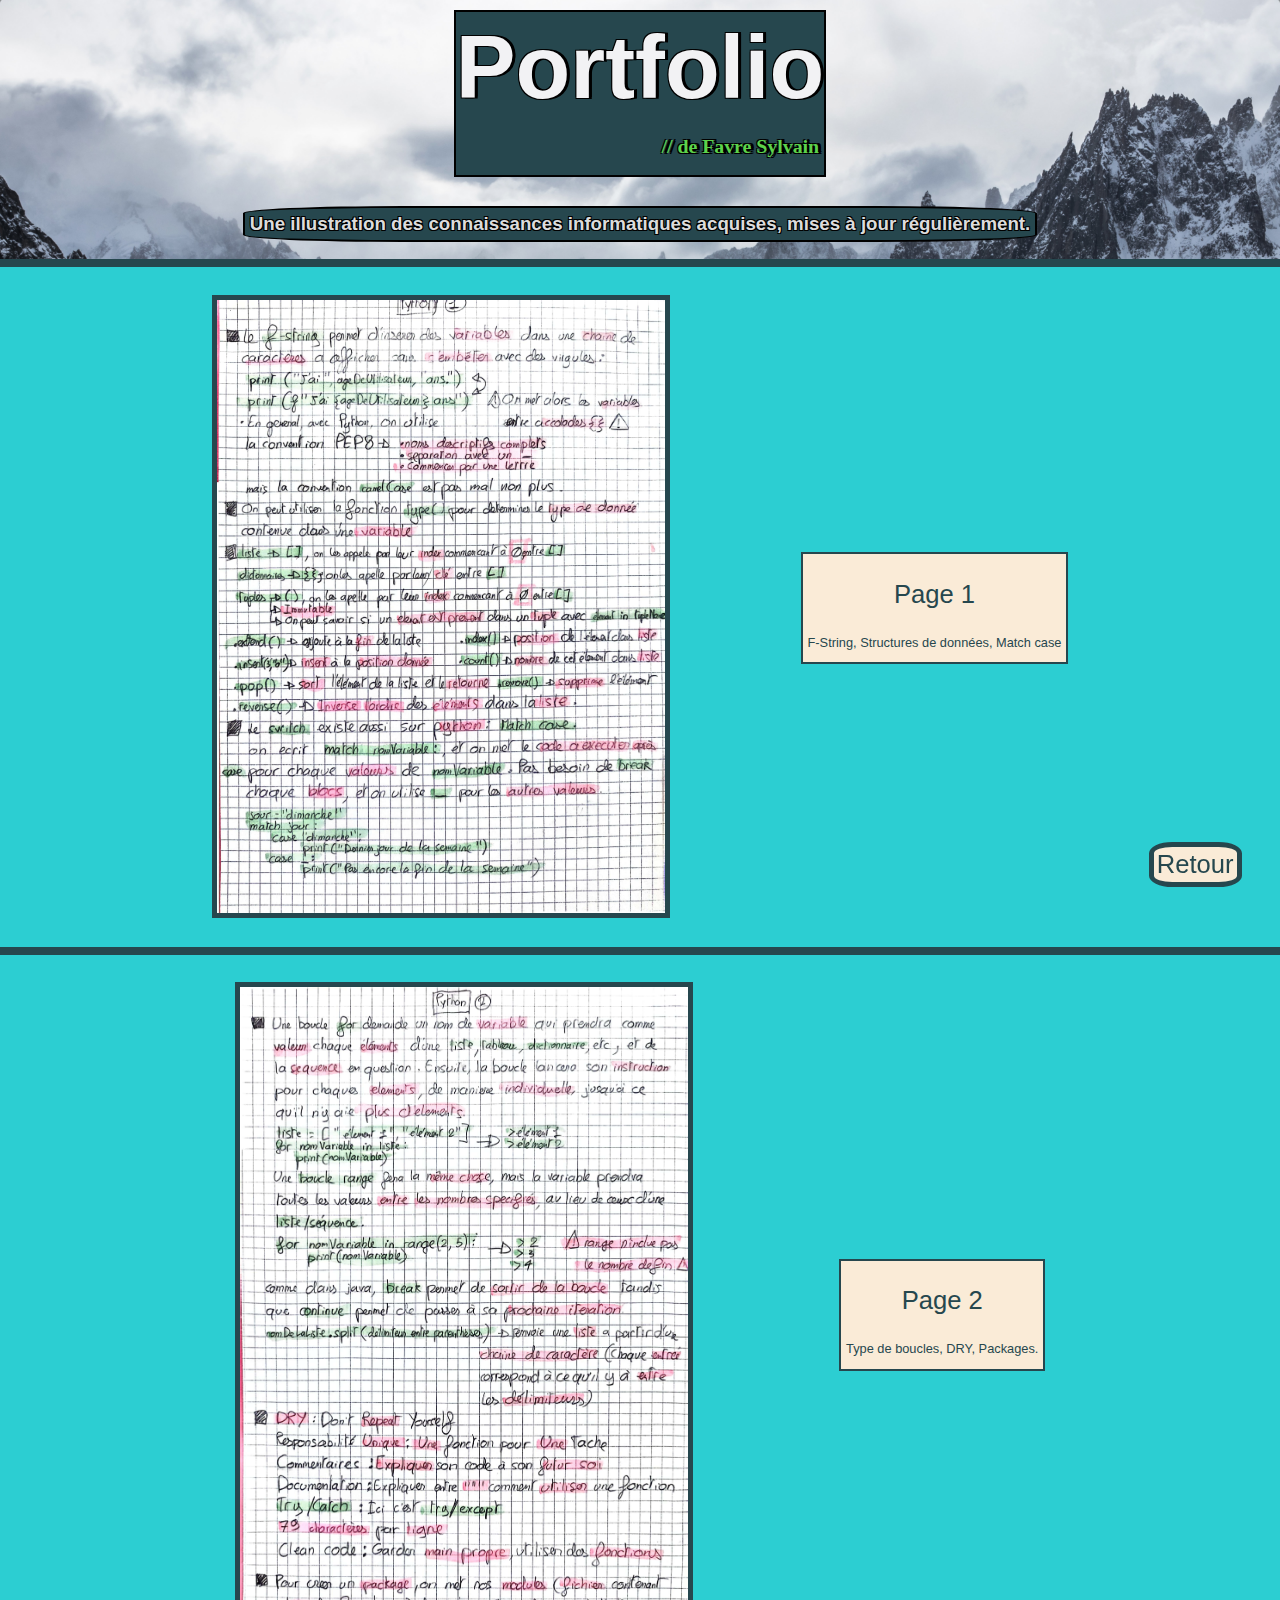
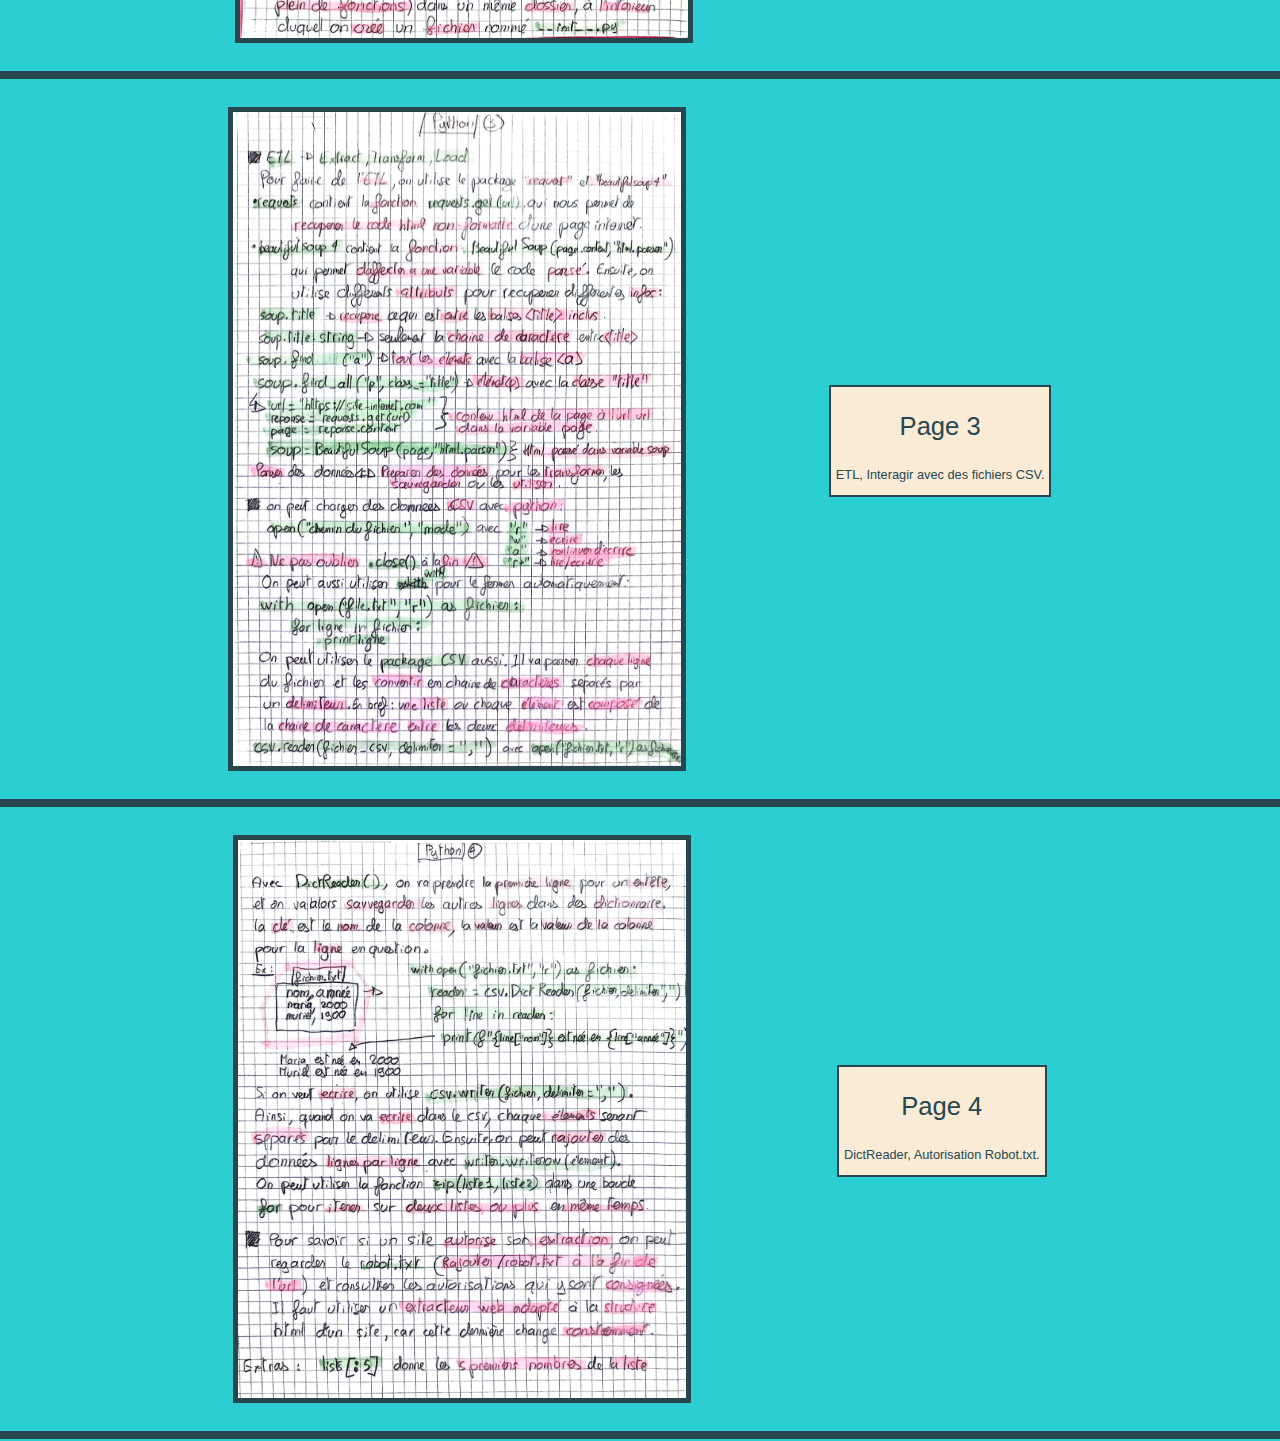
<file: cours9.html>
<!DOCTYPE html>
<html lang="fr">
    <head>
        <meta charset="UTF-8" name="viewport" content="width=device-width, initial-scale=1.0, maximum-scale=1.0, user-scalable=no" >
        <link rel="stylesheet" href="index.css">
        <title>Portfolio FAVRE - PYTHON </title>
        <link href="https://fonts.cdnfonts.com/css/cascadia-code" rel="stylesheet">
        <link rel="icon" href="Images/logo3.png" type="image/x-icon">
    </head>
    
    <body>
        <section class="titleimg"> <!--Titre et explications-->
            
            <div >
                <div class="box">
                    <div class="boxception background">
                        <h1>Portfolio</h1>
                        <h2>// de Favre Sylvain </h2>
                    </div>
                </div>
                
                <div class="box">
                    <h3 class="boxception">Une illustration des connaissances informatiques acquises, mises à jour régulièrement. </h3>
                </div>

            </div>
        </section>
        <img src="Images/BlackBar.jpg" alt="Barre de séparation" class="dam">

        <section class="cours">
            <div></div> <!--placeholder-->
            <div> <!--image-->
                <a href="Images/cours/python1.jpg" target="_blank" class="cours_scan"><img src="Images/cours/python1.jpg" alt=""></a>
            </div>
            <div class="cours-desc"> <!--description-->
                <div class="cours-desc-box">
                    <p class="desc-title">Page 1</p>
                    <p class="desc-desc">F-String, Structures de données, Match case</p>
                </div>
            </div>
            <div></div> <!--placeholder-->
        </section>
        





        
        <img src="Images/BlackBar.jpg" alt="Barre de séparation" class="dam">
        <section class="cours">
            <div></div> <!--placeholder-->
            <div> <!--image-->
                <a href="Images/cours/python2.jpg" target="_blank" class="cours_scan"><img src="Images/cours/python2.jpg" alt=""></a>
            </div>
            <div class="cours-desc"> <!--description-->
                <div class="cours-desc-box">
                    <p class="desc-title">Page 2</p>
                    <p class="desc-desc">Type de boucles, DRY, Packages.</p>
                </div>
            </div>
            <div></div> <!--placeholder-->
        </section>
        <img src="Images/BlackBar.jpg" alt="Barre de séparation" class="dam">

        <section class="cours">
            <div></div> <!--placeholder-->
            <div> <!--image-->
                <a href="Images/cours/python3.jpg" target="_blank" class="cours_scan"><img src="Images/cours/python3.jpg" alt=""></a>
            </div>
            <div class="cours-desc"> <!--description-->
                <div class="cours-desc-box">
                    <p class="desc-title">Page 3</p>
                    <p class="desc-desc">ETL, Interagir avec des fichiers CSV.</p>
                </div>
            </div>
            <div></div> <!--placeholder-->
        </section>
        <img src="Images/BlackBar.jpg" alt="Barre de séparation" class="dam">

        <section class="cours">
            <div></div> <!--placeholder-->
            <div> <!--image-->
                <a href="Images/cours/python4.jpg" target="_blank" class="cours_scan"><img src="Images/cours/python4.jpg" alt=""></a>
            </div>
            <div class="cours-desc"> <!--description-->
                <div class="cours-desc-box">
                    <p class="desc-title">Page 4</p>
                    <p class="desc-desc">DictReader, Autorisation Robot.txt. </p>
                </div>
            </div>
            <div></div> <!--placeholder-->
        </section>
        <img src="Images/BlackBar.jpg" alt="Barre de séparation" class="dam">


<!-- ------------------------------------------------------------------------------------------------------------------------------------------------- --> 

        
    </body>
    <footer>
        <div>
            <a href="index.html#python" class="back">Retour</a>
        </div>
    </footer>
</html>
</file>
<file: index.css>
.dam {
    display: block;
    height: 0.5em;
    width: 100%;
    margin-top: 1px;
    position: relative;
    bottom: 2px;
    z-index: 0;
}
body{
    margin: 0;
    background: #2CCED2;
}
.boxception {
    display: block;
    border: 2px #000000 solid;
    width: fit-content;
    background-color: #26474E;
}
.background {
    background-color: #26474E;
}
.box {
    display: flex;
    justify-content: center;
    padding-top: 10px;
}
li, ul {
    color: #26474E;
    font-family: 'Cascadia Code', sans-serif;
    margin-bottom: 3px;
}
.lii {
    margin-bottom:10px;
    position: relative;
    bottom: 10px;
    width: auto;
    max-width: 700px;
    height: auto;
    border: #26474E 2px solid;
    color: #26474E;
    padding-left : 2.8vw;
    padding-right : 2.8vw;
    background-color: antiquewhite;

}
h1 {
    text-align: center;
    font-size:7vw;
    margin-top: 4px;
    margin-bottom: 10px;
    font-family: 'Cascadia Code', sans-serif;                      
    color: rgb(242, 242, 244);
    text-shadow: /*En dessous, l'outline du texte*/
    -1px -1px 0 #000,
    3px -1px 0 #000,
    -1px 1px 0 #000,
    3px 1px 0 #000;
}
h2 {
    text-align: right;
    padding-right: 5px;
    color: rgb(93, 211, 75);
    font-size: 1.55vw;
    text-shadow: /*En dessous, l'outline du texte*/
    -1px -1px 0 #000,
    3px -1px 0 #000,
    -1px 1px 0 #000,
    3px 1px 0 #000;
    
}
.bordered {
    border: #26474E solid 15px;
    max-width: 90vw;
    margin-bottom: 1vw;
}
h3 {
    padding: 5px;
    font-family: 'Cascadia Code', sans-serif;
    color: gainsboro;
    border-radius: 20%;
    text-align: center;
    text-shadow:
    -1px -1px 0 #000,
    1px -1px 0 #000,
    -1px 1px 0 #000,
    1px 1px 0 #000;
}
.titleimg {
    background-image: url(Images/wallpaper.png);
    background-size: cover;
}
.boxception_2 {
    display: block;
    border: #26474E 2px solid;
    width: fit-content;
    color: #26474E;
    padding: 10px;
    background-color: antiquewhite;
}
p {
    font-family: 'Cascadia Code', sans-serif; 
    color: #26474E;
}
.desc {
    max-width: 80%;
    margin-top: -1%;
    background-color: antiquewhite;
    border: #000 solid 2px;
    padding: 0.2vw;
}
.box_2 {
    display: flex;
    justify-content: space-around;
}

.box_2 div {
    width: 35%; 
    box-sizing: border-box; 
}

.box_2 img {
    display: block;
    width: 100%;
    height: auto;
    margin-bottom: 10px;
    opacity: 0.9;
    border: solid 2px #26474E;
    box-sizing: border-box; 
}

.box_2 a {
    display: block;
    width: 100%;
    position: relative; 
}
.box_2 a p {
    display: flex;
    width: 100%;
    height: 100%;
    position: absolute;
    top: 0;
    left: 0;
    right: 0;
    bottom: 0;
    color: #2CCED2;
    background-color: rgba(0, 0, 0, 0.5);
    font-weight: 600;
    font-size: 4.25vw;
    text-align: center;
    align-items: center;
    justify-content: center;
    margin-top: 0; /*En dessous, l'outline du texte*/
    text-shadow: 0 0 4px black, 0 0 4px black, 0 0 4px black, 0 0 4px black, 0 0 4px black, 0 0 4px black, 0 0 4px black, 0 0 4px black, 0 0 4px black, 0 0 4px black, 0 0 4px black, 0 0 4px black, 0 0 4px black, 0 0 4px black, 0 0 4px black, 0 0 4px black, 0 0 4px black, 0 0 4px black, 0 0 4px black, 0 0 4px black, 0 0 4px black, 0 0 4px black, 0 0 4px black, 0 0 4px black, 0 0 4px black, 0 0 4px black, 0 0 4px black, 0 0 4px black, 0 0 4px black, 0 0 4px black, 0 0 4px black, 0 0 4px black, 0 0 4px black, 0 0 4px black, 0 0 4px black, 0 0 4px black, 0 0 4px black, 0 0 4px black, 0 0 4px black, 0 0 4px black, 0 0 4px black;
    display: none;
}
.box_2 a:hover p {
    display: flex; /*pour que le texte s'affiche sur les images*/
}
.cours {
    display: flex;
    flex-wrap: nowrap;
    justify-content: space-around;
}
.cours_scan {
    display: inline-block;
    width: 35vw;
    height: auto;
    margin-top: 2vw;
    margin-bottom: 2vw;
}
.cours_scan img{
    width: 100%;
    border: solid 5px #26474E;
}
.cours-desc {
    display: flex;
    flex-direction: column;
    justify-content: center;
}
.cours-desc-box {
    border: solid 2px #26474E;
    background-color: antiquewhite;
    color: #26474E;
    max-width: 352px;
    height: auto;
}
.desc-title {
    text-align: center;
    font-size: 2vw;
}
.desc-desc {
    padding-right: 5px;
    padding-left: 5px;
    text-align: justify;
    font-size:1vw;
}
.back {
    border: 5px #26474E solid;
    border-radius: 25%;
    padding: 3px;
    color: #26474E;
    background-color: antiquewhite;
    text-decoration: none;
    position: absolute;
    right: 3vw;
    bottom: 1vw;
    position: fixed;
    font-size: 2vw;
    font-family: 'Cascadia Code', sans-serif;
    z-index: 10;
}
.back:hover{
    color:#2CCED2;
}
.sticky {
    position: sticky;
    top: 80%;
    text-align: end;
    padding: 50px;
    font-size: 20px;
    z-index: 9;
}
.sticky a {
    padding-bottom: 10px;
    background-color: antiquewhite;
}
.up {
    border: 5px #26474E solid;
    color: #26474E;
    border-radius: 100%;
    padding: 3px 3px 0px 3px;
    
    text-decoration: none;
    
    font-size: 2vw;
    font-family: 'Cascadia Code', sans-serif;
    font-weight: 1000;
    z-index: 10;
 
}
.up:hover {
    color:#2CCED2;
}
html {
    scroll-behavior:smooth;
  }
.social {
    color: antiquewhite;
    text-decoration: none;
}
.social:hover {
    color: #2CCED2;
}
.overview img {
    width: 100%;
    height: 100%;
}
.overview {
    border: 5px #26474E solid;
    margin-left: 2vw;
    margin-right: 2vw;
    margin-bottom: 2vw;
}
.overview h3 {
    text-decoration:underline gainsboro 2px;
}
</file>
